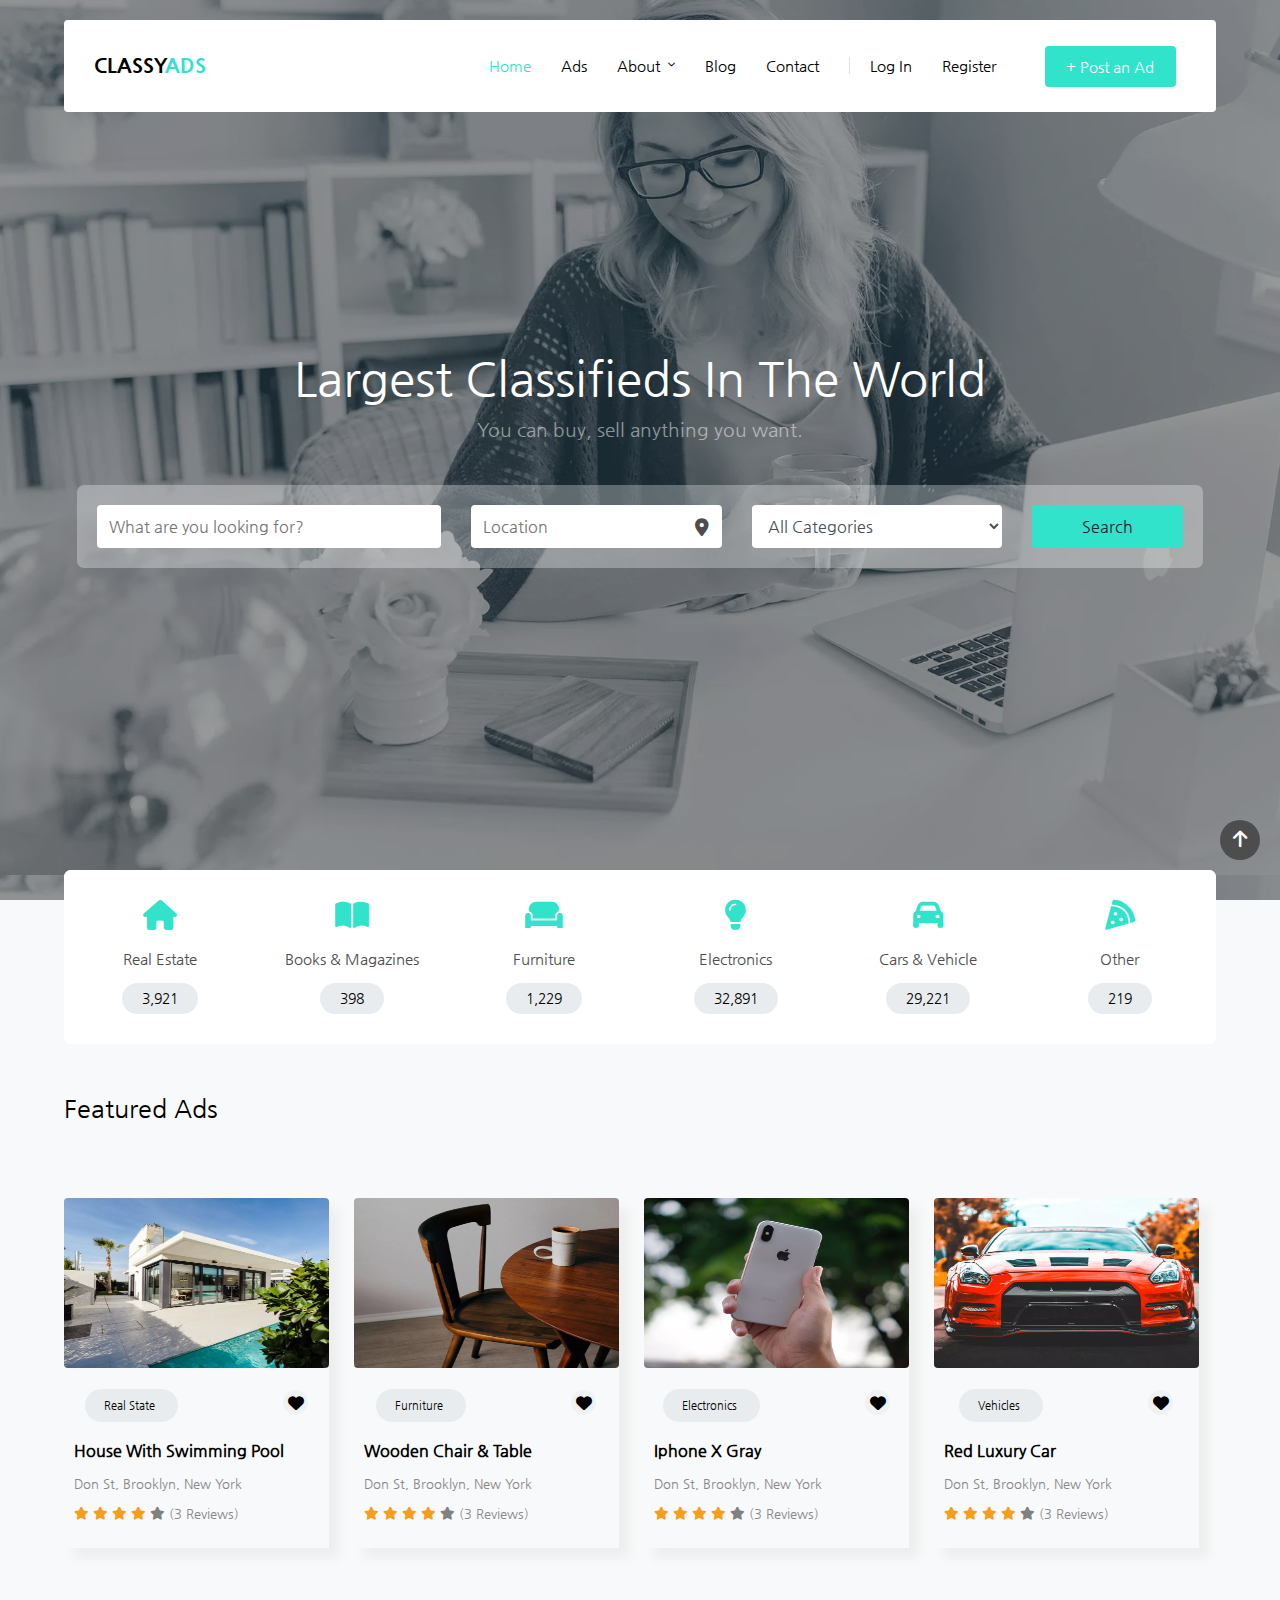
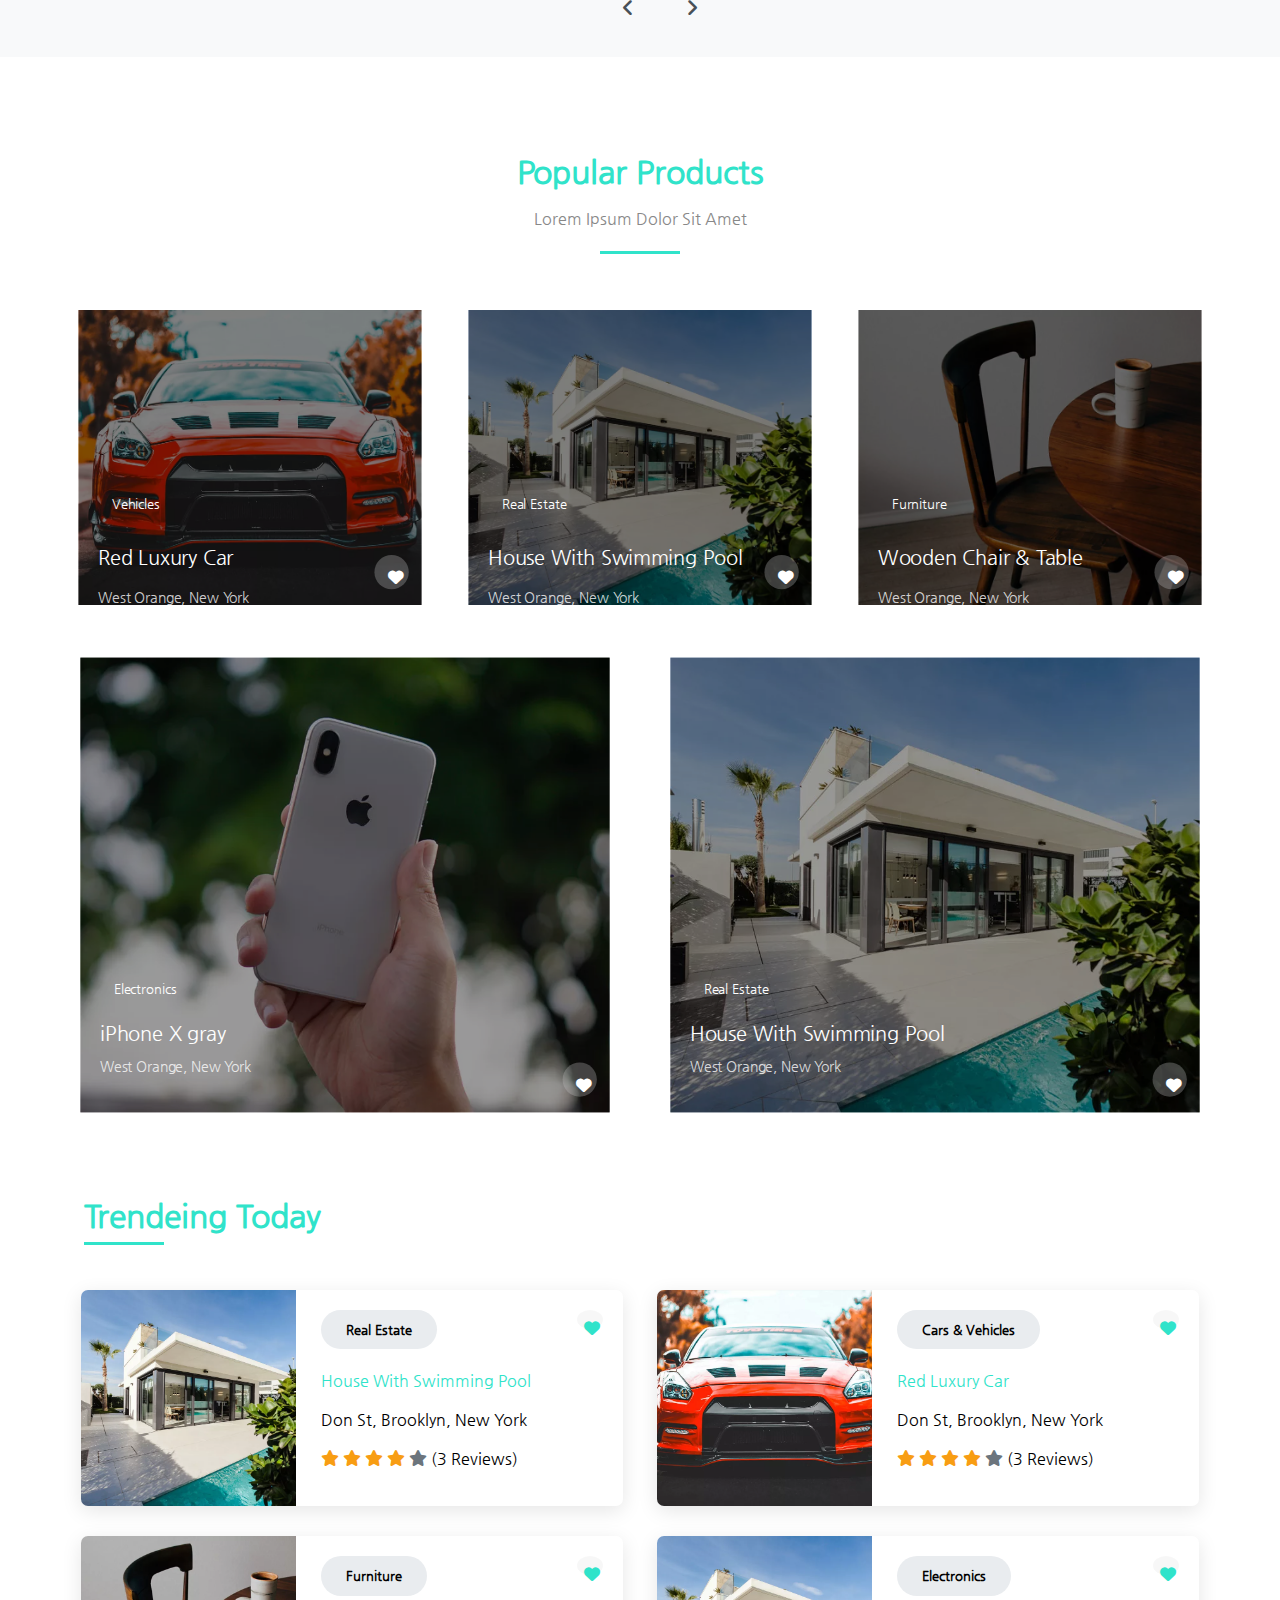
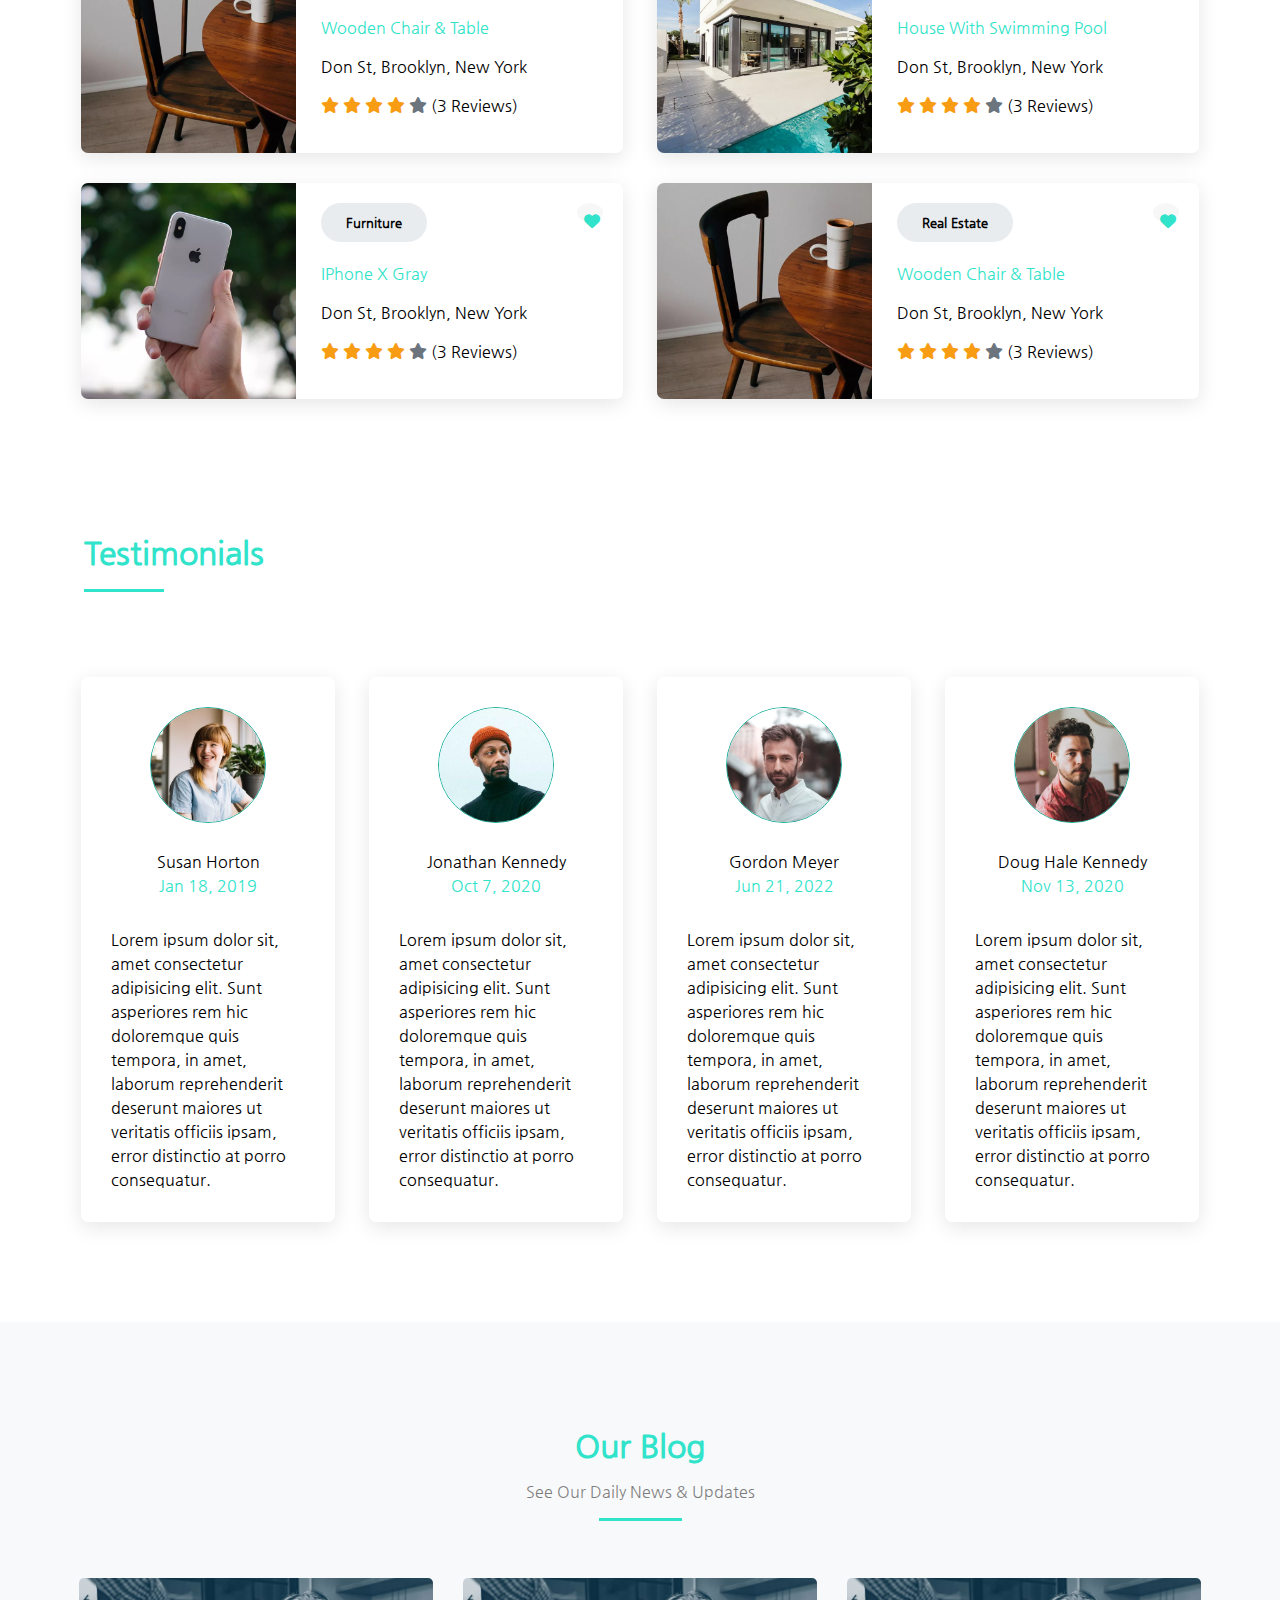
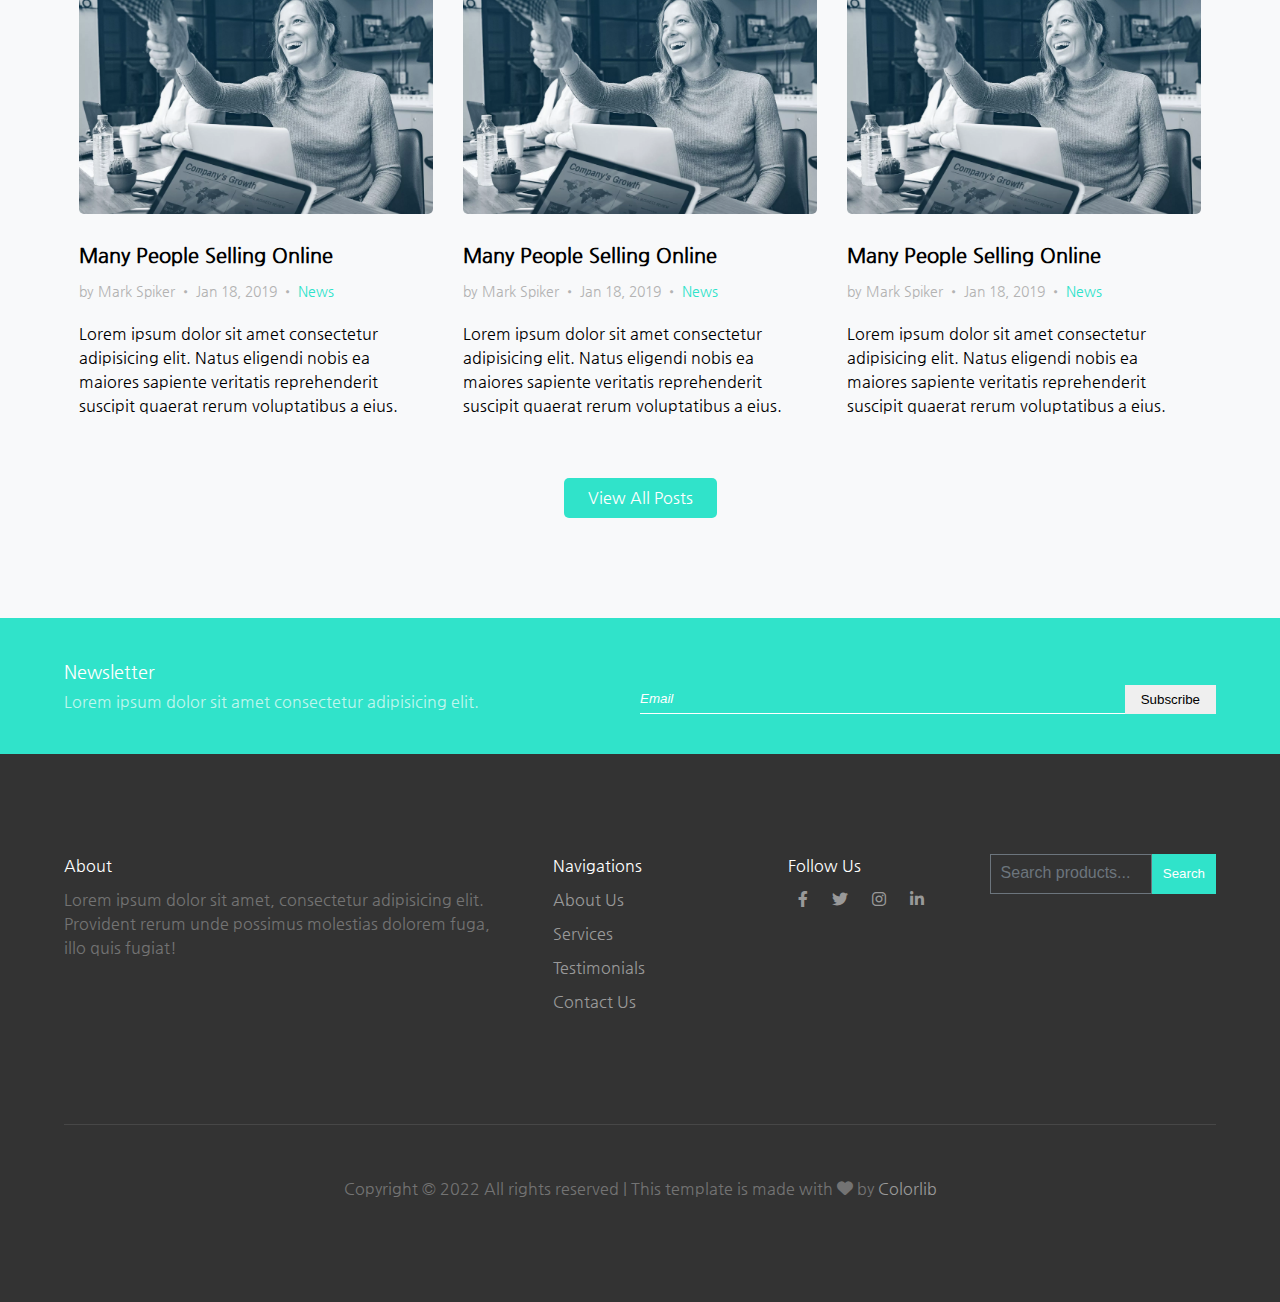
<file: index.html>
<!DOCTYPE html>
<html lang="en">
<head>
    <meta charset="UTF-8">
    <meta http-equiv="X-UA-Compatible" content="IE=edge">
    <meta name="viewport" content="width=device-width, initial-scale=1.0">
    <title>ClassyAds</title>
    <!-- for website icon -->
    <link rel="shortcut icon" href="assets/img/ads-icon.png" type="image/x-icon">
    <!-- font awesome v-6 -->
    <link rel="stylesheet" href="assets/css/all.min.css">
    <!-- custom css -->
    <link rel="stylesheet" href="assets/css/style.css">
    <link rel="stylesheet" href="assets/css/con-style.css">
</head>
<body>
<!-- start header section -->
<header class="header">
    <div class="container">
        <nav class="nav">
            <div class="row">
                <div class="logo">
                    <a href="index.html" class="site-name">classy<span class="color">ads</span></a>
                </div>
                <ul class="list">
                    <li class="list__item"><a href="index.html">home</a></li>
                    <li class="list__item"><a href="ads.html">ads</a></li>
                    <li class="list__item">
                        <a href="about.html" class="list__item__about">about<i class="fa-solid fa-chevron-down"></i></a>
                        <ul class="dropdown">
                            <li class="dropdown__li"><a href="#">the company</a></li>
                            <li class="dropdown__li"><a href="#">the leadership</a></li>
                            <li class="dropdown__li"><a href="#">philosophy</a></li>
                            <li class="dropdown__li"><a href="#">careers</a></li>
                        </ul>
                    </li>
                    <li class="list__item"><a href="blog.html">blog</a></li>
                    <li class="list__item"><a href="contact.html">contact</a></li>
                    <li class="list__item"><a href="#"><span class="line"></span>log in</a></li>
                    <li class="list__item"><a href="#">register</a></li>
                </ul>
                <button class="btn">+ post <span class="small">an</span> ad</button>
                <span class="click-visibility">
                  <span class="click">
                      <span class="navbar-media"></span>
                      <span class="navbar-media"></span>
                      <span class="navbar-media"></span>
                  </span>
                </span>
            </div>
        </nav>
    </div>
    <div class="header__content">
        <div class="overlay">
            <h1 class="header__content__title">largest classifieds in the world</h1>
            <p class="header__content__description"><span class="capital">you</span> can buy, sell anything you want.</p>
            <div class="container">
                <form method="post">
                    <div class="row">
                        <div class="subject">
                            <input type="text" name="search-subject" placeholder="What are you looking for?"/>
                        </div>
                        <div class="location">
                            <input type="text" name="location" placeholder="location"/>
                            <i class="fa-solid fa-location-dot"></i>
                        </div>
                        <div class="select">
                            <select>
                                <option>all categories</option>
                                <option>real estate</option>
                                <option>books & magazines</option>
                                <option>furniture</option>
                                <option>electronics</option>
                                <option>cars & vehicles</option>
                                <option>others</option>
                            </select>
                        </div>
                        <div class="submit">
                            <input class="submit__inp" type="submit" value="search"/>
                        </div>
                    </div>
                </form>
            </div>
        </div>
    </div>
</header>
<!-- end header section -->
<!-- start categories section -->
<section class="categories">
    <div class="categories__items">
        <a href="#" class="category__item">
            <i class="fa-solid fa-house"></i>
            <p class="category__item__name">real estate</p>
            <p class="category__item__count">3,921</p>
        </a>
        <a href="#" class="category__item">
            <i class="fa-solid fa-book-open"></i>
            <p class="category__item__name">books & magazines</p>
            <p class="category__item__count">398</p>
        </a>
        <a href="#" class="category__item">
            <i class="fa-solid fa-couch"></i>
            <p class="category__item__name">furniture</p>
            <p class="category__item__count">1,229</p>
        </a>
        <a href="#" class="category__item">
            <i class="fa-solid fa-lightbulb"></i>
            <p class="category__item__name">electronics</p>
            <p class="category__item__count">32,891</p>
        </a>
        <a href="#" class="category__item">
            <i class="fa-solid fa-car"></i>
            <p class="category__item__name">cars & vehicle</p>
            <p class="category__item__count">29,221</p>
        </a>
        <a href="#" class="category__item">
            <i class="fa-solid fa-pizza-slice"></i>
            <p class="category__item__name">other</p>
            <p class="category__item__count">219</p>
        </a>
    </div>
</section>
<!-- end categories section -->
<!-- start featured ads -->
<div class="featured">
    <div class="container">
        <div class="featured-ads">
            <div class="main-featured">
                <h1 class="main-title-featured">featured ads</h1>
                <span class="span-title"></span>
            </div>
            <div class="featured-item i">
                <div class="featured-items">
                    <img class="image-1" src="assets/img/ximg_2.jpg.pagespeed.ic.5-pth7OZ43.webp" alt="image">
                    <p class="p1"> <span>Real State</span><i class="fa-solid fa-heart"></i></p>
                    <a href="#">house with swimming pool</a>
                    <p class="p2">Don St, Brooklyn, New York</p>
                    <div class="star">
                    <i class="fa-solid fa-star"></i>
                    <i class="fa-solid fa-star"></i>
                    <i class="fa-solid fa-star"></i>
                    <i class="fa-solid fa-star"></i>
                    <i class="fa-solid fa-star dis-active"></i>
                    <p class="rev">(3 Reviews)</p> 
                </div>
                </div>
                <div class="featured-items m">
                    <img class="image-1" src="assets/img/ximg_3.jpg.pagespeed.ic.K1pnvimfmk.webp" alt="image">
                    <p class="p1"> <span>Furniture</span><i class="fa-solid fa-heart"></i></p>
                    <a href="#">Wooden Chair & Table</a>
                    <p class="p2">Don St, Brooklyn, New York</p>
                    <div class="star">
                    <i class="fa-solid fa-star"></i>
                    <i class="fa-solid fa-star"></i>
                    <i class="fa-solid fa-star"></i>
                    <i class="fa-solid fa-star"></i>
                    <i class="fa-solid fa-star dis-active"></i>
                    <p class="rev">(3 Reviews)</p> 
                </div>
            </div>
                <div class="featured-items m">
                    <img class="image-1" src="assets/img/ximg_4.jpg.pagespeed.ic.BUEZMeneMq.webp" alt="image">
                    <p class="p1"> <span> Electronics</span><i class="fa-solid fa-heart"></i></p>
                    <a href="#">iphone X gray</a>
                    <p class="p2">Don St, Brooklyn, New York</p>
                    <div class="star">
                    <i class="fa-solid fa-star"></i>
                    <i class="fa-solid fa-star"></i>
                    <i class="fa-solid fa-star"></i>
                    <i class="fa-solid fa-star"></i>
                    <i class="fa-solid fa-star dis-active"></i>
                    <p class="rev">(3 Reviews)</p> 
                </div>
            </div>
                <div class="featured-items f">
                    <img class="image-1" src="assets/img/ximg_1.jpg.pagespeed.ic.j82vqtzLSp.webp" alt="image">
                    <p class="p1"> <span>Vehicles</span><i class="fa-solid fa-heart"></i></p>
                    <a href="#">Red Luxury Car</a>
                    <p class="p2">Don St, Brooklyn, New York</p>
                    <div class="star">
                    <i class="fa-solid fa-star"></i>
                    <i class="fa-solid fa-star"></i>
                    <i class="fa-solid fa-star"></i>
                    <i class="fa-solid fa-star"></i>
                    <i class="fa-solid fa-star dis-active"></i>
                    <p class="rev">(3 Reviews)</p> 
                </div>
                </div>
            </div>
            <div class="arrow">
                <i class="fa-solid fa-angle-left"></i>
                <i class="fa-solid fa-angle-right"></i>
            </div>
        </div>
    </div>
</div>
    <!-- end featured ads -->
    <!-- start popular product -->
    
    <div class="popular-product">
        <div class="main">
            <h1>popular products</h1>
            <p>Lorem ipsum dolor sit amet</p>
            <span></span>
        </div>
    </div>
    <!-- <div class="container"> -->
        <div class="product-item">
            <div class="product-items">
            <div class="img-header car-1">
                <!-- <img class="image-2" src="assets/img/ximg_1.jpg.pagespeed.ic.j82vqtzLSp.webp" alt="image"> -->
                <div class="overlayy">
                    <div class="overlayy-content">
                       <a class="a1" href="#">Vehicles</a>
                       <a class="a2" href="#">Red Luxury Car</a>
                       <p>West Orange, New York</p>
                       <div class="icon">
                       <i class="fa-solid fa-heart"></i>
                    </div>
                </div>
            </div>
        </div>
        </div>
        <div class="product-items">
            <div class="img-header car-2">
                <!-- <img class="image-2" src="assets/img/ximg_2.jpg.pagespeed.ic.5-pth7OZ43.webp" alt="image"> -->
                <div class="overlayy">
                    <div class="overlayy-content">
                        <a class="a1" href="#">Real Estate</a>
                        <a class="a2" href="#">House With Swimming Pool</a>
                        <p>West Orange, New York</p>
                        <div class="icon">
                            <i class="fa-solid fa-heart"></i>
                           </div>
                    </div>
                </div>
            </div>
        </div>
        <div class="product-items">
            <div class="img-header car-3">
                <!-- <img class="image-2" src="assets/img/ximg_3.jpg.pagespeed.ic.K1pnvimfmk.webp" alt="image"> -->
                <div class="overlayy">
                    <div class="overlayy-content">
                       <a class="a1" href="#">Furniture</a>
                       <a class="a2" href="#">Wooden Chair & Table</a>
                       <p>West Orange, New York</p>

                       <div class="icon">
                        <i class="fa-solid fa-heart"></i>
                       </div>
                    </div>
                </div>
            </div>
        </div>
        </div>
          <div class="product-item">
              <div class="product-items ttwo">
            <div class="img-header car-4">
                <!-- <img class="image-3" src="assets/img/ximg_4.jpg.pagespeed.ic.BUEZMeneMq.webp" alt=""> -->
                <div class="overlayyy">
                    <div class="overlayyy-content">
                       <a class="a1" href="#">Electronics</a>
                       <a class="a2" href="#">iPhone X gray</a>
                       <p>West Orange, New York</p>

                       <div class="icon">
                        <i class="fa-solid fa-heart"></i>
                       </div>
                    </div>
                </div>
            </div>
            </div>
            <div class="product-items ttwo">
            <div class="img-header car-5">
                <!-- <img class="image-3" src="assets/img/ximg_2.jpg.pagespeed.ic.5-pth7OZ43.webp" alt=""> -->
                <div class="overlayyy">
                    <div class="overlayyy-content">
                       <a class="a1" href="#">Real Estate</a>
                       <a class="a2" href="#">House With Swimming Pool</a>
                       <p>West Orange, New York</p>

                       <div class="icon">
                        <i class="fa-solid fa-heart"></i>
                       </div>
                    </div>
                </div>
            </div>
        </div>
    </div>
  
    <!-- end popular product -->

    
    <!-- start subscribe section -->
    <!-- <div class="subscribe">
        <div class="c">
          <div class="r">
            <div class="news">
              <h2 class="capital">newsletter</h2>
              <p>Lorem ipsum dolor sit amet consectetur adipisicing elit.</p>
            </div>
            <div class="email-sub">
              <form action="get">
                <input type="email" name="email" placeholder="Email">
                <input type="submit" value="Subscribe">
              </form>
            </div>
          </div>
        </div>
      </div> -->
    <!-- end subscribe section -->
    <!-- start Trending Today section-->  
<div class="container">
    <h1 class="trend-title capital ">trendeing today</h1>
    <section class="trendeing">
    
    <div class="trendeing__items">
    
    <div class="items__img">
     <img src="assets/img/3.webp" alt="">
    </div>
    <div class="items__contant">
        <div class="row2">
            <span class="capital ">real estate</span>
            <i class="fa-solid fa-heart heart"></i>
        </div>
       
        <a class="capital">house with swimming pool</a>
        <p>Don St, Brooklyn, New York</p>
        <div class="stars">
        <i class="fa-solid fa-star "></i>
        <i class="fa-solid fa-star "></i>
        <i class="fa-solid fa-star "></i>
        <i class="fa-solid fa-star "></i>
        <i class="fa-solid fa-star "></i>
        <p >(3 Reviews)</p>
    </div>
    
    </div>
    
    </div>   
    
     <div class="trendeing__items">
    
        <div class="items__img">
            <img src="assets/img/2.webp" alt="">
        </div>
        <div class="items__contant">
            <div class="row2">
                <span class="capital ">Cars & Vehicles</span>
                <i class="fa-solid fa-heart heart"></i>
            </div>   <a class="capital">Red Luxury Car</a>
            <p>Don St, Brooklyn, New York</p>
            <div class="stars">
            <i class="fa-solid fa-star "></i>
            <i class="fa-solid fa-star "></i>
            <i class="fa-solid fa-star "></i>
            <i class="fa-solid fa-star "></i>
            <i class="fa-solid fa-star "></i>
            <p >(3 Reviews)</p>
        </div>
        
        </div>    
     </div>  
     
     <div class="trendeing__items">
    
        <div class="items__img">
            <img src="assets/img/4.webp" alt="">
        </div>
        <div class="items__contant">
            <div class="row2">
                <span class="capital ">Furniture</span>
                <i class="fa-solid fa-heart heart"></i>
            </div>    <a class="capital">Wooden Chair & Table</a>
            <p>Don St, Brooklyn, New York</p>
            <div class="stars">
            <i class="fa-solid fa-star "></i>
            <i class="fa-solid fa-star "></i>
            <i class="fa-solid fa-star "></i>
            <i class="fa-solid fa-star "></i>
            <i class="fa-solid fa-star "></i>
            <p >(3 Reviews)</p>
        </div>
        
        </div>    
     </div>  
     <div class="trendeing__items">
    
        <div class="items__img">
            <img src="assets/img/3.webp" alt="">
        </div>
        <div class="items__contant">
            <div class="row2">
                <span class="capital ">Electronics</span>
                <i class="fa-solid fa-heart heart"></i>
            </div>   <a class="capital">house with swimming pool</a>
            <p>Don St, Brooklyn, New York</p>
            <div class="stars">
            <i class="fa-solid fa-star "></i>
            <i class="fa-solid fa-star "></i>
            <i class="fa-solid fa-star "></i>
            <i class="fa-solid fa-star "></i>
            <i class="fa-solid fa-star "></i>
            <p >(3 Reviews)</p>
        </div>
        
        </div>    
    </div>   
    <div class="trendeing__items">
    
        <div class="items__img">
            <img src="assets/img/5.webp" alt="">
        </div>
        <div class="items__contant">
            <div class="row2">
                <span class="capital ">Furniture</span>
                <i class="fa-solid fa-heart heart"></i>
            </div>    <a class="capital">iPhone X gray</a>
            <p>Don St, Brooklyn, New York</p>
            <div class="stars">
            <i class="fa-solid fa-star "></i>
            <i class="fa-solid fa-star "></i>
            <i class="fa-solid fa-star "></i>
            <i class="fa-solid fa-star "></i>
            <i class="fa-solid fa-star "></i>
            <p >(3 Reviews)</p>
        </div>
        
        </div>    
    </div>  
    <div class="trendeing__items">
    
        <div class="items__img">
            <img src="assets/img/4.webp" alt="">
        </div>
        <div class="items__contant">
            <div class="row2">
                <span class="capital ">real estate</span>
                <i class="fa-solid fa-heart heart"></i>
            </div>  <a class="capital">Wooden Chair & Table</a>
            <p>Don St, Brooklyn, New York</p>
            <div class="stars">
            <i class="fa-solid fa-star "></i>
            <i class="fa-solid fa-star "></i>
            <i class="fa-solid fa-star "></i>
            <i class="fa-solid fa-star "></i>
            <i class="fa-solid fa-star "></i>
            <p >(3 Reviews)</p>
        </div>
        
        </div>    
    </div>  
    </section>
    </div>
    <!-- ending of Trending Today section  -->
    <!-- start Testimonials section -->
    <div class="container">
        <h1 class="capital testimonials__title">testimonials</h1>
        <section class=" testimonials">
    
    <div class="testimonials__items">
        
        <img src="assets/img/per1.jpg" alt="">
        <p class="name capital">susan horton</p>
        <p class="time"> Jan 18, 2019</p>
        <p class="comment">Lorem ipsum dolor sit, amet consectetur adipisicing elit. Sunt asperiores rem hic doloremque quis tempora, in amet, laborum reprehenderit deserunt maiores ut 
            veritatis officiis ipsam, error distinctio at porro consequatur.</p>
    </div>
    <div class="testimonials__items">
        <img src="assets/img/per2.jpg" alt="">
        <p class="name capital">jonathan kennedy</p>
        <p class="time"> Oct 7, 2020</p>
        <p class="comment">Lorem ipsum dolor sit, amet consectetur adipisicing elit. Sunt asperiores rem hic doloremque quis tempora, in amet, laborum reprehenderit deserunt maiores ut 
            veritatis officiis ipsam, error distinctio at porro consequatur.</p>
    </div>
    <div class="testimonials__items">
        <img src="assets/img/per3.jpg" alt="">
        <p class="name capital">gordon meyer</p>
        <p class="time"> Jun 21, 2022</p>
        <p class="comment">Lorem ipsum dolor sit, amet consectetur adipisicing elit. Sunt asperiores rem hic doloremque quis tempora, in amet, laborum reprehenderit deserunt maiores ut 
            veritatis officiis ipsam, error distinctio at porro consequatur.</p>
    </div>
    <div class="testimonials__items">
        <img src="assets/img/per4.jpg" alt="">
        <p class="name capital">doug hale kennedy    </p>
        <p class="time"> Nov 13, 2020</p>
        <p class="comment">Lorem ipsum dolor sit, amet consectetur adipisicing elit. Sunt asperiores rem hic doloremque quis tempora, in amet, laborum reprehenderit deserunt maiores ut 
            veritatis officiis ipsam, error distinctio at porro consequatur.</p>
    </div>   
     </section>
    </div>
    <!-- end Testimonials section -->
    
        
    <!-- start blog section -->
    <section class="blogs" id="blog">
        <div class="container">
          <div class="blog__header">
            <h2 class="blog-heading capital">our blog</h2>
            <p class="blog__heading__description capital">see our daily news & updates</p>
            <span class="blog__heading__span"></span>
          </div>
          <div class="blog__items">
            <div class="row">
              <div class="blog__items__item">
                <img src="assets/img/10.webp" alt="blog img" />
                <h2><a href="#">Many People Selling Online</a></h2>
                <p>
                  by Mark Spiker • Jan 18, 2019 •
                  <a href="#" class="capital">news</a>
                </p>
                <p>
                  Lorem ipsum dolor sit amet consectetur adipisicing elit. Natus
                  eligendi nobis ea maiores sapiente veritatis reprehenderit
                  suscipit quaerat rerum voluptatibus a eius.
                </p>
              </div>
              <div class="blog__items__item">
                <img src="assets/img/10.webp" alt="blog img" />
                <h2><a href="#">Many People Selling Online</a></h2>
                <p>
                  by Mark Spiker • Jan 18, 2019 •
                  <a href="#" class="capital">news</a>
                </p>
                <p>
                  Lorem ipsum dolor sit amet consectetur adipisicing elit. Natus
                  eligendi nobis ea maiores sapiente veritatis reprehenderit
                  suscipit quaerat rerum voluptatibus a eius.
                </p>
              </div>
              <div class="blog__items__item">
                <img src="assets/img/10.webp" alt="blog img" />
                <h2><a href="#">Many People Selling Online</a></h2>
                <p>
                  by Mark Spiker • Jan 18, 2019 •
                  <a href="#" class="capital">news</a>
                </p>
                <p>
                  Lorem ipsum dolor sit amet consectetur adipisicing elit. Natus
                  eligendi nobis ea maiores sapiente veritatis reprehenderit
                  suscipit quaerat rerum voluptatibus a eius.
                </p>
              </div>
            </div>
            <div class="blog__items__viewBtn">
              <a href="#" class="capital">view all posts</a>
            </div>
          </div>
        </div>
      </section>
      <!-- end blog section -->
  
      <!-- start subscribe section -->
        <section class="subscribe" id="subscribe">
          <div class="container">
            <div class="row">
              <div class="subscribe__news">
                <h2 class="capital">newsletter</h2>
                <p>Lorem ipsum dolor sit amet consectetur adipisicing elit.</p>
              </div>
              <div class="subscribe__emailSub">
                <form action="get">
                  <input type="email" name="email" placeholder="Email">
                  <input type="submit" value="Subscribe">
                </form>
              </div>
            </div>
          </div>
        </section>
      <!-- end subscribe section -->
  
      <!-- start footer -->
      <footer id="footer"> 
        <div class="container">
          <div class="footer-first">
            <div class="row">
              <div class="footer-first__footer-items">
                <div class="row">
                  <div class="footer-item footer-first__footer-items__item-one">
                    <h2 class="capital">about</h2>
                    <p>Lorem ipsum dolor sit amet, consectetur adipisicing elit. Provident rerum unde possimus molestias dolorem fuga, illo quis fugiat!</p>
                  </div>
                  <div class="footer-item footer-first__footer-items__item-two">
                    <h2 class="capital">navigations</h2>
                    <ul>
                      <li><a href="#" class="capital">about us</a></li>
                      <li><a href="#" class="capital">services</a></li>
                      <li><a href="#" class="capital">testimonials</a></li>
                      <li><a href="#" class="capital">contact us</a></li>
                    </ul>
                  </div>
                  <div class="footer-item footer-first__footer-items__item-two">
                    <h2 class="capital">follow us</h2>
                    <a href="#">
                      <i class="fa-brands fa-facebook-f marginRight"></i>
                    </a>
                    <a href="#">
                      <i class="fa-brands fa-twitter marginLeftRight"></i>
                    </a>
                    <a href="#">
                      <i class="fa-brands fa-instagram marginLeftRight"></i>
                    </a>
                    <a href="#">
                        <i class="fa-brands fa-linkedin-in marginLeftRight"></i>
                    </a>
                  </div>
                </div>
              </div>
              <div class="footer-first__footer-item-search">
                <form action="get">
                  <input type="text" name="search" placeholder="Search products...">
                  <input type="submit" value="Search">
                </form>
              </div>
            </div>
          </div>
          <div class="footer-second">
            <p>Copyright &copy; 2022 All rights reserved | This template is made with <i class="fa-solid fa-heart"></i> by <a href="#" class="capital">colorlib</a></p>
          </div>
        </div>
      </footer>
      <!-- end footer -->
      <a href="#" class="upbtn"><i class="fas fa-arrow-up"></i></a>
</body>
</html>
</file>
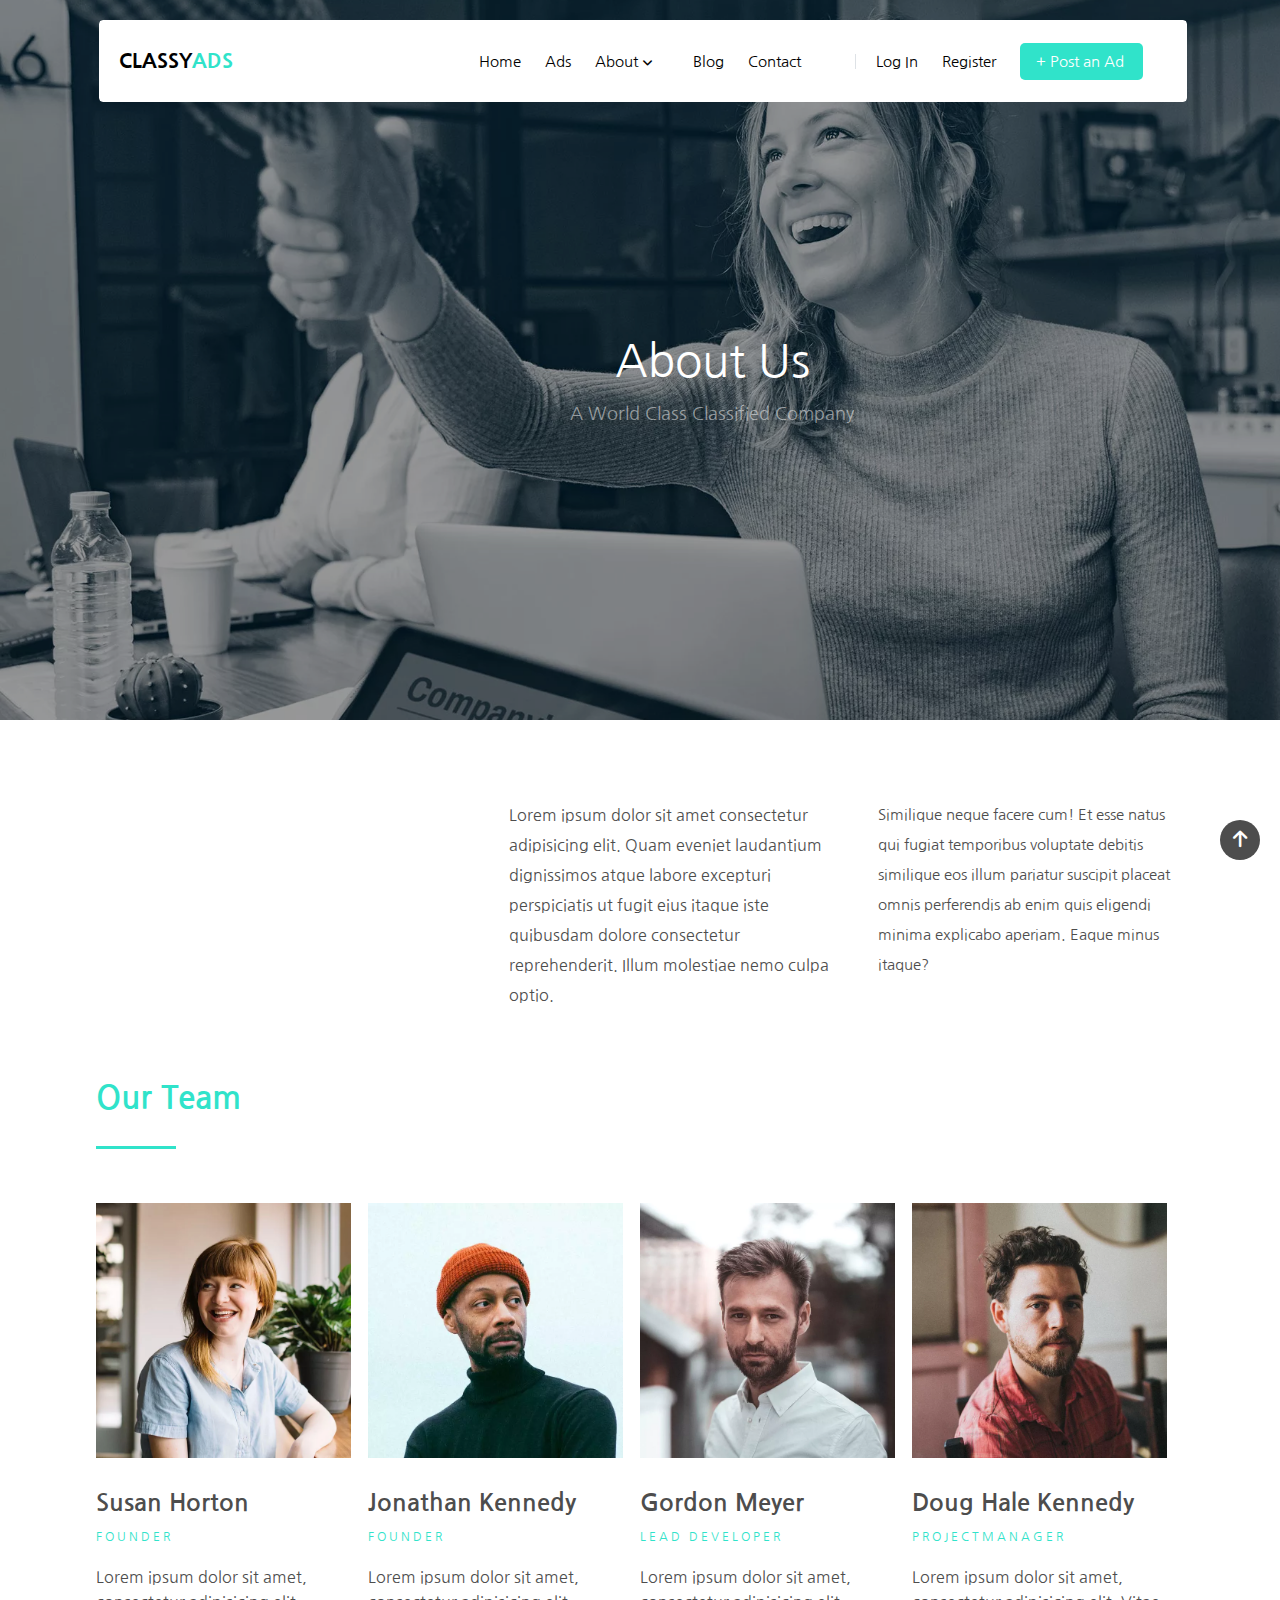
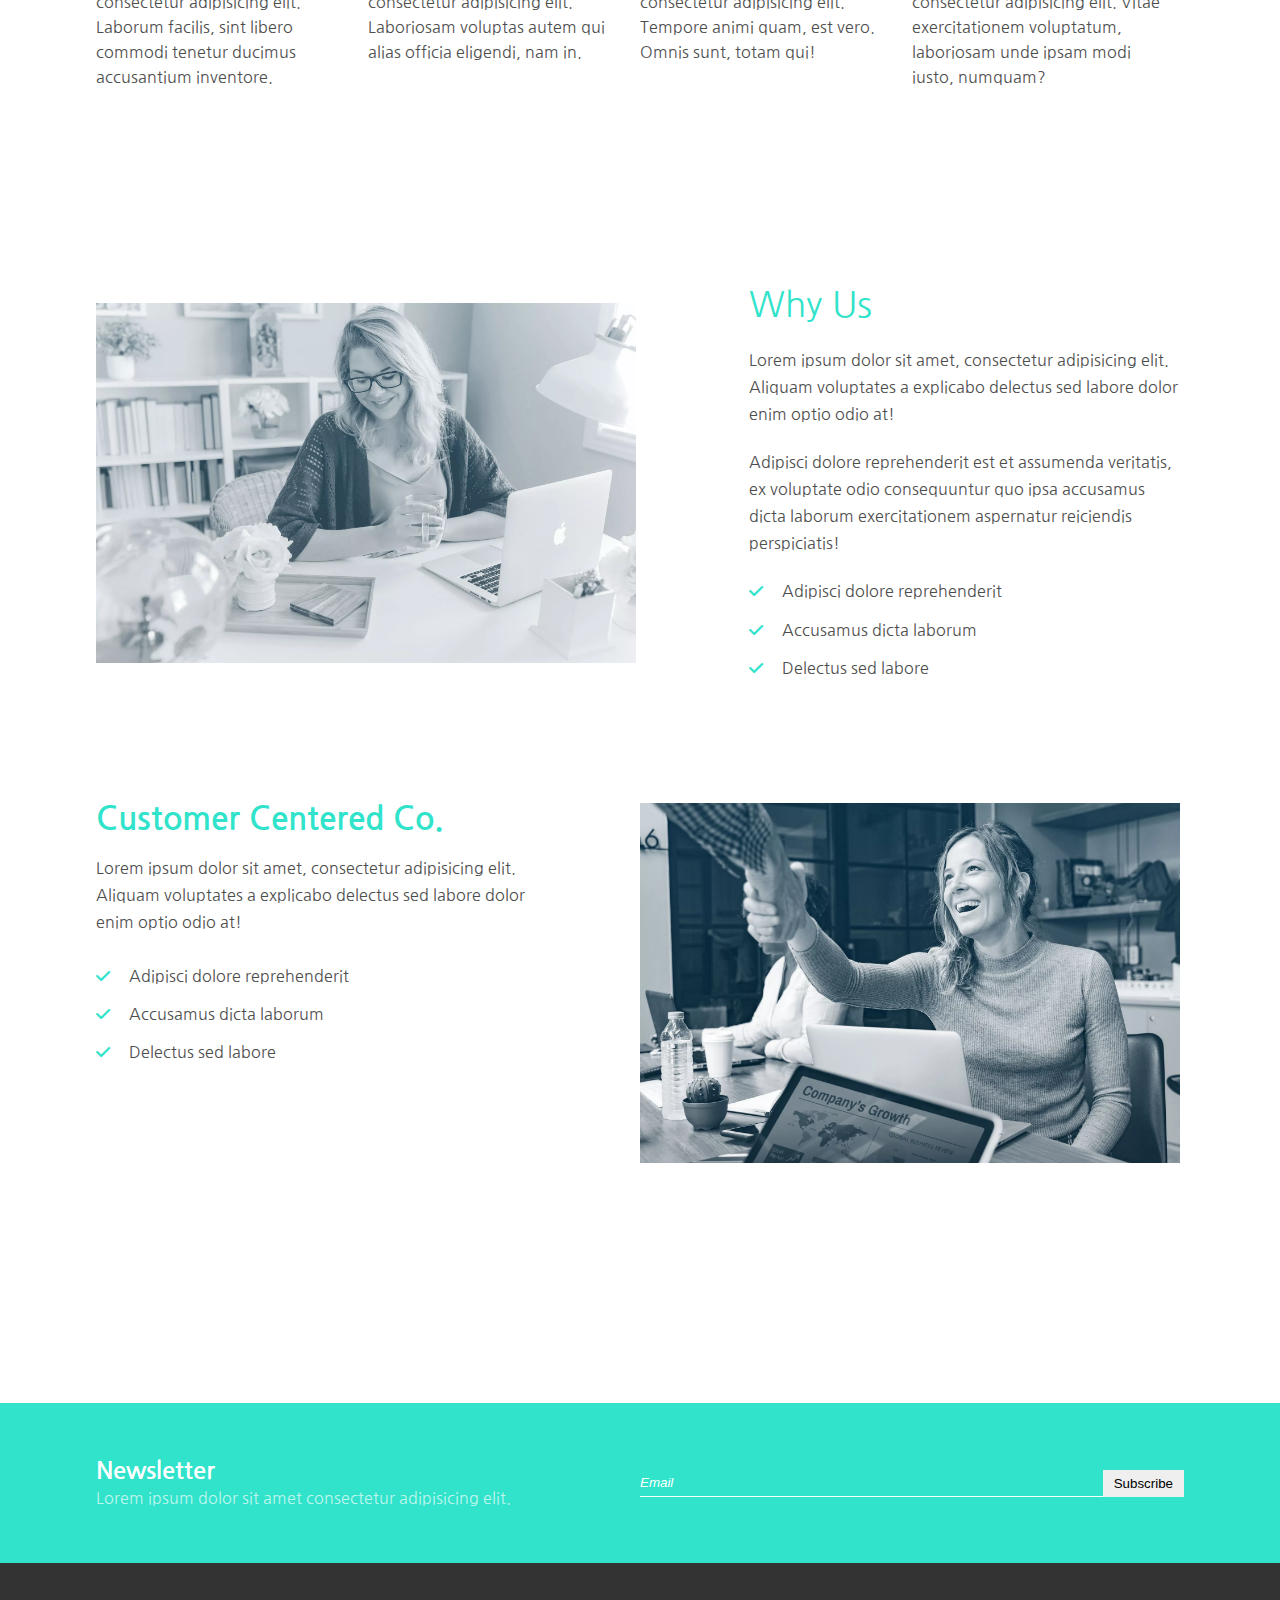
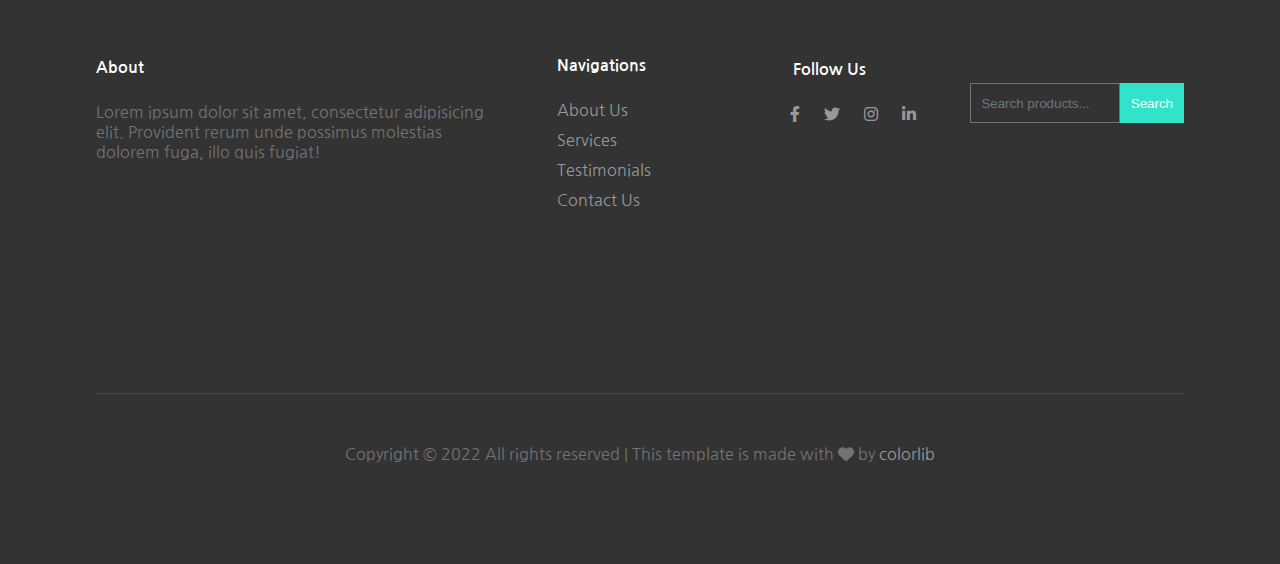
<file: about.html>
<!DOCTYPE html>
<html lang="en">
<head>
    <meta charset="UTF-8">
    <meta http-equiv="X-UA-Compatible" content="IE=edge">
    <meta name="viewport" content="width=device-width, initial-scale=1.0">
    <title>About Page</title>
    <!-- for website icon -->
    <link rel="shortcut icon" href="assets/img/ads-icon.png" type="image/x-icon">
    <link rel="stylesheet" href="assets/css/all.min.css">
    <link rel="stylesheet" href="assets/css/about.css">
</head>
<body>
    
    <!-- start header -->
    <div class="header">
        <div class="overlay"></div>
    </div>
        <div class="container">
        <div class="nav">
            <div class="row">
            <div class="logo">
                <a href="index.html">classy<span class="logo-span-title">ads</span></a>
            </div>
            <div class="navbar">
                <ul class="list">
                    <li class="list-item"><a href="index.html">home</a></li>
                    <li class="list-item"><a href="ads.html">ads</a></li>
                    <li class="list-item l"><a href="about.html">about <i class="fa-solid fa-angle-down"></i></a>
                    <ul class="dropdown">
                        <li><a href="#">the company</a></li>
                        <li><a href="#">the leadership</a></li>
                        <li><a href="#">philosophy</a></li>
                        <li><a href="#">careers</a></li>
                    </ul>
                    </li>
                    <li class="list-item"><a href="blog.html">blog</a></li>
                    <li class="list-item"><a href="contact.html">contact</a></li>
                    <li class="list-item"><a href="#" class="or">log in</a></li>
                    <li class="list-item"><a href="#">register</a></li>
                    <li class="list-item"><a class="postads" href="#">+ Post <span>an</span> Ad</a></li>
                </ul>
            </div>
            </div>
        </div>
        </div>
        <!-- end navbar -->
        <!-- start header title -->
        <div class="header-titles">
        <div class="header-title">
             <h1 class="main-title">about us</h1>
             <p class="par-des">A World Class Classified Company</p>
        </div>
    </div>
        <!-- end header title -->
        <!-- start section paragraph -->
        
        <div class="paragraph-section">
            <div class="container">
                <div class="paragraph-items">
            <div class="paragraph-item">
                <p class="para1">Lorem ipsum dolor sit amet consectetur adipisicing elit. Quam eveniet laudantium dignissimos atque labore excepturi perspiciatis ut fugit eius itaque iste quibusdam dolore consectetur reprehenderit. Illum molestiae nemo culpa optio.</p>
            </div>
            <div class="paragraph-item">
                <p class="para2">Similique neque facere cum! Et esse natus qui fugiat temporibus voluptate debitis similique eos illum pariatur suscipit placeat omnis perferendis ab enim quis eligendi minima explicabo aperiam. Eaque minus itaque?
                </p>
            </div>
            </div>
            </div>
        </div>
        <!-- end section paragraph -->
        <!-- start our team -->
        <div class="our-team">
            <div class="container">
            <div class="team-title">
                <h1 class="main-title-team">our team</h1>
                <span></span>
            </div>
            <div class="team-item">
                <div class="team-items">
                    <img src="assets/img/xperson_1.jpg.pagespeed.ic.ycc-Edwyd1.webp" alt="image">
                    <h4>Susan Horton</h4>
                    <p class="p1">FOUNDER</p>
                    <p class="p2">Lorem ipsum dolor sit amet, consectetur adipisicing elit. Laborum facilis, sint libero commodi tenetur ducimus accusantium inventore.
                    </p>
                </div>
                <div class="team-items">
                    <img src="assets/img/xperson_2.jpg.pagespeed.ic.zY-y25qZs4.webp "alt="image">
                    <h4>Jonathan Kennedy</h4>
                    <p class="p1">FOUNDER</p>
                    <p class="p2">Lorem ipsum dolor sit amet, consectetur adipisicing elit. Laboriosam voluptas autem qui alias officia eligendi, nam in.  
                    </p>
                </div>
                <div class="team-items">
                    <img src="assets/img/xperson_3.jpg.pagespeed.ic.cOJUXL1PUR.webp" alt="image">
                    <h4>Gordon Meyer</h4>
                    <p class="p1">LEAD DEVELOPER</p>
                    <p class="p2">Lorem ipsum dolor sit amet, consectetur adipisicing elit. Tempore animi quam, est vero. Omnis sunt, totam qui!
                    </p>
                </div>
                <div class="team-items">
                    <img src="assets/img/xperson_4.jpg.pagespeed.ic.X36VI035mo.webp"alt="image">
                    <h4>Doug Hale Kennedy</h4>
                    <p class="p1">PROJECTMANAGER</p>
                    <p class="p2">Lorem ipsum dolor sit amet, consectetur adipisicing elit. Vitae exercitationem voluptatum, laboriosam unde ipsam modi iusto, numquam?
                    </p>
                </div>
            </div>
        </div>
    </div>
        <!-- end our team -->
        <!-- start why us -->
        <div class="why-us">
            <div class="container">
            <div class="why-us-content">
            <div class="content">
                <img src="assets/img/xhero_2.jpg.pagespeed.ic._xYTRIlPTB1.webp" alt="image">
            </div>
            <div class="content">
                <h2>why us</h2>
                <p class="par1">Lorem ipsum dolor sit amet, consectetur adipisicing elit. Aliquam voluptates a explicabo delectus sed labore dolor enim optio odio at!
                </p>
                <p class="par2">Adipisci dolore reprehenderit est et assumenda veritatis, ex voluptate odio consequuntur quo ipsa accusamus dicta laborum exercitationem aspernatur reiciendis perspiciatis!
                </p>
                <p class="par s"><i class="fa-solid fa-check"></i> Adipisci dolore reprehenderit</p>
                <p class="par s"><i class="fa-solid fa-check"></i> Accusamus dicta laborum</p>
                <p class="par s"><i class="fa-solid fa-check"></i> Delectus sed labore</p>
            </div>
        </div> 
    </div>
        <!-- end why us -->
        <!-- start customer -->
        <div class="customer">
            <div class="container">
                <div class="customer-content">
                    <div class="customer-contents">
                        <h1>Customer Centered Co.</h1>
                        <p class="par1">Lorem ipsum dolor sit amet, consectetur adipisicing elit. Aliquam voluptates a explicabo delectus sed labore dolor enim optio odio at!
                        </p>
                        <p class="par s"><i class="fa-solid fa-check"></i> Adipisci dolore reprehenderit</p>
                     <p class="par s"><i class="fa-solid fa-check"></i> Accusamus dicta laborum</p>
                    <p class="par s"><i class="fa-solid fa-check"></i> Delectus sed labore</p>
                    </div>
                    <div class="customer-contents">
                        <img src="assets/img/xhero_2.jpg.pagespeed.ic._xYTRIlPTB.webp" alt="image">
                    </div>
                </div>
            </div>
        </div>
        <!-- end customer -->

    <!-- start subscribe section -->
      <div class="subscribe">
        <div class="c">
          <div class="r">
            <div class="news">
              <h2 class="capital">newsletter</h2>
              <p>Lorem ipsum dolor sit amet consectetur adipisicing elit.</p>
            </div>
            <div class="email-sub">
              <form action="get">
                <input type="email" name="email" placeholder="Email">
                <input type="submit" value="Subscribe">
              </form>
            </div>
          </div>
        </div>
      </div>
    <!-- end subscribe section -->
        
    <!-- start footer -->
    <footer> 
        <div class="c">
          <div class="footer-first">
            <div class="r">
              <div class="footer-items">
                <div class="r">
                  <div class="footer-item item-one">
                    <h2 class="capital">about</h2>
                    <p>Lorem ipsum dolor sit amet, consectetur adipisicing elit. Provident rerum unde possimus molestias dolorem fuga, illo quis fugiat!</p>
                  </div>
                  <div class="footer-item item-two">
                    <h2 class="capital">navigations</h2>
                    <ul>
                      <li><a href="#" class="capital">about us</a></li>
                      <li><a href="#" class="capital">services</a></li>
                      <li><a href="#" class="capital">testimonials</a></li>
                      <li><a href="#" class="capital">contact us</a></li>
                    </ul>
                  </div>
                  <div class="footer-item item-two">
                    <h2 class="capital t">follow us</h2>
                    <a href="#">
                      <i class="fa-brands fa-facebook-f"></i>
                    </a>
                    <a href="#">
                      <i class="fa-brands fa-twitter"></i>
                    </a>
                    <a href="#">
                      <i class="fa-brands fa-instagram"></i>
                    </a>
                    <a href="#">
                        <i class="fa-brands fa-linkedin-in"></i>
                    </a>
                  </div>
                </div>
              </div>
              <div class="footer-item-search">
                <form action="get">
                  <input type="text" name="search" placeholder="Search products...">
                  <input type="submit" value="Search">
                </form>
              </div>
            </div>
          </div>
          <div class="footer-second">
            <p>Copyright &copy; 2022 All rights reserved | This template is made with <i class="fa-solid fa-heart"></i> by <a href="#" class="capital">colorlib</a></p>
          </div>
        </div>
      </footer>
      <!-- end footer -->
      <a href="#" class="upbtn"><i class="fas fa-arrow-up"></i></a>

</body>
</html>
</file>
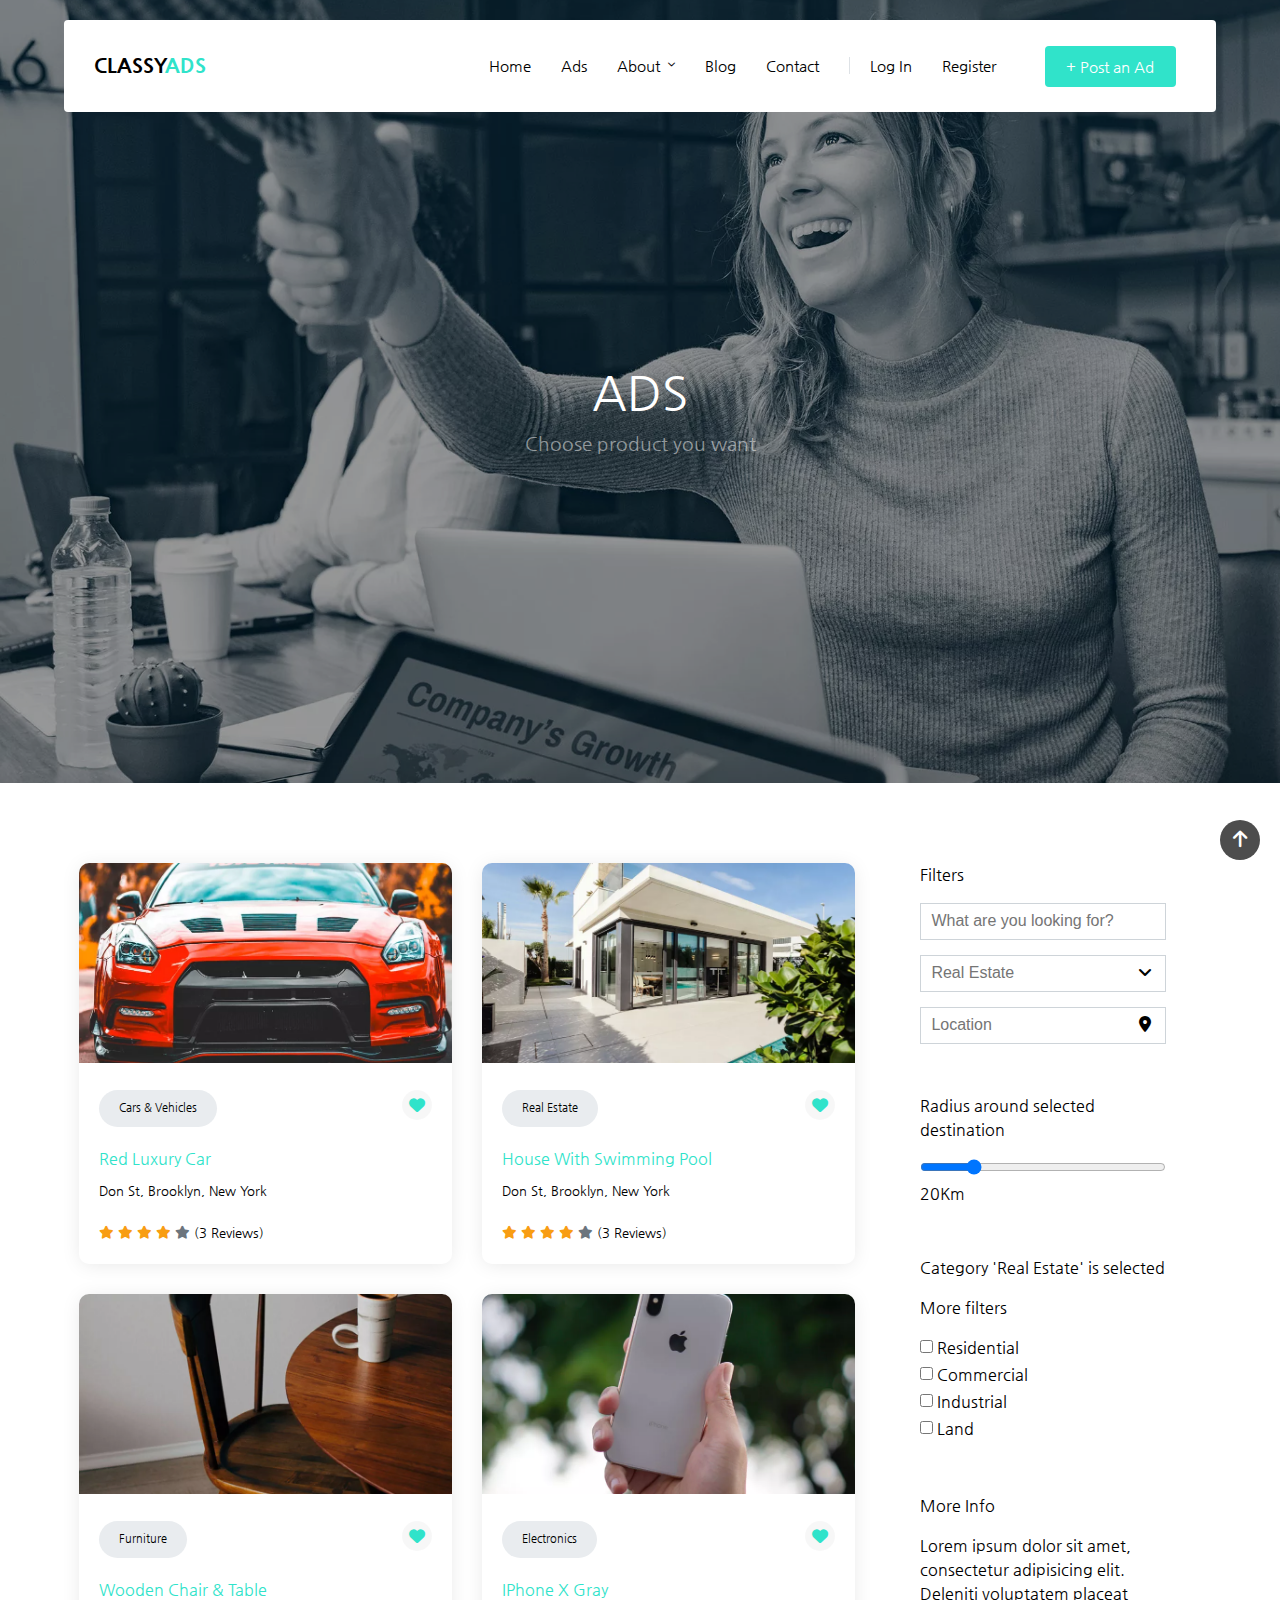
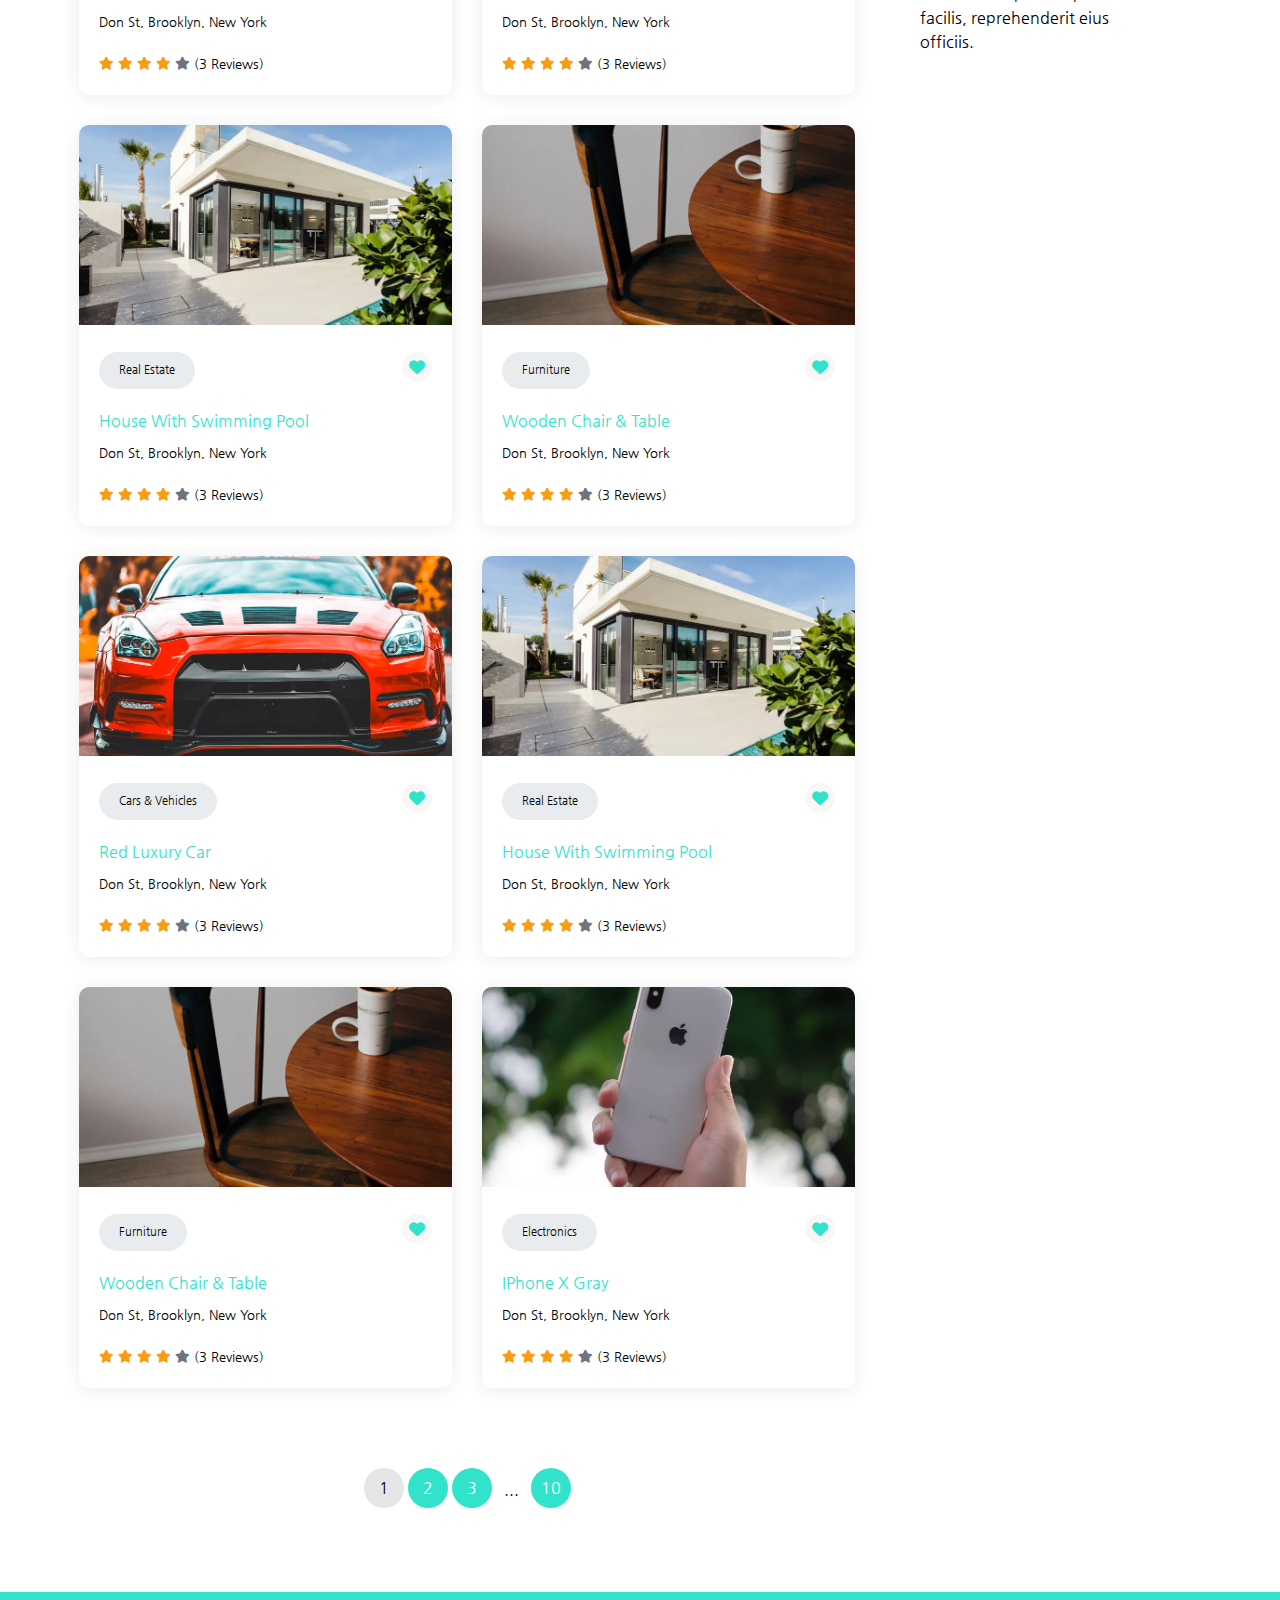
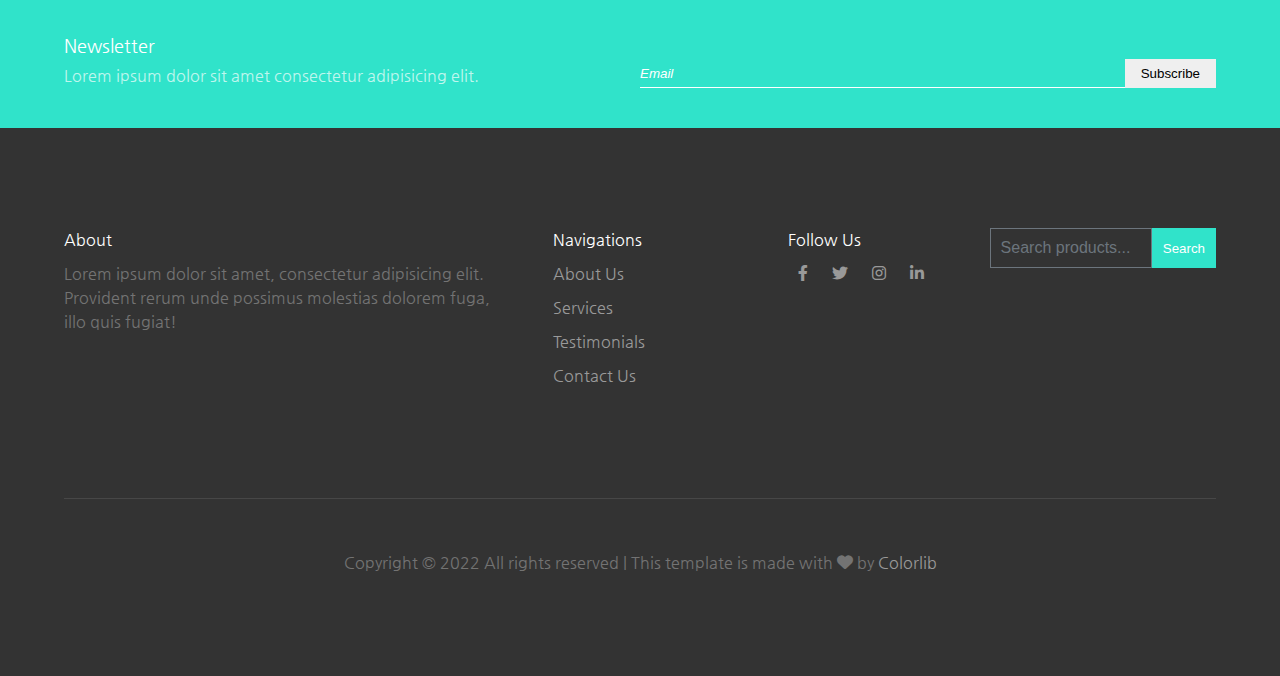
<file: ads.html>
<!DOCTYPE html>
<html lang="en">
  <head>
    <meta charset="UTF-8" />
    <meta http-equiv="X-UA-Compatible" content="IE=edge" />
    <meta name="viewport" content="width=device-width, initial-scale=1.0" />
    <title>Document</title>
    <!-- Fontawesome version 6-->
    <link rel="stylesheet" href="assets/css/all.min.css" />
    <!-- for website icon -->
    <link rel="shortcut icon" href="assets/img/ads-icon.png" type="image/x-icon">
    <!-- Custom CSS -->
    <link rel="stylesheet" href="assets/css/style.css" />
    <link rel="stylesheet" href="assets/css/con-style.css">
  </head>
  <body>
      <!-- start header section -->
<header class="header">
    <div class="container">
        <nav class="nav">
            <div class="row">
                <div class="logo">
                    <a href="index.html" class="site-name">classy<span class="color">ads</span></a>
                </div>
                <ul class="list">
                    <li class="list__item list__item--home"><a href="index.html">home</a></li>
                    <li class="list__item"><a href="ads.html">ads</a></li>
                    <li class="list__item">
                        <a href="about.html" class="list__item__about">about<i class="fa-solid fa-chevron-down"></i></a>
                        <ul class="dropdown">
                            <li class="dropdown__li"><a href="#">the company</a></li>
                            <li class="dropdown__li"><a href="#">the leadership</a></li>
                            <li class="dropdown__li"><a href="#">philosophy</a></li>
                            <li class="dropdown__li"><a href="#">careers</a></li>
                        </ul>
                    </li>
                    <li class="list__item"><a href="blog.html">blog</a></li>
                    <li class="list__item"><a href="contact.html">contact</a></li>
                    <li class="list__item"><a href="#"><span class="line"></span>log in</a></li>
                    <li class="list__item"><a href="#">register</a></li>
                </ul>
                <button class="btn">+ post <span class="small">an</span> ad</button>
                <span class="click-visibility">
                  <span class="click">
                      <span class="navbar-media"></span>
                      <span class="navbar-media"></span>
                      <span class="navbar-media"></span>
                  </span>
                </span>
            </div>
        </nav>
    </div>
    <div class="header__content header__content--blog">
        <div class="overlay">
            <h1 class="header__content__title header__content__title--blog">ADS</h1>
            <p class="header__content__description"><span class="capital">choose</span> product you want</p>  
        </div>
    </div>
</header>
<!-- end header section -->
    <!-- start ads section -->
    <section class="ads" id="ads">
      <div class="container">
        <div class="row">
          <div class="ads__items">
            <div class="ads__items__item">
              <div class="ads__items__item__margin">
                <a href="#" class="img1"></a>
                <div class="ads__items__item__description">
                  <span class="capital">cars & vehicles</span>
                  <a href="#">
                    <i class="fa-solid fa-heart"></i>
                  </a>
                  <h3>
                    <a href="#" class="capital">red luxury car</a>
                  </h3>
                  <p class="capital">don st, brooklyn, new york</p>
                  <p>
                    <i class="fa-solid fa-star yellow-i"></i>
                    <i class="fa-solid fa-star yellow-i"></i>
                    <i class="fa-solid fa-star yellow-i"></i>
                    <i class="fa-solid fa-star yellow-i"></i>
                    <i class="fa-solid fa-star gray-i"></i>
                    <span>(3 Reviews)</span>
                  </p>
                </div>
              </div>
            </div>
            <div class="ads__items__item">
              <div class="ads__items__item__margin">
                <a href="#" class="img2"></a>
                <div class="ads__items__item__description">
                  <span class="capital">real estate</span>
                  <a href="#">
                    <i class="fa-solid fa-heart"></i>
                  </a>
                  <h3>
                    <a href="#" class="capital">house with swimming pool</a>
                  </h3>
                  <p class="capital">don st, brooklyn, new york</p>
                  <p>
                    <i class="fa-solid fa-star yellow-i"></i>
                    <i class="fa-solid fa-star yellow-i"></i>
                    <i class="fa-solid fa-star yellow-i"></i>
                    <i class="fa-solid fa-star yellow-i"></i>
                    <i class="fa-solid fa-star gray-i"></i>
                    <span>(3 Reviews)</span>
                  </p>
                </div>
              </div>
            </div>
            <div class="ads__items__item">
              <div class="ads__items__item__margin">
                <a href="#" class="img3"></a>
                <div class="ads__items__item__description">
                  <span class="capital">furniture</span>
                  <a href="#">
                    <i class="fa-solid fa-heart"></i>
                  </a>
                  <h3>
                    <a href="#" class="capital">wooden chair & table</a>
                  </h3>
                  <p class="capital">don st, brooklyn, new york</p>
                  <p>
                    <i class="fa-solid fa-star yellow-i"></i>
                    <i class="fa-solid fa-star yellow-i"></i>
                    <i class="fa-solid fa-star yellow-i"></i>
                    <i class="fa-solid fa-star yellow-i"></i>
                    <i class="fa-solid fa-star gray-i"></i>
                    <span>(3 Reviews)</span>
                  </p>
                </div>
              </div>
            </div>
            <div class="ads__items__item">
              <div class="ads__items__item__margin">
                <a href="#" class="img4"></a>
                <div class="ads__items__item__description">
                  <span class="capital">electronics</span>
                  <a href="#">
                    <i class="fa-solid fa-heart"></i>
                  </a>
                  <h3>
                    <a href="#" class="capital">iPhone X gray</a>
                  </h3>
                  <p class="capital">don st, brooklyn, new york</p>
                  <p>
                    <i class="fa-solid fa-star yellow-i"></i>
                    <i class="fa-solid fa-star yellow-i"></i>
                    <i class="fa-solid fa-star yellow-i"></i>
                    <i class="fa-solid fa-star yellow-i"></i>
                    <i class="fa-solid fa-star gray-i"></i>
                    <span>(3 Reviews)</span>
                  </p>
                </div>
              </div>
            </div>
            <div class="ads__items__item">
              <div class="ads__items__item__margin">
                <a href="#" class="img2"></a>
                <div class="ads__items__item__description">
                  <span class="capital">real estate</span>
                  <a href="#">
                    <i class="fa-solid fa-heart"></i>
                  </a>
                  <h3>
                    <a href="#" class="capital">house with swimming pool</a>
                  </h3>
                  <p class="capital">don st, brooklyn, new york</p>
                  <p>
                    <i class="fa-solid fa-star yellow-i"></i>
                    <i class="fa-solid fa-star yellow-i"></i>
                    <i class="fa-solid fa-star yellow-i"></i>
                    <i class="fa-solid fa-star yellow-i"></i>
                    <i class="fa-solid fa-star gray-i"></i>
                    <span>(3 Reviews)</span>
                  </p>
                </div>
              </div>
            </div>
            <div class="ads__items__item">
              <div class="ads__items__item__margin">
                <a href="#" class="img3"></a>
                <div class="ads__items__item__description">
                  <span class="capital">furniture</span>
                  <a href="#">
                    <i class="fa-solid fa-heart"></i>
                  </a>
                  <h3>
                    <a href="#" class="capital">wooden chair & table</a>
                  </h3>
                  <p class="capital">don st, brooklyn, new york</p>
                  <p>
                    <i class="fa-solid fa-star yellow-i"></i>
                    <i class="fa-solid fa-star yellow-i"></i>
                    <i class="fa-solid fa-star yellow-i"></i>
                    <i class="fa-solid fa-star yellow-i"></i>
                    <i class="fa-solid fa-star gray-i"></i>
                    <span>(3 Reviews)</span>
                  </p>
                </div>
              </div>
            </div>
            <div class="ads__items__item">
              <div class="ads__items__item__margin">
                <a href="#" class="img1"></a>
                <div class="ads__items__item__description">
                  <span class="capital">cars & vehicles</span>
                  <a href="#">
                    <i class="fa-solid fa-heart"></i>
                  </a>
                  <h3>
                    <a href="#" class="capital">red luxury car</a>
                  </h3>
                  <p class="capital">don st, brooklyn, new york</p>
                  <p>
                    <i class="fa-solid fa-star yellow-i"></i>
                    <i class="fa-solid fa-star yellow-i"></i>
                    <i class="fa-solid fa-star yellow-i"></i>
                    <i class="fa-solid fa-star yellow-i"></i>
                    <i class="fa-solid fa-star gray-i"></i>
                    <span>(3 Reviews)</span>
                  </p>
                </div>
              </div>
            </div>
            <div class="ads__items__item">
              <div class="ads__items__item__margin">
                <a href="#" class="img2"></a>
                <div class="ads__items__item__description">
                  <span class="capital">real estate</span>
                  <a href="#">
                    <i class="fa-solid fa-heart"></i>
                  </a>
                  <h3>
                    <a href="#" class="capital">house with swimming pool</a>
                  </h3>
                  <p class="capital">don st, brooklyn, new york</p>
                  <p>
                    <i class="fa-solid fa-star yellow-i"></i>
                    <i class="fa-solid fa-star yellow-i"></i>
                    <i class="fa-solid fa-star yellow-i"></i>
                    <i class="fa-solid fa-star yellow-i"></i>
                    <i class="fa-solid fa-star gray-i"></i>
                    <span>(3 Reviews)</span>
                  </p>
                </div>
              </div>
            </div>
            <div class="ads__items__item">
              <div class="ads__items__item__margin">
                <a href="#" class="img3"></a>
                <div class="ads__items__item__description">
                  <span class="capital">furniture</span>
                  <a href="#">
                    <i class="fa-solid fa-heart"></i>
                  </a>
                  <h3>
                    <a href="#" class="capital">wooden chair & table</a>
                  </h3>
                  <p class="capital">don st, brooklyn, new york</p>
                  <p>
                    <i class="fa-solid fa-star yellow-i"></i>
                    <i class="fa-solid fa-star yellow-i"></i>
                    <i class="fa-solid fa-star yellow-i"></i>
                    <i class="fa-solid fa-star yellow-i"></i>
                    <i class="fa-solid fa-star gray-i"></i>
                    <span>(3 Reviews)</span>
                  </p>
                </div>
              </div>
            </div>
            <div class="ads__items__item">
              <div class="ads__items__item__margin">
                <a href="#" class="img4"></a>
                <div class="ads__items__item__description">
                  <span class="capital">electronics</span>
                  <a href="#">
                    <i class="fa-solid fa-heart"></i>
                  </a>
                  <h3>
                    <a href="#" class="capital">iPhone X gray</a>
                  </h3>
                  <p class="capital">don st, brooklyn, new york</p>
                  <p>
                    <i class="fa-solid fa-star yellow-i"></i>
                    <i class="fa-solid fa-star yellow-i"></i>
                    <i class="fa-solid fa-star yellow-i"></i>
                    <i class="fa-solid fa-star yellow-i"></i>
                    <i class="fa-solid fa-star gray-i"></i>
                    <span>(3 Reviews)</span>
                  </p>
                </div>
              </div>
            </div>
            <div class="ads__items__pages">
              <span class="first-page">1</span>
              <a href="#" class="ads__items__pages__other">2</a>
              <a href="#" class="ads__items__pages__other">3</a>
              <span>...</span>
              <a href="#" class="ads__items__pages__other">10</a>
            </div>
          </div>
          <div class="ads__filters">
            <div class="ads__filters__form">
              <h3 class="capital">filters</h3>
              <form method="get">
                <div>
                  <input
                    type="search"
                    name="search"
                    id="search"
                    placeholder="What are you looking for?"
                  />
                </div>
                <div class="ads__filters__drop">
                  <input
                    type="text"
                    name="filter-drop"
                    id="filter-drop"
                    placeholder="Real Estate"
                    class="input-drop"
                  />
                  <i class="fa-solid fa-angle-down"></i>

                  <ul class="ads__filters__drop__dropdown">
                    <li>
                      <a href="#" class="capital">all categories</a>
                    </li>
                    <li>
                      <a href="#" class="capital">real estate</a>
                    </li>
                    <li>
                      <a href="#" class="capital">books & magazines</a>
                    </li>
                    <li>
                      <a href="#" class="capital">furniture</a>
                    </li>
                    <li>
                      <a href="#" class="capital">electronics</a>
                    </li>
                    <li>
                      <a href="#" class="capital">cars & vehicles</a>
                    </li>
                    <li>
                      <a href="#" class="capital">others</a>
                    </li>
                  </ul>
                </div>
                <div class="ads__filters__location">
                  <input
                    type="text"
                    name="location"
                    id="location"
                    placeholder="Location"
                  />
                  <i class="fa-solid fa-location-dot loc-i"></i>
                </div>
              </form>
            </div>
            <div class="ads__filters__range">
              <h3>Radius around selected destination</h3>
              <form action="#">
                <input
                  type="range"
                  name="range"
                  id="range"
                  min="0"
                  max="100"
                  value="20"
                  class="ads__filters__range__slider"
                />
                <p>20Km</p>
              </form>
            </div>
            <p class="ads__filters__select-ads">Category 'Real Estate' is selected</p>
            <div class="ads__filters__check">
              <h3>More filters</h3>
              <form action="#">
                <input type="checkbox" id="filter1" name="filter1" />
                <label for="filter1" class="capital">residential</label><br />
                <input type="checkbox" id="filter2" name="filter2" />
                <label for="filter2" class="capital">commercial</label><br />
                <input type="checkbox" id="filter3" name="filter3" />
                <label for="filter3" class="capital">industrial</label><br />
                <input type="checkbox" id="filter4" name="filter4" />
                <label for="filter4" class="capital">land</label>
              </form>
            </div>
            <div class="ads__filters__info">
              <h3 class="capital">more info</h3>
              <p>
                Lorem ipsum dolor sit amet, consectetur adipisicing elit.
                Deleniti voluptatem placeat facilis, reprehenderit eius
                officiis.
              </p>
            </div>
          </div>
        </div>
      </div>
    </section>
    <!-- end ads section  -->

    <!-- start subscribe section -->
      <section class="subscribe" id="subscribe">
        <div class="container">
          <div class="row">
            <div class="subscribe__news">
              <h2 class="capital">newsletter</h2>
              <p>Lorem ipsum dolor sit amet consectetur adipisicing elit.</p>
            </div>
            <div class="subscribe__emailSub">
              <form action="get">
                <input type="email" name="email" placeholder="Email">
                <input type="submit" value="Subscribe">
              </form>
            </div>
          </div>
        </div>
      </section>
    <!-- end subscribe section -->

    <!-- start footer -->
    <footer id="footer"> 
      <div class="container">
        <div class="footer-first">
          <div class="row">
            <div class="footer-first__footer-items">
              <div class="row">
                <div class="footer-item footer-first__footer-items__item-one">
                  <h2 class="capital">about</h2>
                  <p>Lorem ipsum dolor sit amet, consectetur adipisicing elit. Provident rerum unde possimus molestias dolorem fuga, illo quis fugiat!</p>
                </div>
                <div class="footer-item footer-first__footer-items__item-two">
                  <h2 class="capital">navigations</h2>
                  <ul>
                    <li><a href="#" class="capital">about us</a></li>
                    <li><a href="#" class="capital">services</a></li>
                    <li><a href="#" class="capital">testimonials</a></li>
                    <li><a href="#" class="capital">contact us</a></li>
                  </ul>
                </div>
                <div class="footer-item footer-first__footer-items__item-two">
                  <h2 class="capital">follow us</h2>
                  <a href="#">
                    <i class="fa-brands fa-facebook-f"></i>
                  </a>
                  <a href="#">
                    <i class="fa-brands fa-twitter"></i>
                  </a>
                  <a href="#">
                    <i class="fa-brands fa-instagram"></i>
                  </a>
                  <a href="#">
                      <i class="fa-brands fa-linkedin-in"></i>
                  </a>
                </div>
              </div>
            </div>
            <div class="footer-first__footer-item-search">
              <form action="get">
                <input type="text" name="search" placeholder="Search products...">
                <input type="submit" value="Search">
              </form>
            </div>
          </div>
        </div>
        <div class="footer-second">
          <p>Copyright &copy; 2022 All rights reserved | This template is made with <i class="fa-solid fa-heart"></i> by <a href="#" class="capital">colorlib</a></p>
        </div>
      </div>
    </footer>
    <!-- end footer -->
    <a href="#" class="upbtn"><i class="fas fa-arrow-up"></i></a>

  </body>
</html>
</file>
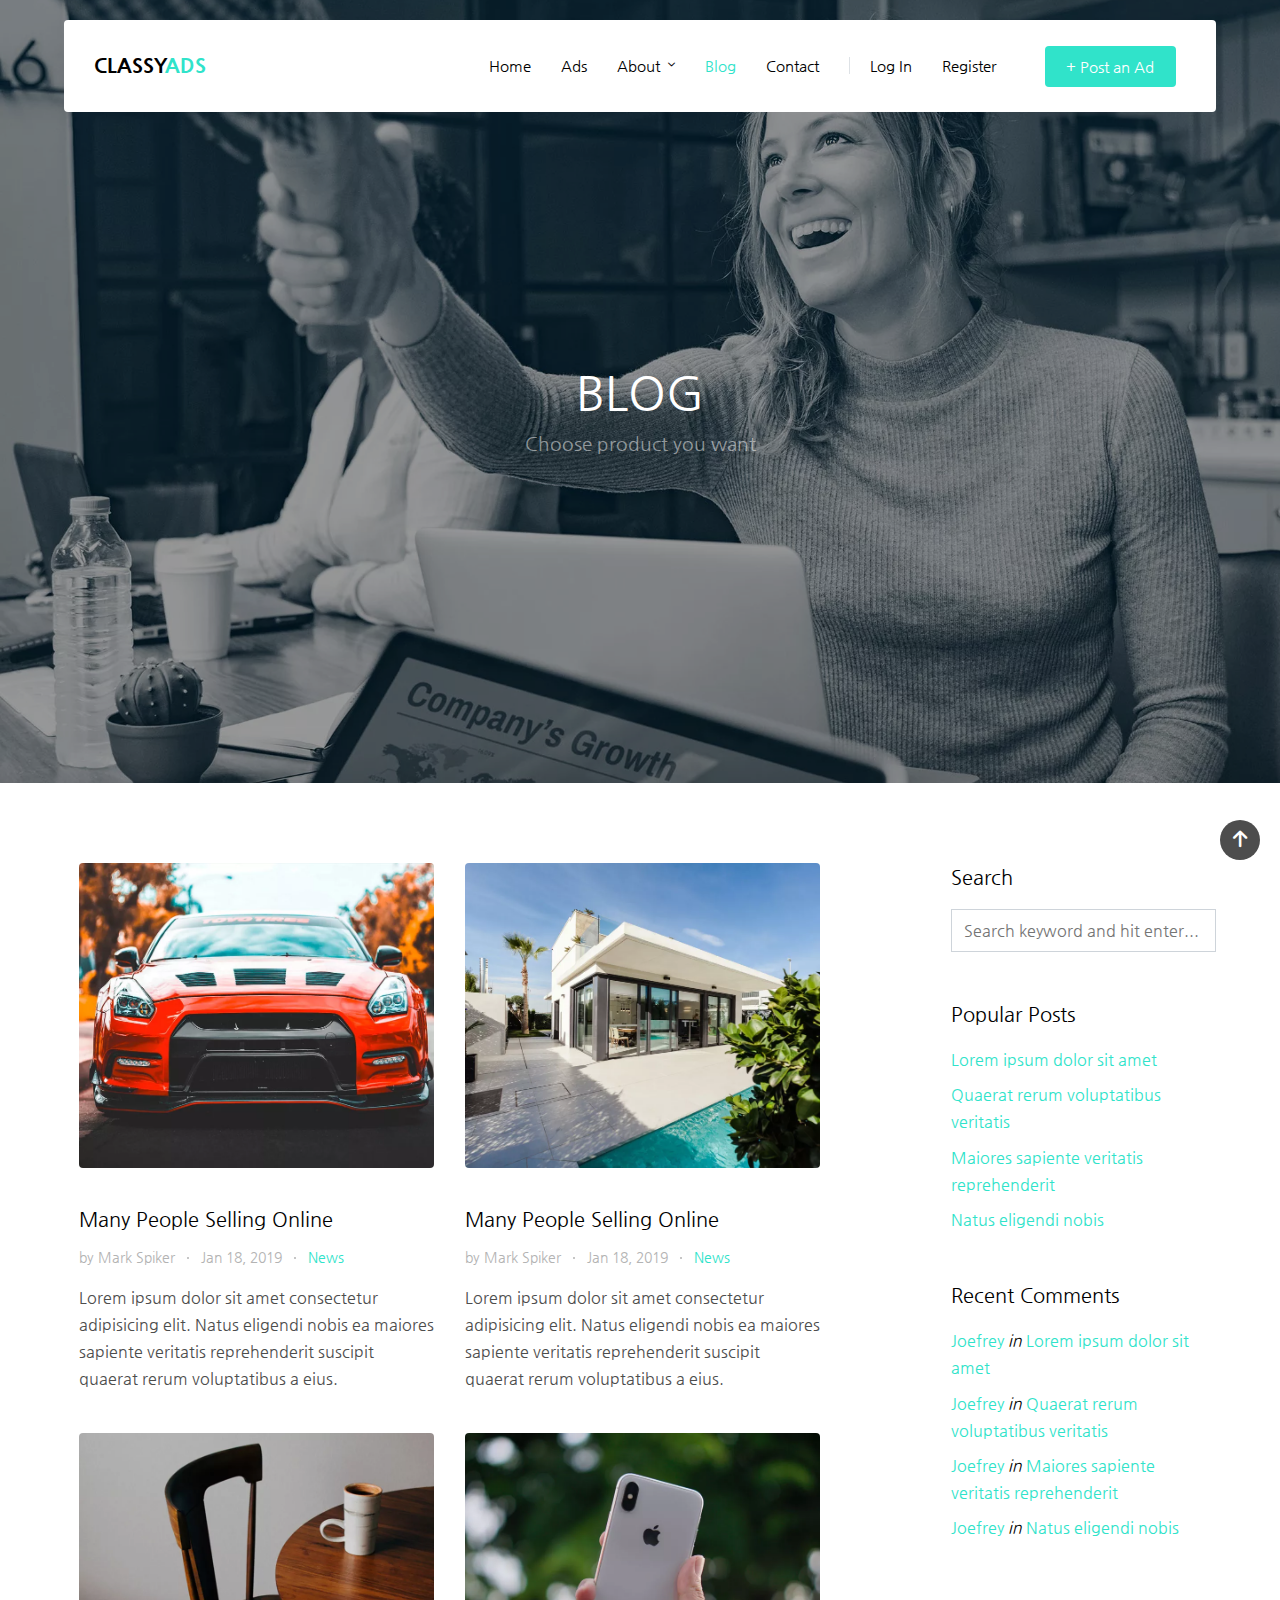
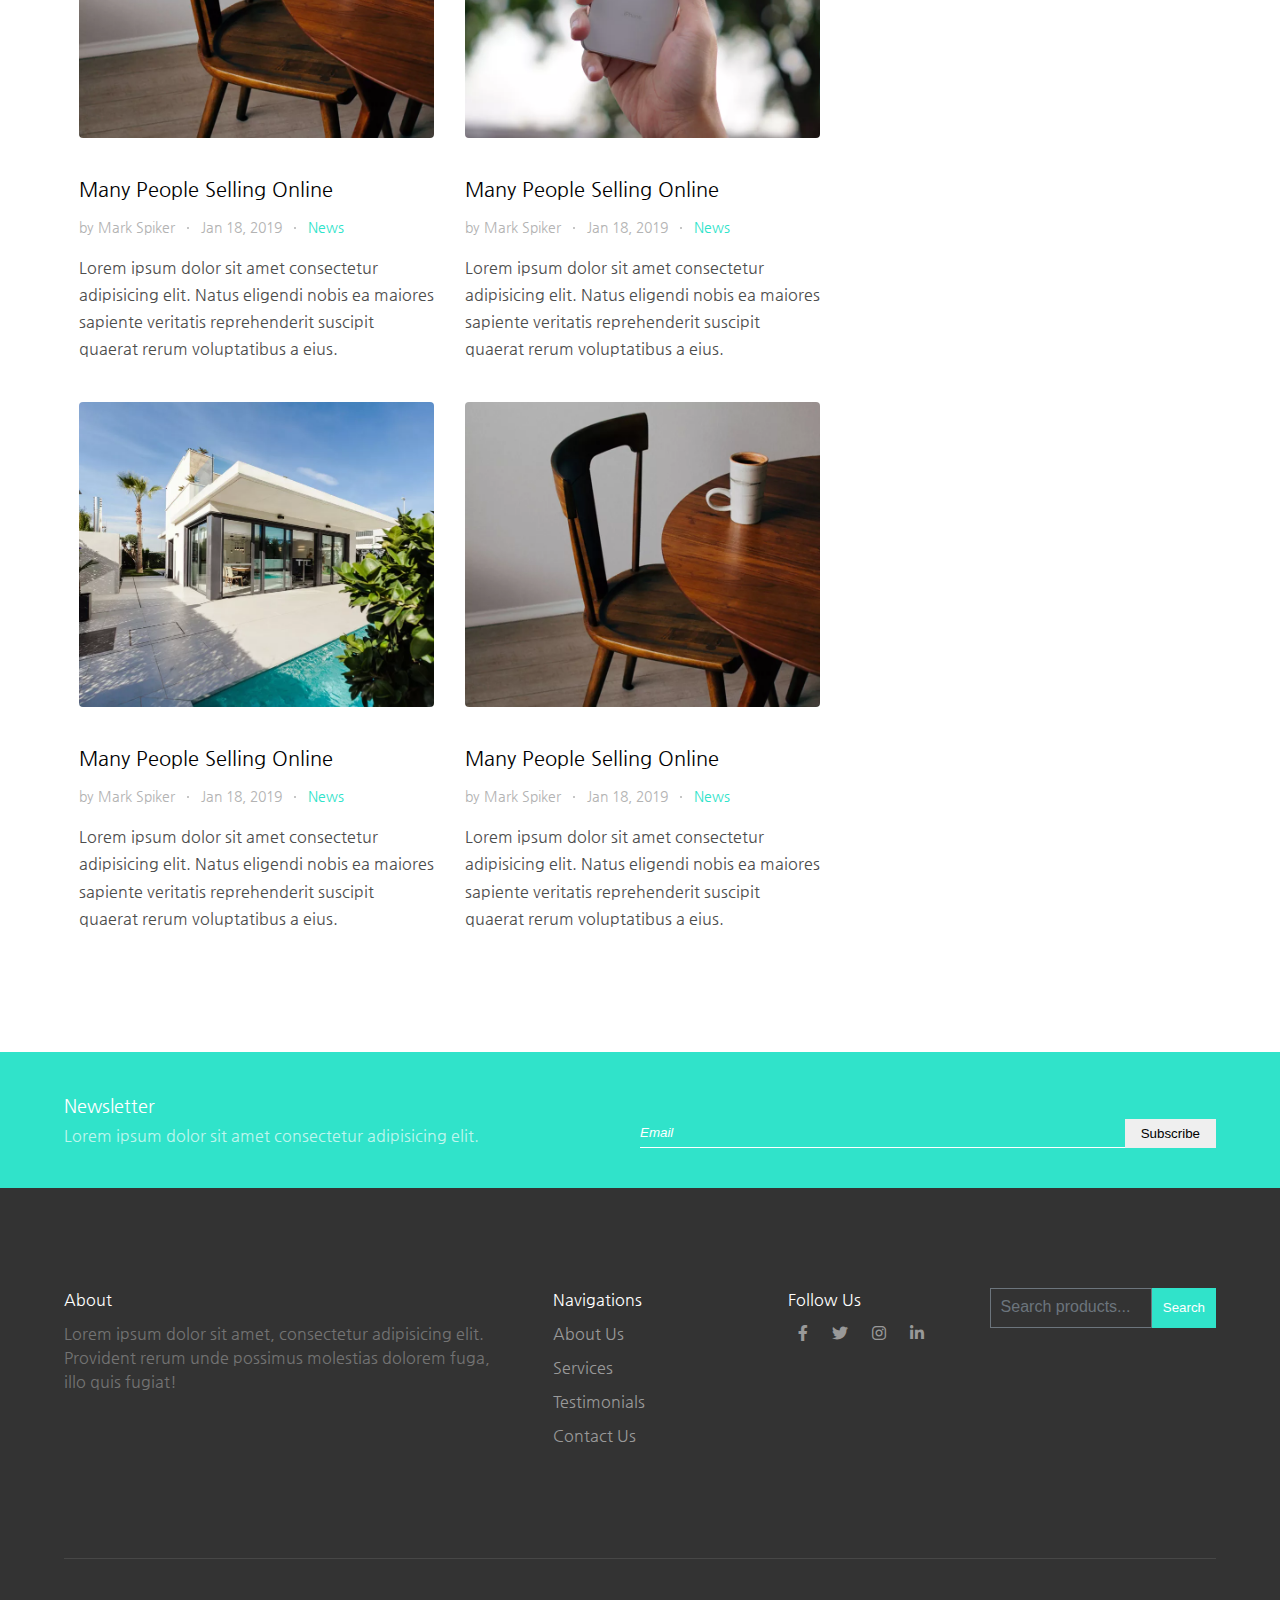
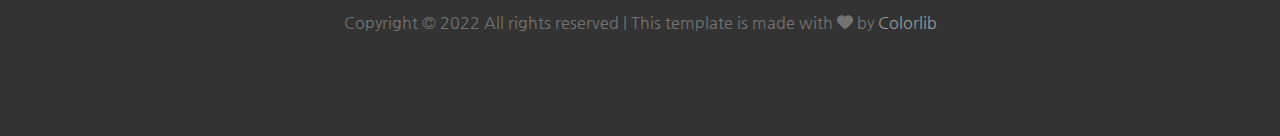
<file: blog.html>
<!DOCTYPE html>
<html lang="en">
<head>
    <meta charset="UTF-8">
    <meta http-equiv="X-UA-Compatible" content="IE=edge">
    <meta name="viewport" content="width=device-width, initial-scale=1.0">
    <title>ClassyAds</title>
    <!-- for website icon -->
    <link rel="shortcut icon" href="assets/img/ads-icon.png" type="image/x-icon">
    <!-- font awesome v-6 -->
    <link rel="stylesheet" href="assets/css/all.min.css">
    <!-- custom css -->
    <link rel="stylesheet" href="assets/css/style.css">
    <link rel="stylesheet" href="assets/css/con-style.css">
</head>
<body>
<!-- start header section -->
<header class="header">
    <div class="container">
        <nav class="nav">
            <div class="row">
                <div class="logo">
                    <a href="index.html" class="site-name">classy<span class="color">ads</span></a>
                </div>
                <ul class="list">
                    <li class="list__item list__item--home"><a href="index.html">home</a></li>
                    <li class="list__item"><a href="ads.html">ads</a></li>
                    <li class="list__item">
                        <a href="about.html" class="list__item__about">about<i class="fa-solid fa-chevron-down"></i></a>
                        <ul class="dropdown">
                            <li class="dropdown__li"><a href="#">the company</a></li>
                            <li class="dropdown__li"><a href="#">the leadership</a></li>
                            <li class="dropdown__li"><a href="#">philosophy</a></li>
                            <li class="dropdown__li"><a href="#">careers</a></li>
                        </ul>
                    </li>
                    <li class="list__item list__item--blog"><a href="blog.html">blog</a></li>
                    <li class="list__item"><a href="contact.html">contact</a></li>
                    <li class="list__item"><a href="#"><span class="line"></span>log in</a></li>
                    <li class="list__item"><a href="#">register</a></li>
                </ul>
                <button class="btn">+ post <span class="small">an</span> ad</button>
                <span class="click-visibility">
                  <span class="click">
                      <span class="navbar-media"></span>
                      <span class="navbar-media"></span>
                      <span class="navbar-media"></span>
                  </span>
                </span>
            </div>
        </nav>
    </div>
    <div class="header__content header__content--blog">
        <div class="overlay">
            <h1 class="header__content__title header__content__title--blog">BLOG</h1>
            <p class="header__content__description"><span class="capital">choose</span> product you want</p>  
        </div>
    </div>
</header>
<!-- end header section -->
<!-- start blog section -->
<section class="blog">
    <div class="blog__products">
        <div class="blog__product">
            <img class="blog__product__img" src="assets/img/2.webp" alt="cars & vehicles"/>
            <h2 class="blog__product__heading"><a href="#" class="heading__color">many people selling online</a></h2>
            <div class="blog__product__content">
                <span class="small">by</span> mark spiker 
                <span class="dot"></span>
                Jan 18, 2019 
                <span class="dot"></span>
                <a href="#" class="blog__news">news</a>
            </div>
            <p class="blog__product__description">Lorem ipsum dolor sit amet consectetur adipisicing elit. Natus eligendi nobis ea maiores sapiente veritatis reprehenderit suscipit quaerat rerum voluptatibus a eius.</p>
        </div>
        <div class="blog__product">
            <img class="blog__product__img" src="assets/img/3.webp" alt="cars & vehicles"/>
            <h2 class="blog__product__heading"><a href="#" class="heading__color">many people selling online</a></h2>
            <div class="blog__product__content">
                <span class="small">by</span> mark spiker
                <span class="dot"></span>
                Jan 18, 2019 
                <span class="dot"></span>
                <a href="#" class="blog__news">news</a>
            </div>
            <p class="blog__product__description">Lorem ipsum dolor sit amet consectetur adipisicing elit. Natus eligendi nobis ea maiores sapiente veritatis reprehenderit suscipit quaerat rerum voluptatibus a eius.</p>
        </div>
        <div class="blog__product">
            <img class="blog__product__img" src="assets/img/4.webp" alt="cars & vehicles"/>
            <h2 class="blog__product__heading"><a href="#" class="heading__color">many people selling online</a></h2>
            <div class="blog__product__content">
                <span class="small">by</span> mark spiker
                <span class="dot"></span>
                Jan 18, 2019 
                <span class="dot"></span>
                <a href="#" class="blog__news">news</a>
            </div>
            <p class="blog__product__description">Lorem ipsum dolor sit amet consectetur adipisicing elit. Natus eligendi nobis ea maiores sapiente veritatis reprehenderit suscipit quaerat rerum voluptatibus a eius.</p>
        </div>
        <div class="blog__product">
            <img class="blog__product__img" src="assets/img/5.webp" alt="cars & vehicles"/>
            <h2 class="blog__product__heading"><a href="#" class="heading__color">many people selling online</a></h2>
            <div class="blog__product__content">
                <span class="small">by</span> mark spiker 
                <span class="dot"></span>
                Jan 18, 2019 
                <span class="dot"></span>
                <a href="#" class="blog__news">news</a>
            </div>
            <p class="blog__product__description">Lorem ipsum dolor sit amet consectetur adipisicing elit. Natus eligendi nobis ea maiores sapiente veritatis reprehenderit suscipit quaerat rerum voluptatibus a eius.</p>
        </div>
        <div class="blog__product">
            <img class="blog__product__img" src="assets/img/3.webp" alt="cars & vehicles"/>
            <h2 class="blog__product__heading"><a href="#" class="heading__color">many people selling online</a></h2>
            <div class="blog__product__content">
                <span class="small">by</span> mark spiker 
                <span class="dot"></span>
                Jan 18, 2019 
                <span class="dot"></span>
                <a href="#" class="blog__news">news</a>
            </div>
            <p class="blog__product__description">Lorem ipsum dolor sit amet consectetur adipisicing elit. Natus eligendi nobis ea maiores sapiente veritatis reprehenderit suscipit quaerat rerum voluptatibus a eius.</p>
        </div>
        <div class="blog__product">
            <img class="blog__product__img" src="assets/img/4.webp" alt="cars & vehicles"/>
            <h2 class="blog__product__heading"><a href="#" class="heading__color">many people selling online</a></h2>
            <div class="blog__product__content">
                <span class="small">by</span> mark spiker
                <span class="dot"></span>
                Jan 18, 2019 
                <span class="dot"></span>
                <a href="#" class="blog__news">news</a>
            </div>
            <p class="blog__product__description">Lorem ipsum dolor sit amet consectetur adipisicing elit. Natus eligendi nobis ea maiores sapiente veritatis reprehenderit suscipit quaerat rerum voluptatibus a eius.</p>
        </div>
    </div>
    <div class="search">
        <div class="search__subject">
            <h2 class="seach__heading">search</h2>
            <form class="search__form">
                <input type="text" name="search" placeholder="Search keyword and hit enter..."/>
            </form>
        </div>
        <div class="search__posts">
            <h2 class="seach__heading">popular posts</h2>
            <ul>
                <li class="search__link"><a href="#"><span class="capital">lorem</span> ipsum dolor sit amet</a></li>
                <li class="search__link"><a href="#"><span class="capital">quaerat</span> rerum voluptatibus veritatis</a></li>
                <li class="search__link"><a href="#"><span class="capital">maiores</span> sapiente veritatis reprehenderit</a></li>
                <li class="search__link"><a href="#"><span class="capital">natus</span> eligendi nobis</a></li>
            </ul>
        </div>
        <div class="search__comments">
            <h2 class="seach__heading">recent comments</h2>
            <ul>
                <li class="search__link">
                    <a href="#" class="capital">joefrey</a>
                    <span class="in">in</span>
                    <a href="#"><span class="capital">lorem</span> ipsum dolor sit amet</a>
                </li>
                <li class="search__link">
                    <a href="#" class="capital">joefrey</a>
                    <span class="in">in</span>
                    <a href="#"><span class="capital">quaerat</span> rerum voluptatibus veritatis</a>
                </li>
                <li class="search__link">
                    <a href="#" class="capital">joefrey</a>
                    <span class="in">in</span>
                    <a href="#"><span class="capital">maiores</span> sapiente veritatis reprehenderit</a>
                </li>
                <li class="search__link">
                    <a href="#" class="capital">joefrey</a>
                    <span class="in">in</span>
                    <a href="#"><span class="capital">natus</span> eligendi nobis</a>
                </li>
            </ul>
        </div>
    </div>
</section>
<!-- end blog section -->
<!-- start subscribe section -->
<section class="subscribe" id="subscribe">
    <div class="container">
      <div class="row">
        <div class="subscribe__news">
          <h2 class="capital">newsletter</h2>
          <p>Lorem ipsum dolor sit amet consectetur adipisicing elit.</p>
        </div>
        <div class="subscribe__emailSub">
          <form action="get">
            <input type="email" name="email" placeholder="Email">
            <input type="submit" value="Subscribe">
          </form>
        </div>
      </div>
    </div>
  </section>
<!-- end subscribe section -->
 <!-- start footer -->
 <footer id="footer"> 
    <div class="container">
      <div class="footer-first">
        <div class="row">
          <div class="footer-first__footer-items">
            <div class="row">
              <div class="footer-item footer-first__footer-items__item-one">
                <h2 class="capital">about</h2>
                <p>Lorem ipsum dolor sit amet, consectetur adipisicing elit. Provident rerum unde possimus molestias dolorem fuga, illo quis fugiat!</p>
              </div>
              <div class="footer-item footer-first__footer-items__item-two">
                <h2 class="capital">navigations</h2>
                <ul>
                  <li><a href="#" class="capital">about us</a></li>
                  <li><a href="#" class="capital">services</a></li>
                  <li><a href="#" class="capital">testimonials</a></li>
                  <li><a href="#" class="capital">contact us</a></li>
                </ul>
              </div>
              <div class="footer-item footer-first__footer-items__item-two">
                <h2 class="capital">follow us</h2>
                <a href="#">
                  <i class="fa-brands fa-facebook-f"></i>
                </a>
                <a href="#">
                  <i class="fa-brands fa-twitter"></i>
                </a>
                <a href="#">
                  <i class="fa-brands fa-instagram"></i>
                </a>
                <a href="#">
                    <i class="fa-brands fa-linkedin-in"></i>
                </a>
              </div>
            </div>
          </div>
          <div class="footer-first__footer-item-search">
            <form action="get">
              <input type="text" name="search" placeholder="Search products...">
              <input type="submit" value="Search">
            </form>
          </div>
        </div>
      </div>
      <div class="footer-second">
        <p>Copyright &copy; 2022 All rights reserved | This template is made with <i class="fa-solid fa-heart"></i> by <a href="#" class="capital">colorlib</a></p>
      </div>
    </div>
  </footer>
  <!-- end footer -->
  <a href="#" class="upbtn"><i class="fas fa-arrow-up"></i></a>

</body>
</html>
</file>
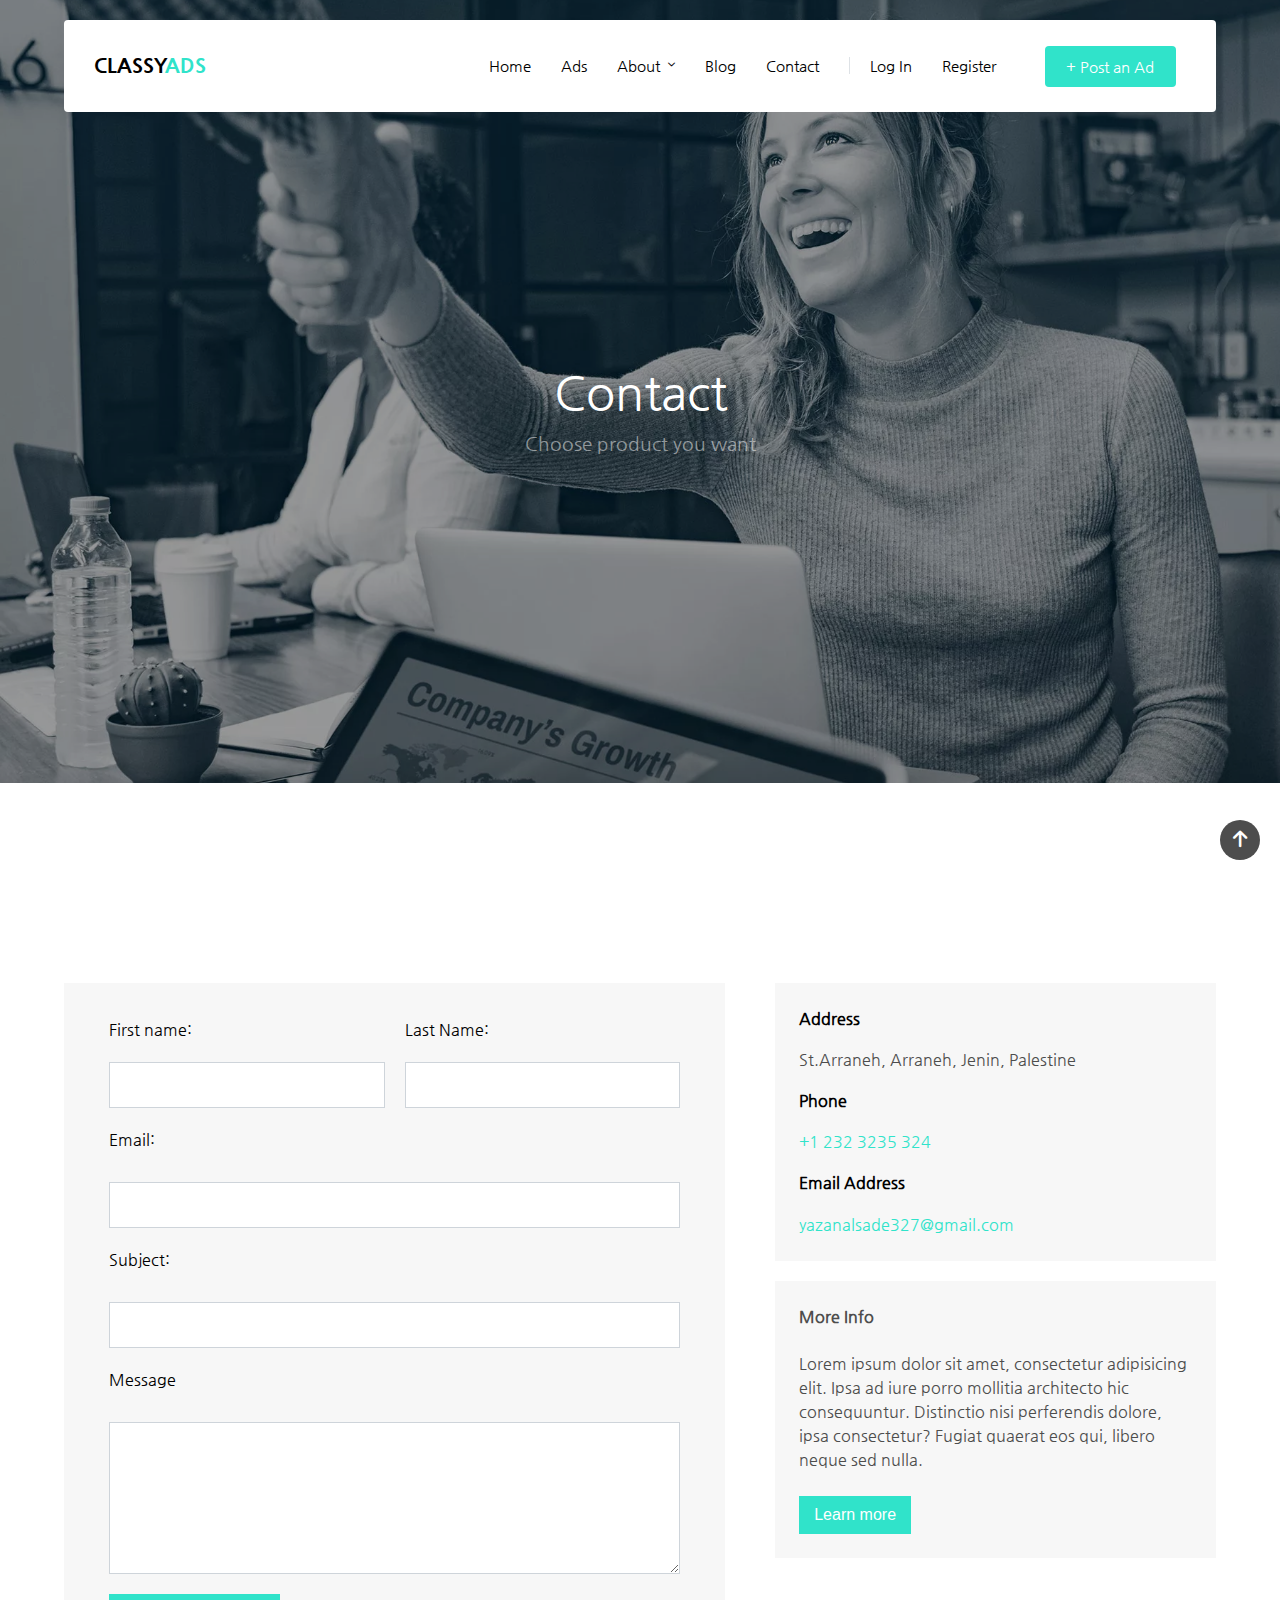
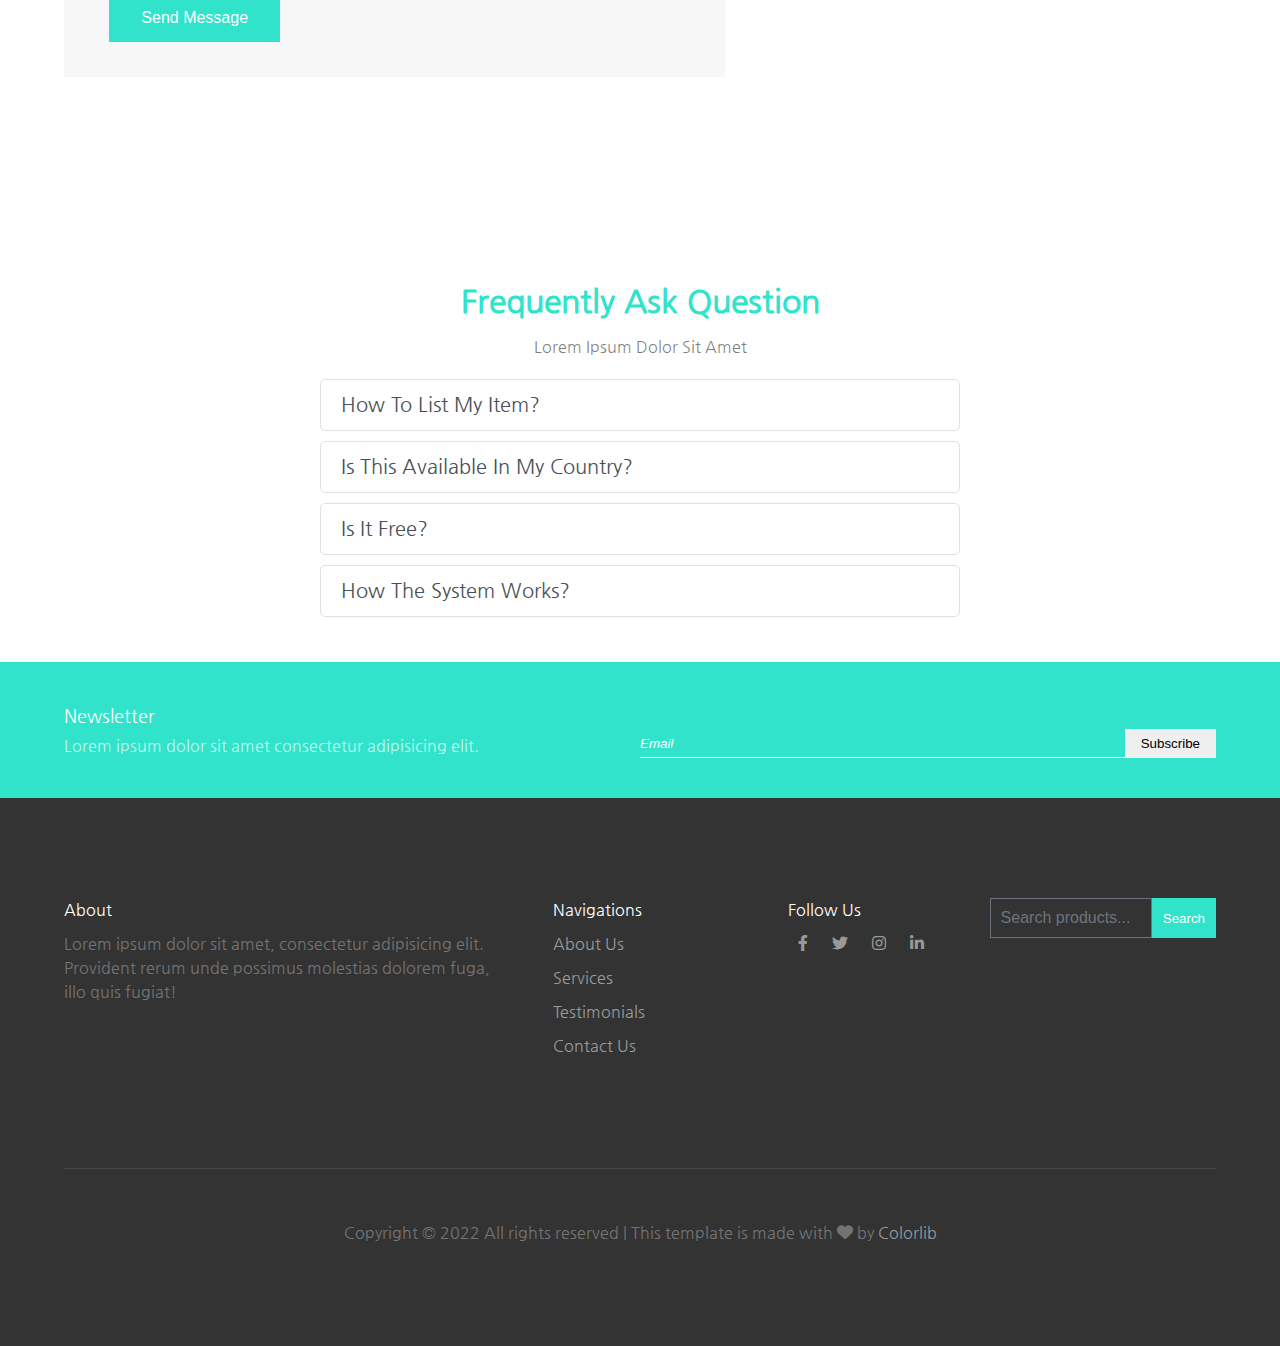
<file: contact.html>
<!DOCTYPE html>
<html lang="en">
<head>
    <meta charset="UTF-8">
    <meta http-equiv="X-UA-Compatible" content="IE=edge">
    <meta name="viewport" content="width=device-width, initial-scale=1.0">
    <title>Document</title>
    <!-- for website icon -->
    <link rel="shortcut icon" href="assets/img/ads-icon.png" type="image/x-icon">
    <link rel="stylesheet" href="assets/css/all.min.css">
    <link rel="stylesheet" href="assets/css/con-style.css">
    <link rel="stylesheet" href="assets/css/style.css">
    
</head>
<body>
 <!-- start header section -->
<header class="header">
    <div class="container">
        <nav class="nav">
            <div class="row">
                <div class="logo">
                    <a href="index.html" class="site-name">classy<span class="color">ads</span></a>
                </div>
                <ul class="list">
                    <li class="list__item list__item--home"><a href="index.html">home</a></li>
                    <li class="list__item"><a href="ads.html">ads</a></li>
                    <li class="list__item">
                        <a href="about.html" class="list__item__about">about<i class="fa-solid fa-chevron-down"></i></a>
                        <ul class="dropdown">
                            <li class="dropdown__li"><a href="#">the company</a></li>
                            <li class="dropdown__li"><a href="#">the leadership</a></li>
                            <li class="dropdown__li"><a href="#">philosophy</a></li>
                            <li class="dropdown__li"><a href="#">careers</a></li>
                        </ul>
                    </li>
                    <li class="list__item"><a href="blog.html">blog</a></li>
                    <li class="list__item"><a href="contact.html">contact</a></li>
                    <li class="list__item"><a href="#"><span class="line"></span>log in</a></li>
                    <li class="list__item"><a href="#">register</a></li>
                </ul>
                <button class="btn">+ post <span class="small">an</span> ad</button>
                <span class="click-visibility">
                  <span class="click">
                      <span class="navbar-media"></span>
                      <span class="navbar-media"></span>
                      <span class="navbar-media"></span>
                  </span>
                </span>
            </div>
        </nav>
    </div>
    <div class="header__content header__content--blog">
        <div class="overlay">
            <h1 class="header__content__title header__content__title--blog">Contact</h1>
            <p class="header__content__description"><span class="capital">choose</span> product you want</p>  
        </div>
    </div>
</header>
<!-- end header section -->
    <!--contact section start  -->
<div class="container">

<section class="contact">

<div class="contact__message">

<form action="" class="msg-form">
        <div class="name">
    <div class="fname">
        <label >First name:</label> <br>
        <input type="text" >
    </div>
    <div class="lname">
        <label >Last Name:</label> <br>
        <input type="text" >
    </div>
       </div>
    <label >Email:</label>
    <input type="text"  >
    <label >Subject:</label>
    <input type="email"  >
    <label  >Message</label>
   <textarea   name="" class="msg-form__textarea" cols="30" rows="10"></textarea> 
   <button class="msg-form__btn">Send Message</button>
  
</form>

</div>

<div class="allinfo">
<div class="info">
    <p class="info__title">Address</p>
    <p class="address capital">St.Arraneh, Arraneh, Jenin, Palestine</p>
    <p class="info__title">Phone</p>
    <a >+1 232 3235 324</a>
    <p class="info__title">Email Address</p>
    <a href="https://mail.google.com/mail/u/0/#inbox" >yazanalsade327@gmail.com</a>
</div>

<div class="more-info">
    <p class="info__title">More Info</p>
    <p>Lorem ipsum dolor sit amet, consectetur adipisicing elit. Ipsa ad iure porro mollitia architecto hic consequuntur. Distinctio nisi perferendis dolore, ipsa 
        consectetur? Fugiat quaerat eos qui, libero neque sed nulla.</p>
    
    <button class="more-info__btn">Learn more</button>    



</div>
</div>


</section>

</div>


<!-- contact section end -->

<!-- section  question start -->


<section class="question">
    <div class="center">
    <h1 class="capital">Frequently Ask Question</h1>
    <p class="capital">Lorem Ipsum Dolor Sit Amet</p>
    <span class="line"></span>
    </div>
    <div class="contenier2">
    <div class="ask">
        <a class="capital" href="">How to list my item?</a>
        <a class="capital" href="">Is this available in my country?</a>
        <a class="capital" href="">Is it free?</a>
        <a class="capital" href="">How the system works?</a>
    </div>
</div>
  
</section>

<!-- section  question end -->

      <!-- start subscribe section -->
      <section class="subscribe" id="subscribe">
        <div class="container">
          <div class="row">
            <div class="subscribe__news">
              <h2 class="capital">newsletter</h2>
              <p>Lorem ipsum dolor sit amet consectetur adipisicing elit.</p>
            </div>
            <div class="subscribe__emailSub">
              <form action="get">
                <input type="email" name="email" placeholder="Email">
                <input type="submit" value="Subscribe">
              </form>
            </div>
          </div>
        </div>
      </section>
    <!-- end subscribe section -->

    <!-- start footer -->
    <footer id="footer"> 
      <div class="container">
        <div class="footer-first">
          <div class="row">
            <div class="footer-first__footer-items">
              <div class="row">
                <div class="footer-item footer-first__footer-items__item-one">
                  <h2 class="capital">about</h2>
                  <p>Lorem ipsum dolor sit amet, consectetur adipisicing elit. Provident rerum unde possimus molestias dolorem fuga, illo quis fugiat!</p>
                </div>
                <div class="footer-item footer-first__footer-items__item-two">
                  <h2 class="capital">navigations</h2>
                  <ul>
                    <li><a href="#" class="capital">about us</a></li>
                    <li><a href="#" class="capital">services</a></li>
                    <li><a href="#" class="capital">testimonials</a></li>
                    <li><a href="#" class="capital">contact us</a></li>
                  </ul>
                </div>
                <div class="footer-item footer-first__footer-items__item-two">
                  <h2 class="capital">follow us</h2>
                  <a href="#">
                    <i class="fa-brands fa-facebook-f marginRight"></i>
                  </a>
                  <a href="#">
                    <i class="fa-brands fa-twitter marginLeftRight"></i>
                  </a>
                  <a href="#">
                    <i class="fa-brands fa-instagram marginLeftRight"></i>
                  </a>
                  <a href="#">
                      <i class="fa-brands fa-linkedin-in marginLeftRight"></i>
                  </a>
                </div>
              </div>
            </div>
            <div class="footer-first__footer-item-search">
              <form action="get">
                <input type="text" name="search" placeholder="Search products...">
                <input type="submit" value="Search">
              </form>
            </div>
          </div>
        </div>
        <div class="footer-second">
          <p>Copyright &copy; 2022 All rights reserved | This template is made with <i class="fa-solid fa-heart"></i> by <a href="#" class="capital">colorlib</a></p>
        </div>
      </div>
    </footer>
    <!-- end footer -->
    <a href="#" class="upbtn"><i class="fas fa-arrow-up"></i></a>

</body>
</html>
</file>
<file: assets/css/style.css>
/* public */
html{
  scroll-behavior: smooth;
}
*{
    margin: 0;
    padding: 0;
    box-sizing: 0;
}
@font-face {
    font-family: 'nanum';
    src: url(../Nanum_Gothic/NanumGothic-Regular.ttf);
}
@font-face {
    font-family:'nanum-bold';
    src: url(../Nanum_Gothic/NanumGothic-ExtraBold.ttf);
}
:root{
    --mainColor:#30e3ca;
    --secColor:#000;
    --thrdColor:#fff;
    --forthColor:rgba(255, 255, 255, 0.5);
    --fifColor:#4d4d4d;
    --sixColor: #495057;
}
ul{
    list-style-type: none;
}
.container{
    width: 90%;
    margin: auto;
    position: relative;
}
.row{
    display: flex;
    justify-content: space-between;
    align-items: center;
}
a{
    text-decoration: none;
}
.small{
    text-transform: lowercase;
}
.capital{
    text-transform: capitalize;
}
body{
    font-family:'nanum';
    font-size: 16px;
}
.btn{
    cursor: pointer;
    background-color: var(--mainColor);
    text-transform: capitalize;
    font-size:15px;
    border-radius: 4px;
    border-style: none;
    padding:12px 20px;
    color:var(--thrdColor);
    font-family: 'nanum';
}
/* end public */
/* start header */
.header .container .nav{
    background-color: var(--thrdColor);
    position: absolute;
    width: 100%;
    top:20px;
    z-index:9999;
    border-radius: 4px;
}
.nav .row{
    padding:14px 30px;
}
.nav .logo{
    width:20%;
    text-transform: uppercase;  
    
}
.nav .logo .site-name{
    color: var(--secColor);
    font-size: 20px;
    font-family: 'nanum-bold';
    font-weight: 900;
}
.color{
    color:var(--mainColor);
}
.nav .list{
    width: 60%;
    display: flex;
    justify-content: flex-end;   
}
.nav .list .list__item{
    padding: 20px 10px;
    margin-left: 10px; 
}
.nav .list .list__item a{
    font-size:15px;
    color: var(--secColor);
    text-transform: capitalize;
    transition: 0.3s all ;
}
.nav .list .list__item .list__item__about{
    position: relative;
    padding-right:15px;
}
.nav .list .list__item .list__item__about i{
    font-size: 8px;
    position: absolute;
    top: 3px;
    right: 0;
}
.nav .list .list__item:nth-child(3){
    position: relative;
}
.nav .list .list__item .dropdown{
    width: 205px;
    background-color: var(--thrdColor);
    position: absolute;
    top: 85px;
    left: -5px;
    border-top:2px solid var(--mainColor);
    box-shadow: 2px 10px -2px rgba(0, 0, 0, .1);
    opacity: 0;
    transition: .3s all;
}
.nav .list .list__item:nth-child(3):hover .dropdown{
    opacity: 1;
    top: 62px;
    cursor: pointer;
}
.nav .list .list__item .dropdown .dropdown__li{
    padding: 13px 20px;
}
.nav .list .list__item .dropdown .dropdown__li a{
    font-size: 16px;
    color: #343a40;
}
.nav .list .list__item .dropdown .dropdown__li:hover{
    background-color:#f4f5f9 ;
}
.nav .list .list__item:nth-child(3):hover .list__item__about{
    color: var(--mainColor);
}
.nav .list .list__item:nth-child(1) a{
    color: var(--mainColor);
}
/* start change color in blog page */
.nav .list .list__item--home:nth-child(1) a{
    color: var(--secColor);
}
.nav .list .list__item--blog:nth-child(4) a{
    color: var(--mainColor);
}
/* end change color in blog page */
.nav .list .list__item a:hover{
    color:var(--mainColor);
}
.nav .list .list__item .line{
    border-left: 1px solid #dee2e6; 
    margin-right: 20px;
}
.nav .row .btn{
    width: 12%;
    margin-right:10px;
}
.header__content{
    background-image: url(../img/1.webp);
    background-size: cover;
    background-position: 0 -25px;
    height: 100vh;  
}
/* start blog background img */
.header__content--blog{
    background-image: url(../img/10.webp);
    height: 87vh;
}
/* end blog background img */
.header__content .overlay{
    background: rgba(0, 0, 0, 0.4);
    height: 100%;
    display: flex;
    justify-content: center;
    align-items: center;
    flex-direction: column;
}
.header__content__title{
    text-transform: capitalize;
    color: var(--thrdColor);
    font-weight: 400;
    font-size: 48px;
    line-height: 1.2;
    margin-bottom: 8px;
    margin-top: 18px;
}
/* start header content title in blog page */
.header__content__title--blog{
    margin-top:80px;
}
/* end header content title in blog page */
.header__content__description{
    color:var(--forthColor);
    font-size: 19px;
    line-height: 1.5;
    margin-bottom: 40px;
    text-align: center;
}
.header__content .container{
    width:88%;
    margin: 0 auto;
}
.header__content .row{
    background: rgba(255,255,255,.3);
    padding: 20px;
    border-radius: 7px;
}
.header__content form .subject input, .location input, .select select{
    background-color: var(--thrdColor);
    color: var(--sixColor);
    font-size:16px;
    font-family:'nanum';
    width: 100%;
    height: 43px;
    padding:6px 12px;
    border-style: none;
    border-radius: 4px;
    box-sizing: border-box;
}
.header__content form .subject{
    width: 33%;
    margin-right: 15px;
}
.header__content form .location{
    position: relative;
    width: 24%;
    margin-right: 15px;
    margin-left: 15px;
}
.header__content form .location input, .select select{
    text-transform: capitalize;
}
.header__content form .location i{
    position: absolute;
    top:13px;
    right: 13px;
    font-size: 18px;
    color:var(--fifColor) ; 
}
.header__content form .select{
    width: 24%;
    margin-right: 15px;
    margin-left: 15px;
}
.header__content form .submit input{
    text-transform: capitalize;
    font-size: 16px;
    font-family: 'nanum';
    color: #212529;
    background-color: var(--mainColor);
    border-style: none;
    border-radius: 4px;
    height: 43px;
    padding: 10px 50px;
    margin-left: 15px;
    transition: .3s;
}
.header__content form .submit input:hover{
    cursor: pointer;
    background-color: #1cd1b7;
} 
.click-visibility{
  display: none;
  /* position: relative; */
}
.click{
  display: flex;
  flex-direction: column;
  
}
.navbar-media{
  background-color: #4d4d4d;
  width: 20px;
  height: 2px;
  margin-bottom: 4px;
}
.checkbox{
  position: absolute;
  top: 0;
  left: 0;
  width: 100%;
  height: 100%;
  display: inline-block;
  cursor: pointer;
  opacity: 1;
}
@keyframes identifier {
    
}
/* end header */
/* start categories section */
.categories{
    height: 190px;
    background-color: #f8f9fa;
    position: relative;
}
.categories .categories__items{
    display: flex;
    justify-content: center;
    background-color: var(--thrdColor);
    width: 90%;
    border-radius: 7px; 
    box-sizing: border-box; 
    position: absolute;
    top: -30px;
    left:5%;
}
.categories .categories__items .category__item{
    display: flex;
    flex-direction: column;
    text-align: center;
    width: 16.66%;
    background-color: var(--thrdColor);
    border-radius: 7px;
    padding:30px 10px;
    box-sizing: border-box;
    transition: 0.3s all;
}
.categories .categories__items .category__item:hover{
    background-color: var(--mainColor);
    cursor: pointer;
    transition: 0.3s all;
    transform: translateY(-10px);
}
.categories .categories__items .category__item i{
    color: var(--mainColor);
    font-size: 30px;  
    margin-bottom: 18px;
}
.categories .categories__items .category__item:hover i{
    color: var(--thrdColor);
}
.categories .categories__items .category__item .category__item__name{
    color: var(--fifColor);
    font-size: 15px;
    text-transform: capitalize;
    margin-bottom: 12px;
}
.categories .categories__items .category__item:hover .category__item__name{
    color: var(--thrdColor);
}
.categories .categories__items .category__item .category__item__count{
    color: var(--secColor);
    width: fit-content;
    margin: auto;
    background-color: #e9ecef ;
    border-radius: 30px;
    padding: 5px 20px;
    font-size: 14px;
}
.categories .categories__items .category__item:hover .category__item__count{
    color: var(--thrdColor);
    background-color:#1cd1b7 ;
}
.categories .categories__items .category__item:hover .categories__items{
    background-color: var(--forthColor);
}
/* end categories section */
/* start blog section */
.blog{
    display: flex;
    width: 90%;
    margin: 80px auto;
}
.blog__products{
     width:67%;
     display: flex;
     flex-wrap: wrap;
     justify-content: space-around;
}
.blog__product{
    margin-bottom: 24px;
    width: 46%;
}
.blog__product__img{
    display: inline-block;
    width: 100%;
    border-radius: 4px;
    margin-bottom: 30px;
}
.blog__product__heading{
    font-size: 20px;
    text-transform: capitalize;
    font-weight: 500;
    margin-bottom: 12px;
}
.heading__color{
    color: var(--secColor);
}
.blog__product__content{
    text-transform: capitalize;
    color: #b3b3b3;
    font-size: 14px;
    margin-bottom: 16px;
}
.blog__news{
    color: var(--mainColor);
    transition: .3s;
}
.blog__news:hover{
    color: #18af9a;
}
.dot{
    background-color:#b3b3b3 ;
    display: inline-block;
    width: 1px;
    height: 1px;
    border-radius: 50%;
    padding: 1px 1px;
    margin: 3px;
}
.blog__product__content span:nth-child(2){
    margin-left: 8px;
    margin-right: 8px;
}
.blog__product__content span:nth-child(3){
    margin-left: 8px;
    margin-right: 8px;
}
.blog__product__description{
    color: var(--fifColor);
    font-size: 16px;
    line-height: 1.7;
    margin-bottom: 16px;
}
.line__media{
    background-color: var(--fifColor);
    width: 2px;
    height: auto;
    display: none;
}
.search{
    width:23%;
    margin-left: auto;
}
.search__subject{
    margin-bottom: 48px;
}
.seach__heading{
    text-transform: capitalize;
    font-size: 20px;
    font-weight: 500;
    color: var(--secColor);
    margin-bottom: 16px;
}
.search input{
    display: block;
    width: 100%;
    font-family: 'nanum';
    padding: 6px 12px;
    height: 43px;
    font-size: 16px;
    border-radius: 0;
    border: 1px solid #ced4da;
    box-sizing: border-box;
}
.search__posts{
    margin-bottom: 48px;
}
.search__link{
    color: var(--mainColor);
    margin-bottom: 8px;
    line-height: 1.7;
}
.search__link a{
    color: var(--mainColor);
    transition: .3s;
}
.search__link a:hover{
    color: #18af9a;
}
.search__comments{
    margin-bottom: 48px;
}
.in{
    color: var(--secColor);
    font-style: italic;
}
.search__comments__link{
    display: inline-block;
    margin-bottom: 8px;
}
/* end blog section */
/* start featured ads*/
.featured{
    background-color:#f8f9fa ;
}
.main-featured{
    /* height: 400px; */
}
.main-featured {
    text-align: center;
}
.main-featured h1{
    text-transform: capitalize;
    font-size: 25px;
    margin-bottom: 10px;
    text-align: left;
    font-weight: 500;
}
.main-featured span{
    width: 50px;
    height: 3px;
    margin-bottom: 50px;
    display: inline-block;
    background-color: var(--maincolor);
}
.featured-item{
    height: 400px;
    overflow: hidden;
}
.featured-items{
    float: left;
    width: 23%;
    box-shadow: 10px 10px 10px #eee;
    height: 350px;
    
}
.image-1{
    height: 170px;
    width: 100%;
    border-radius: 4px;
    cursor: pointer;
}
.m{
    /* margin-right: 20px; */
    margin-left: 25px;
}
.f{
    margin-left: 25px;
}
/* .i{
    margin-left: 100px;
} */
.p1{
    margin-bottom: 20px;
    text-align: center;
}
.featured-items .p1 span{
    background-color: #e9ecef;
    padding-top: 10px;
    padding-bottom: 10px;
    padding-left: 19px;
    padding-right: 23px;
    border-radius: 35px;
    font-size: 11px;
}
.featured-items .p1 i {
    margin-left: 105px;
    padding-left: 1px;
    padding-top: 5px;
    margin-top: 15px;
    color: var(--maincolor);
    background: rgba(0, 0, 0, 0.03);
    width: 25px;
    height: 25px;
    border-radius: 50%;
    transition: 0.1s;
}
.featured-items .p1 i:hover{
    color: #fff;
    background-color: red;
    cursor: pointer;
}
.featured-items a{
    color: var(--maincolor);
    text-transform: capitalize;
    /* font-size:16px ; */
    margin-left: 10px;
    line-height: 30px;
    font-weight: 600;
}
.featured-items .p2{
    font-size: 13px;
    color: #888;
    margin-left: 10px;
    line-height: 35px;
}
.star{
    margin-left: 10px;
}
.featured-items .fa-star{
    color: #f89d1c;
    font-size: 13px;    
}
.fa-star.dis-active{
    color: gray;
}
.rev{
    display: inline;
    color: #888;
    font-size: 13px;
}
.arrow{
    text-align: center;
    padding-bottom: 35px;
}
.arrow i{
    color: #495057;
    font-size: 20px;

}
.arrow i:hover{
    color:var(--maincolor) ;
    cursor: pointer;
}
.arrow .fa-angle-right{
    margin-right: -40px;
}
.arrow .fa-angle-left{
    margin-right: 50px;
}
/* end featured */

/* start popular product */
.popular-product{
    height: 150px;
}
.popular-product .main{
    text-align: center;
    margin-top: 80px;
    text-transform: capitalize;
}
.popular-product .main h1{
    color: var(--mainColor);
    line-height: 70px;
}
.popular-product .main p{
    color: #888;
    font-size: 16px;
}
.popular-product .main span{
    width: 80px;
    height:3px;
    display: inline-block;
    background-color: var(--mainColor);
    margin-top: 20px;
}
.img-header{
    background-color: aqua;
    height: 301px;
    margin-bottom: 15px;
    background-size: cover;
}
.car-1{
    background-image:url(../img/ximg_1.jpg.pagespeed.ic.j82vqtzLSp.webp);
}
.car-2{
    background-image: url(../img/ximg_2.jpg.pagespeed.ic.5-pth7OZ43.webp);
}
.car-3{
    background-image: url(../img/ximg_3.jpg.pagespeed.ic.K1pnvimfmk.webp);
}
.product-item{
    display: flex;
    justify-content: center;
}
 .product-item .product-items{
     /* float: left; */
     width: 350px;
     height: 301px;
     position: relative;
     background-color: white;
     margin: 20px;
}
.overlayy{
    position: absolute;
    background-color: rgba(0, 0, 0, 0.5);
    top: 0px;
    left: 0px;
    bottom: 0px;
    right: 0px;
}
.overlayy-content{
    margin-left: 20px;
}
.overlayy .overlayy-content a{
    display: block;
    color: #fff;    
}
.overlayy .overlayy-content .a1{
    margin-top: 180px;
    background-color: var(--maincolor);
    width: 90px;
    padding-top: 8px;
    padding-bottom: 10px;
    padding-left: 14px;
    border-radius: 133px;
    font-size: 13px;
}
.overlayy .overlayy-content .a2{
    margin-top: 20px;
    margin-bottom: 15px;
    font-size: 20px;
}
.overlayy .overlayy-content p{
    color: rgba(255, 255, 255, 0.8);
    font-size: 14px;
}
.icon{
    color: #fff;
    background-color: rgba(200, 200, 200, 0.3);
    width: 35px;
    height: 35px;
    padding-left: 9px;
    padding-top: 9px;
    border-radius: 50%;
    position: absolute;
    bottom: 16px;
    right: 13px;
}
/* end popular product */

.img-header.car-4{
    height: 464px;
}
.img-header.car-5{
    height: 464px;
}
.product-item .product-items.ttwo{
    width: 540px;
    height: 464px;
    position: relative;
    background-color: white;
    margin: 25px;
}

.car-4{
    background-image:url(../img/ximg_4.jpg.pagespeed.ic.BUEZMeneMq.webp);
}
.car-5{
    background-image: url(../img/ximg_2.jpg.pagespeed.ic.5-pth7OZ43.webp);
}

 .img-header.car-1{
    transform: scale(0.98);
    transition: 0.4s ease-in-out;    
}
 .img-header.car-1:hover{
    transform: scale(1.1);
}
.img-header.car-2{
    transform: scale(0.98);
    transition: 0.4s ease-in-out;    
}
 .img-header.car-2:hover{
    transform: scale(1.1);
}
.img-header.car-3{
    transform: scale(0.98);
    transition: 0.4s ease-in-out;    
}
 .img-header.car-3:hover{
    transform: scale(1.1);
}
.img-header.car-4{
    transform: scale(0.98);
    transition: 0.4s ease-in-out;    
}
 .img-header.car-4:hover{
    transform: scale(1.1);
}
.img-header.car-5{
    transform: scale(0.98);
    transition: 0.4s ease-in-out;    
}
 .img-header.car-5:hover{
    transform: scale(1.1);
}

.overlayyy{
    position: absolute;
    background-color: rgba(0, 0, 0, 0.4);
    top: 0px;
    left: 0px;
    bottom: 0px;
    right: 0px;
}
.overlayyy-content{
    margin-left: 20px;

}
.overlayyy .overlayyy-content a{
    display: block;
    color: #fff;    
}
.overlayyy .overlayyy-content .a1{
    margin-top: 320px;
    background-color: var(--maincolor);
    width: 90px;
    padding-top: 8px;
    padding-bottom: 10px;
    padding-left: 14px;
    border-radius: 133px;
    font-size: 13px;
}
.overlayyy .overlayyy-content .a2{
    margin-top: 11px;
    margin-bottom: 15px;
    font-size: 20px;
}
.overlayyy .overlayyy-content p{
    color: rgba(255, 255, 255, 0.8);
    font-size: 14px;
    margin-top: -7px;
}
.icon:hover{
    background-color: red;
    cursor: pointer;
}
/* start subscribe section */
.subscribe{
    background-color: var(--maincolor);
    padding: 40px 0;
    /* margin-top: 100px; */
}
.subscribe .row{
    align-items: flex-end;
}
.subscribe .news{
    width: 50%;
}
.subscribe .news h2{
    color: #fff;
    margin-bottom: 5px;
    text-transform: capitalize;
}
.subscribe .news p{
    color: #ffffffb3;
}
.subscribe .email-sub{
    width: 50%;
}
.subscribe .email-sub form{
    display: flex;
    justify-content: space-between;
}
.subscribe .email-sub input[type="email"]{
    background: none;
    border: none;
    border-bottom: 1px solid #fff;
    width: 100%;
    color: #495057;
}
.subscribe .email-sub input[type="email"]::placeholder{
    color: #fff;
    font-style: italic;
}
.subscribe .email-sub input[type="submit"]{
    background-color: #efefef;
    border: 1px solid #efefef;
    padding: 5px 10px;
}
/* end subscribe section */
/* trending section */
.trend-title{
    margin-bottom:50px ;
    margin-top: 50px;
    position: relative;
    color: var(--mainColor);
    margin-left: 20px;
   
}
.trend-title::after{
  
        position: absolute;
        content: "";
        bottom:  -5px;
        left: 0;
        width: 80px;
        height: 3px;
        background: var(--praimary-color);
    
}

.trendeing{
    display: flex;
    flex-wrap: wrap;
    justify-content: space-around;
   
}
.trendeing__items{
    width: 47%;
    display: flex;
    box-shadow: 0 5px 20px  rgb(0 0 0 / 10%);
    margin-bottom: 30px;
    border-radius: 7px;
    background: #fff;

}

.trendeing__items .items__img {
  
    width: 40%;
    height: 100%;

}
.trendeing__items .items__img img{
    width: 100%;
    height: 100%;
    object-fit: cover;
    border-top-left-radius: 7px;
    border-bottom-left-radius: 7px;
}

.trendeing__items .items__contant{
    width: 60%;
    height: 100%;
    padding: 20px;
    margin-left: 5px;
   
}
.row2{
    display: flex;
    justify-content: space-between;
  
 
}
.trendeing__items .items__contant span{
    font-size: 13px;
    display: inline-block;
    padding: 10px 25px;
    background: #e9ecef;
    border-radius: 30px;
    margin-bottom: 20px;
    color: #000;
    font-weight: bold;
  
}
 .items__contant .heart {
   
  color: var(--praimary-color);
  width: 26px;
  height: 19px;
  border-radius: 50%;
  display: inline-block;
  background: rgba(0, 0, 0, 0.03);
  padding: 7.3px;
  transition: all 1s;
  text-align: center;
  padding-top: 10px;
 
}
.heart:hover{
   color: #fff;
   background: #f23a2e;
   cursor: pointer;
}
.icon i{
  font-family: "Font Awesome 6 Free";
  font-weight: 900;
  margin-left: 5px;
  margin-top: 6px;
}
.trendeing__items .items__contant a{
    display: inline-block;
    color: var(--praimary-color);
    text-decoration: none;
    margin-bottom: 15px;
    transition: all 1s;
}
.trendeing__items .items__contant a:hover{
    color: #18af9a;
    cursor: pointer;
}
.trendeing__items .items__contant p{
    margin-bottom: 15px;
}
.trendeing__items .items__contant .stars{
   display: inline-block;
}
.trendeing__items .items__contant .stars i{
color: #f89d13;
}
.trendeing__items .items__contant .stars i:nth-child(5){
    color: #6c757d;
}
.trendeing__items .items__contant .stars p{
    display: inline-block;
}
@media(max-width :576px){

.trendeing__items{
    width: 100%;
    flex-direction: column;
}
.trendeing__items .items__img{
    width: 100%;
    height: 55%;
}
.trendeing__items .items__contant{
    width: 100%;
    height: 45%;
}
}
/* end trending section */
/*  start Testimonials section  */

.testimonials__title{
    margin-bottom:100px ;
    margin-top: 100px;
    position: relative;
    color: var(--mainColor);
    margin-left: 20px;
    
   
}
.testimonials__title::after{
        position: absolute;
        content: "";
        bottom:  -15px;
        width: 80px;
        height: 3px;
        background: var(--praimary-color);
        left: 0;
      
    
}
.testimonials{
    display: flex;
    /* flex-wrap: wrap; */
    justify-content: space-around;
    text-align: center;
    margin-bottom: 100px;

}
.testimonials .testimonials__items{
    width: 22%;
    box-shadow: 0 5px 20px  rgb(0 0 0 / 10%);
    padding: 30px;
    border-radius: 7px;
}
.testimonials .testimonials__items img{
    width: 60%;
    border-radius: 50%;
    margin-bottom: 20px;
    border: 1px solid #18af9a;
   
}

.testimonials .testimonials__items .time{
    margin-bottom: 30px;
   color: var(--praimary-color);
}
.testimonials .testimonials__items .comment{
   text-align: start;
}
.upbtn{
  position: fixed;
  width: 40px;
  height: 40px;
  background-color:#4d4d4d;
  bottom: 40px;
  right: 20px;
  text-decoration: none;
  text-align: center;
  line-height: 40px;
  border-radius: 50%;
  font-size: 19px;
  color: white;
}
.upbtn:hover{
  background-color: #18af9a;
}
@media(max-width :576px){
}
/* end testimonials section */
/* end subscribe section */
.subscribe {
    background-color: var(--mainColor);
    padding: 40px 0;
  }
  @media (max-width: 576px) {
    .subscribe .container {
      width: 90%;
    }
  }
  .subscribe .row {
    align-items: flex-end;
  }
  @media (max-width: 576px) {
    .subscribe .row {
      display: flex;
      flex-wrap: wrap;
    }
  }
  @media (min-width: 576px) and (max-width: 992px) {
    .subscribe .row {
      display: flex;
      align-items: center;
    }
  }
  .subscribe__news {
    width: 50%;
  }
  @media (max-width: 576px) {
    .subscribe__news {
      width: 100%;
    }
  }
  .subscribe__news h2 {
    color: #fff;
    margin-bottom: 5px;
    font-size: 18px;
    font-weight: 500;
  }
  @media (max-width: 576px) {
    .subscribe__news h2 {
      margin-bottom: 8px;
    }
  }
  .subscribe__news p {
    color: #ffffffb3;
  }
  @media (min-width: 576px) and (max-width: 992px) {
    .subscribe__news p {
      width: 98%;
    }
  }
  .subscribe__emailSub {
    width: 50%;
  }
  @media (max-width: 576px) {
    .subscribe__emailSub {
      width: 100%;
      margin-top: 10px;
    }
  }
  .subscribe__emailSub form {
    display: flex;
    justify-content: space-between;
  }
  .subscribe__emailSub input[type="email"] {
    background: none;
    border: none;
    border-bottom: 1px solid #fff;
    width: 100%;
    color: #495057;
  }
  .subscribe__emailSub input[type="email"]::placeholder {
    color: #fff;
    font-style: italic;
  }
  .subscribe__emailSub input[type="submit"] {
    background-color: #efefef;
    border: 1px solid #efefef;
    padding: 6px 15px;
  }
  @media (max-width: 576px) {
    .subscribe__emailSub input[type="submit"] {
      transition: 0.5s;
    }
    .subscribe__emailSub input[type="submit"]:hover {
      background-color: #000;
      border: 1px solid #000;
      color: #fff;
    }
  }
  @media (min-width: 576px) and (max-width: 992px) {
    .subscribe__emailSub input[type="submit"] {
      transition: 0.5s;
    }
    .subscribe__emailSub input[type="submit"]:hover {
      background-color: #000;
      border: 1px solid #000;
      color: #fff;
    }
  }
  /* end subscribe section */
  
  /* start footer */
  footer {
    background-color: #333333;
    padding: 100px 0;
    position: relative;
  }
  @media (max-width: 576px) {
    footer {
      padding: 64px 0;
    }
  }
  @media (max-width: 576px) {
    footer .container {
      width: 95%;
    }
  }
  .footer-first {
    margin-bottom: 100px;
  }
  .footer-first .row {
    align-items: flex-start;
  }
  @media (max-width: 576px) {
    .footer-first .row {
      display: flex;
      flex-wrap: wrap;
    }
  }
  .footer-first__footer-items {
    width: 80%;
    margin-right: 20px;
  }
  @media (max-width: 576px) {
    .footer-first__footer-items {
      width: 100%;
    }
  }
  @media (max-width: 576px) {
    .footer-first__footer-items .row {
      display: flex;
      flex-wrap: wrap;
    }
  }
  .footer-first__footer-items__item-one {
    width: 48%;
  }
  @media (max-width: 576px) {
    .footer-first__footer-items__item-one {
      width: 100%;
      margin-bottom: 10px;
    }
  }
  .footer-first__footer-items__item-two {
    width: 20%;
    position: relative;
  }
  @media (min-width: 576px) and (max-width: 992px) {
    .footer-first__footer-items__item-two {
      width: 19%;
    }
  }
  @media (max-width: 576px) {
    .footer-first__footer-items__item-two {
      width: 100%;
      margin-bottom: 5px;
    }
  }
  .footer-first__footer-items h2 {
    color: #fff;
    font-size: 16px;
    margin-bottom: 10px;
    font-weight: 500;
  }
  @media (max-width: 576px) {
    .footer-first__footer-items h2 {
      margin-bottom: 24px;
    }
  }
  .footer-first__footer-items__item-one p {
    color: #737373;
  }
  @media (max-width: 576px) {
    .footer-first__footer-items__item-one p {
      width: 100%;
      margin-bottom: 16px;
      line-height: 1.7;
    }
  }
  @media (min-width: 576px) and (max-width: 992px) {
    .footer-first__footer-items__item-one p {
      width: 96%;
    }
  }
  .footer-first__footer-items__item-two ul li {
    margin-bottom: 10px;
  }
  .footer-first__footer-items__item-two ul li a {
    color: #999999;
    transition: 1s;
  }
  .footer-first__footer-items__item-two ul li a:hover {
    color: #fff;
  }
  @media (max-width: 576px) {
    .footer-first__footer-items__item-two ul li:hover a {
      color: #fff;
    }
  }
  @media (min-width: 576px) and (max-width: 992px) {
    .footer-first__footer-items__item-two ul li:hover a {
      color: #fff;
    }
  }
  .footer-first__footer-items__item-two i {
    margin: 0 10px;
    color: #999999;
    transition: 1s;
  }
  @media (max-width: 576px) {
    .footer-first__footer-items__item-two .marginLeftRight {
      margin: 0 16px;
    }
    .footer-first__footer-items__item-two .marginRight {
      margin-right: 16px;
    }
  }
  @media (min-width: 576px) and (max-width: 992px) {
    .footer-first__footer-items__item-two i {
      margin-bottom: 10px;
    }
  }
  .footer-first__footer-items__item-two i:hover {
    color: #fff;
  }
  @media (max-width: 576px) {
    .footer-first__footer-items__item-two i:hover {
      color: #fff;
    }
  }
  .footer-first__footer-item-search {
    width: 20%;
  }
  @media (max-width: 576px) {
    .footer-first__footer-item-search {
      width: 100%;
    }
  }
  .footer-first__footer-item-search form {
    display: flex;
    justify-content: space-between;
    height: 40px;
  }
  .footer-first__footer-item-search input[type="text"] {
    background: none;
    border: none;
    border: 1px solid #6c757d;
    width: 100%;
    color: #fff;
  }
  .footer-first__footer-item-search input[type="text"]::placeholder {
    color: #6c757d;
    padding: 10px;
    font-size: 16px;
    font-weight: 500;
  }
  .footer-first__footer-item-search input[type="submit"] {
    color: #fff;
    background-color: var(--mainColor);
    border: 1px solid var(--mainColor);
    cursor: pointer;
    padding: 5px 10px;
  }
  .footer-second {
    padding-top: 50px;
    border-top: 1px solid rgba(255, 255, 255, 0.1);
    text-align: center;
  }
  .footer-second p {
    color: #737373;
    line-height: 1.7;
  }
  .footer-second p a {
    color: #999999;
    transition: 0.5;
  }
  .footer-second p a:hover {
    color: #fff;
  }
  /* end footer */
@media (max-width: 576px) {
    .container {
      width: 100%;
    }
  }
  @media (min-width: 576px) and (max-width: 992px) {
    .container {
      width: 95%;
    }
  }
  .row {
    display: flex;
    justify-content: space-between;
    align-items: center;
  }
  a {
    text-decoration: none;
  }
  .capital {
    text-transform: capitalize;
  }
  ul {
    list-style-type: none;
  }
  /* end public */
  
  /* start blog section */
  .blogs {
    background-color: #f8f9fa;
    padding: 100px 0;
  }
  @media (max-width: 576px) {
    .blogs {
      padding: 50px 0;
    }
  }
  @media (min-width: 576px) and (max-width: 992px) {
    .blogs {
      padding: 70px 0;
    }
  }
  .blog__header {
    text-align: center;
  }
  .blog-heading {
    color: var(--mainColor);
    margin-bottom: 10px;
    font-weight: 700;
    font-size: 32px;
  }
  @media (max-width: 576px) {
    .blog-heading {
      margin-bottom: 8px;
      font-weight: 700;
    }
  }
  .blog__heading__description {
    color: rgba(0, 0, 0, 0.5);
  }
  @media (max-width: 576px) {
    .blog__heading__description {
      margin-bottom: 10px;
    }
  }
  .blog__heading__span {
    background-color: var(--mainColor);
    width: 83px;
    height: 3px;
    display: inline-block;
    margin: auto;
  }
  .blog__items {
    margin-top: 50px;
  }
  @media (max-width: 576px) {
    .blog__items .row {
      display: flex;
      flex-wrap: wrap;
    }
  }
  @media (min-width: 576px) and (max-width: 992px) {
    .blog__items .row {
      display: flex;
      flex-wrap: wrap;
    }
  }
  .blog__items__item {
    width: 33.33%;
    margin: 0 15px;
  }
  @media (max-width: 576px) {
    .blog__items__item {
      width: 100%;
      margin-bottom: 24px;
    }
  }
  @media (min-width: 576px) and (max-width: 992px) {
    .blog__items__item {
      width: 45%;
    }
  }
  .blog__items__item img {
    width: 100%;
    margin-bottom: 20px;
    border-radius: 5px;
  }
  .blog__items__item h2 {
    font-size: 20px;
    margin-bottom: 10px;
  }
  @media (max-width: 576px) {
    .blog__items__item h2 {
      font-weight: 500;
    }
  }
  .blog__items__item h2 a {
    color: #000;
  }
  .blog__items__item p:nth-child(3) {
    color: #b3b3b3;
    margin-bottom: 20px;
    font-size: 14px;
  }
  @media (max-width: 576px) {
    .blog__items__item p:nth-child(3) {
      margin-bottom: 16px;
    }
  }
  .blog__items__item p:nth-child(3) a {
    color: var(--mainColor);
  }
  .blog__items__item p:nth-child(3) a:hover {
    color: #18af9a;
  }
  .blog__items__item p:nth-child(4) {
    margin-bottom: 40px;
  }
  @media (max-width: 576px) {
    .blog__items__item p:nth-child(4) {
      width: 100%;
      margin-bottom: 16px;
    }
  }
  @media (min-width: 576px) and (max-width: 992px) {
    .blog__items__item p:nth-child(4) {
      width: 99%;
    }
  }
  .blog__items__viewBtn {
    text-align: center;
  }
  .blog__items__viewBtn a {
    background-color: var(--mainColor);
    color: #fff;
    padding: 8px 24px;
    display: inline-block;
    margin-top: 20px;
    border-radius: 5px;
    transition: 0.5s;
  }
  .blog__items__viewBtn a:hover {
    background-color: #1cd1b7;
    border-color: #1bc5ad;
  }
  @media (max-width: 576px) {
    .blog__items__viewBtn a:hover {
      background-color: #1cd1b7;
      border-color: #1bc5ad;
    }
  }
  @media (min-width: 576px) and (max-width: 992px) {
    .blog__items__viewBtn a:hover {
      background-color: #1cd1b7;
      border-color: #1bc5ad;
    }
  }
  /* end blog section */
  
  /* end subscribe section */
  .subscribe {
    background-color: var(--mainColor);
    padding: 40px 0;
  }
  @media (max-width: 576px) {
    .subscribe .container {
      width: 90%;
    }
  }
  .subscribe .row {
    align-items: flex-end;
  }
  @media (max-width: 576px) {
    .subscribe .row {
      display: flex;
      flex-wrap: wrap;
    }
  }
  @media (min-width: 576px) and (max-width: 992px) {
    .subscribe .row {
      display: flex;
      align-items: center;
    }
  }
  .subscribe__news {
    width: 50%;
  }
  @media (max-width: 576px) {
    .subscribe__news {
      width: 100%;
    }
  }
  .subscribe__news h2 {
    color: #fff;
    margin-bottom: 5px;
    font-size: 18px;
    font-weight: 500;
  }
  @media (max-width: 576px) {
    .subscribe__news h2 {
      margin-bottom: 8px;
    }
  }
  .subscribe__news p {
    color: #ffffffb3;
  }
  @media (min-width: 576px) and (max-width: 992px) {
    .subscribe__news p {
      width: 98%;
    }
  }
  .subscribe__emailSub {
    width: 50%;
  }
  @media (max-width: 576px) {
    .subscribe__emailSub {
      width: 100%;
      margin-top: 10px;
    }
  }
  .subscribe__emailSub form {
    display: flex;
    justify-content: space-between;
  }
  .subscribe__emailSub input[type="email"] {
    background: none;
    border: none;
    border-bottom: 1px solid #fff;
    width: 100%;
    color: #495057;
  }
  .subscribe__emailSub input[type="email"]::placeholder {
    color: #fff;
    font-style: italic;
  }
  .subscribe__emailSub input[type="submit"] {
    background-color: #efefef;
    border: 1px solid #efefef;
    padding: 6px 15px;
  }
  @media (max-width: 576px) {
    .subscribe__emailSub input[type="submit"] {
      transition: 0.5s;
    }
    .subscribe__emailSub input[type="submit"]:hover {
      background-color: #000;
      border: 1px solid #000;
      color: #fff;
    }
  }
  @media (min-width: 576px) and (max-width: 992px) {
    .subscribe__emailSub input[type="submit"] {
      transition: 0.5s;
    }
    .subscribe__emailSub input[type="submit"]:hover {
      background-color: #000;
      border: 1px solid #000;
      color: #fff;
    }
  }
  /* end subscribe section */
  
  /* start footer */
  footer {
    background-color: #333333;
    padding: 100px 0;
    position: relative;
  }
  @media (max-width: 576px) {
    footer {
      padding: 64px 0;
    }
  }
  @media (max-width: 576px) {
    footer .container {
      width: 95%;
    }
  }
  .footer-first {
    margin-bottom: 100px;
  }
  .footer-first .row {
    align-items: flex-start;
  }
  @media (max-width: 576px) {
    .footer-first .row {
      display: flex;
      flex-wrap: wrap;
    }
  }
  .footer-first__footer-items {
    width: 80%;
    margin-right: 20px;
  }
  @media (max-width: 576px) {
    .footer-first__footer-items {
      width: 100%;
    }
  }
  @media (max-width: 576px) {
    .footer-first__footer-items .row {
      display: flex;
      flex-wrap: wrap;
    }
  }
  .footer-first__footer-items__item-one {
    width: 48%;
  }
  @media (max-width: 576px) {
    .footer-first__footer-items__item-one {
      width: 100%;
      margin-bottom: 10px;
    }
  }
  .footer-first__footer-items__item-two {
    width: 20%;
    position: relative;
  }
  @media (min-width: 576px) and (max-width: 992px) {
    .footer-first__footer-items__item-two {
      width: 19%;
    }
  }
  @media (max-width: 576px) {
    .footer-first__footer-items__item-two {
      width: 100%;
      margin-bottom: 5px;
    }
  }
  .footer-first__footer-items h2 {
    color: #fff;
    font-size: 16px;
    margin-bottom: 10px;
    font-weight: 500;
  }
  @media (max-width: 576px) {
    .footer-first__footer-items h2 {
      margin-bottom: 24px;
    }
  }
  .footer-first__footer-items__item-one p {
    color: #737373;
  }
  @media (max-width: 576px) {
    .footer-first__footer-items__item-one p {
      width: 100%;
      margin-bottom: 16px;
      line-height: 1.7;
    }
  }
  @media (min-width: 576px) and (max-width: 992px) {
    .footer-first__footer-items__item-one p {
      width: 96%;
    }
  }
  .footer-first__footer-items__item-two ul li {
    margin-bottom: 10px;
  }
  .footer-first__footer-items__item-two ul li a {
    color: #999999;
    transition: 1s;
  }
  .footer-first__footer-items__item-two ul li a:hover {
    color: #fff;
  }
  @media (max-width: 576px) {
    .footer-first__footer-items__item-two ul li:hover a {
      color: #fff;
    }
  }
  @media (min-width: 576px) and (max-width: 992px) {
    .footer-first__footer-items__item-two ul li:hover a {
      color: #fff;
    }
  }
  .footer-first__footer-items__item-two i {
    margin: 0 10px;
    color: #999999;
    transition: 1s;
  }
  @media (max-width: 576px) {
    .footer-first__footer-items__item-two .marginLeftRight {
      margin: 0 16px;
    }
    .footer-first__footer-items__item-two .marginRight {
      margin-right: 16px;
    }
  }
  @media (min-width: 576px) and (max-width: 992px) {
    .footer-first__footer-items__item-two i {
      margin-bottom: 10px;
    }
  }
  .footer-first__footer-items__item-two i:hover {
    color: #fff;
  }
  @media (max-width: 576px) {
    .footer-first__footer-items__item-two i:hover {
      color: #fff;
    }
  }
  .footer-first__footer-item-search {
    width: 20%;
  }
  @media (max-width: 576px) {
    .footer-first__footer-item-search {
      width: 100%;
    }
  }
  .footer-first__footer-item-search form {
    display: flex;
    justify-content: space-between;
    height: 40px;
  }
  .footer-first__footer-item-search input[type="text"] {
    background: none;
    border: none;
    border: 1px solid #6c757d;
    width: 100%;
    color: #fff;
  }
  .footer-first__footer-item-search input[type="text"]::placeholder {
    color: #6c757d;
    padding: 10px;
    font-size: 16px;
    font-weight: 500;
  }
  .footer-first__footer-item-search input[type="submit"] {
    color: #fff;
    background-color: var(--mainColor);
    border: 1px solid var(--mainColor);
    cursor: pointer;
    padding: 5px 10px;
  }
  .footer-second {
    padding-top: 50px;
    border-top: 1px solid rgba(255, 255, 255, 0.1);
    text-align: center;
  }
  .footer-second p {
    color: #737373;
    line-height: 1.7;
  }
  .footer-second p a {
    color: #999999;
    transition: 0.5;
  }
  .footer-second p a:hover {
    color: #fff;
  }
  /* end footer */
  /* start ads section */
  .ads {
    margin: 80px 0;
  }
  @media (max-width: 576px) {
    .ads {
      margin: 40px 0;
    }
  }
  @media (max-width: 576px) {
    .ads .row {
      display: flex;
      flex-wrap: wrap;
    }
  }
  @media (min-width: 576px) and (max-width: 992px) {
    .ads .row {
      display: flex;
      flex-wrap: wrap;
    }
  }
  .ads__items {
    display: flex;
    flex-wrap: wrap;
    width: 70%;
  }
  @media (max-width: 576px) {
    .ads__items {
      width: 100%;
    }
  }
  @media (min-width: 576px) and (max-width: 992px) {
    .ads__items {
      width: 100%;
    }
  }
  .ads__items__item {
    width: 50%;
  }
  @media (max-width: 576px) {
    .ads__items__item {
      width: 100%;
    }
  }
  @media (min-width: 576px) and (max-width: 992px) {
    .ads__items__item {
      width: 100%;
    }
  }
  .ads__items__item__margin {
    margin: 0 15px 30px;
    border: 1px;
    border-radius: 10px;
    box-shadow: 0 2px 20px -2px rgb(0 0 0 / 10%);
  }
  .ads__items__item .img1,
  .img2,
  .img3,
  .img4 {
    display: inline-block;
    background-repeat: no-repeat;
    background-size: cover;
    background-position: center center;
    height: 200px;
    width: 100%;
    border-top-left-radius: 10px;
    border-top-right-radius: 10px;
  }
  .ads__items__item .img1 {
    background-image: url("../img/2.webp");
  }
  .ads__items__item .img2 {
    background-image: url("../img/3.webp");
  }
  .ads__items__item .img3 {
    background-image: url("../img/4.webp");
  }
  .ads__items__item .img4 {
    background-image: url("../img/5.webp");
  }
  .ads__items__item__description {
    margin: 20px;
    padding-bottom: 20px;
    position: relative;
  }
  .ads__items__item__description span:nth-child(1) {
    background-color: #e9ecef;
    padding: 10px 20px;
    display: inline-block;
    border-radius: 30px;
    font-size: 11px;
    font-weight: bold;
    color: #000;
    font-weight: 500;
  }
  .ads__items__item__description a:nth-child(2) {
    background-color: rgba(0, 0, 0, 0.03);
    position: absolute;
    right: 0;
    width: 30px;
    height: 30px;
    text-align: center;
    border-radius: 50%;
  }
  .ads__items__item__description a:nth-child(2):hover {
    background-color: #f23a2e;
  }
  .ads__items__item__description a:nth-child(2):hover i {
    color: #fff;
  }
  .ads__items__item__description a:nth-child(2) i {
    color: var(--mainColor);
    line-height: 30px;
  }
  .ads__items__item__description h3 {
    margin-top: 20px;
    font-size: 16px;
    font-weight: 500;
  }
  .ads__items__item__description h3 a {
    color: var(--mainColor);
  }
  .ads__items__item__description p:nth-child(4) {
    margin-top: 10px;
    font-size: 13px;
  }
  .ads__items__item__description p:nth-child(5) {
    margin-top: 20px;
  }
  .ads__items__item__description p:nth-child(5) .yellow-i {
    color: #f89d13;
    font-size: 13px;
  }
  .ads__items__item__description p:nth-child(5) .gray-i {
    color: #6c757d;
    font-size: 13px;
  }
  .ads__items__item__description p:nth-child(5) span {
    font-size: 13px;
  }
  .ads .row {
    align-items: flex-start;
  }
  .ads__filters {
    width: 30%;
    padding: 0 50px;
  }
  @media (max-width: 576px) {
    .ads__filters {
      width: 100%;
      padding: 0 20px;
    }
  }
  @media (min-width: 576px) and (max-width: 992px) {
    .ads__filters {
      width: 100%;
      padding: 0 20px;
    }
  }
  .ads__filters h3 {
    margin-bottom: 16px;
    font-weight: 500;
    font-size: 16px;
  }
  @media (max-width: 576px) {
    .ads__filters h3 {
      font-size: 20px;
    }
  }
  .ads__filters__form form:nth-child(2) div {
    margin-bottom: 15px;
    width: 100%;
    background-color: #fff;
  }
  .ads__filters__form form:nth-child(2) div:focus-within {
    border: 1px solid #30e3ca;
  }
  .ads__filters__form form:nth-child(2) input[type="search"] {
    padding: 10px;
    color: #495057;
    width: 100%;
    border: 1px solid #ced4d9;
    outline: none;
  }
  .ads__filters__form form:nth-child(2) input[type="search"]::placeholder {
    font-size: 16px;
    font-weight: 500;
  }
  .ads__filters__form form:nth-child(2) input[type="text"] {
    padding: 10px;
    color: #495057;
    outline: none;
    width: 100%;
    border: 1px solid #ced4d9;
  }
  .ads__filters__form form:nth-child(2) input[type="text"]::placeholder {
    font-size: 16px;
    font-weight: 500;
  }
  .ads__filters__drop {
    position: relative;
  }
  .ads__filters__drop i {
    position: absolute;
    right: 15px;
    top: 9px;
  }
  .ads__filters__drop__dropdown {
    position: absolute;
    top: 40px;
    width: 100%;
    background-color: #fff;
    box-shadow: 0px 1px 12px 3px #c1bcbc;
    opacity: 0;
    transition: 0.5;
  }
  .ads__filters__drop:focus-within .ads__filters__drop__dropdown {
    opacity: 1;
    top: 40px;
    z-index: 9999;
  }
  .ads__filters__drop__dropdown li a {
    padding: 0 15px;
    color: #4d4d4d;
  }
  .ads__filters__drop__dropdown li:hover {
    background-color: #4d4d4d;
  }
  .ads__filters__drop__dropdown li:hover a {
    color: #fff;
  }
  .ads__filters__location {
    position: relative;
  }
  .ads__filters__location i {
    position: absolute;
    right: 15px;
    top: 9px;
  }
  .ads__filters__range {
    margin: 50px 0;
  }
  .ads__filters__range__slider {
    background-color: #e9ecef;
    width: 100%;
  }
  .ads__filters__select-ads {
    margin-bottom: 16px;
  }
  .ads__filters__check {
    margin: 0 0 50px;
  }
  @media (max-width: 576px) {
    .ads__filters__check {
      margin: 20px 0 50px 0;
    }
  }
  @media (min-width: 576px) and (max-width: 992px) {
    .ads__filters__check {
      margin: 20px 0 50px 0;
    }
  }
  .ads__filters__check input[type="checkbox"],
  label {
    margin-bottom: 10px;
  }
  .ads__items__pages {
    width: 100%;
    display: flex;
    justify-content: center;
    margin-top: 50px;
  }
  .ads__items__pages .first-page {
    background-color: #e6e6e6;
    color: #fff;
    width: 30px;
    width: 40px;
    height: 40px;
    margin: 0 2px;
    text-align: center;
    line-height: 40px;
    border-radius: 50%;
    color: #000;
  }
  .ads__items__pages__other {
    background-color: var(--mainColor);
    color: #fff;
    width: 40px;
    height: 40px;
    margin: 0 2px;
    text-align: center;
    line-height: 40px;
    border-radius: 50%;
  }
  .ads__items__pages span {
    margin: 10px;
  }
  /* end ads section */
/* start responsive */
@media screen and (max-width:576px){
    /* start home page */
    .container{
        width:100%;
    }
    .header .container .nav{
        top:0;
    }
    .header__content{
        background-position: 50%;
    }
    .nav .row{
        padding:25px 30px;
    }
    .nav .list{
        display: none;
    }
    .nav .row .btn {
      display: none;
    }
    .click-visibility{
      display: block;
    }
    .header__content__title{
        font-size: 27px;
        text-align: center;
        margin-top: 65px;
    }
    .header__content__description{
        font-size: 17px;
        margin-bottom:25px ;
    }
    .header__content .row{
        flex-direction: column;
    }
    .header__content form .subject{
        width: 100%;
        margin-right: 0;
        margin-bottom: 20px;
    }
    .header__content form .location{
        width: 100%;
        margin-bottom: 20px;
    }
    .header__content form .select{
        width: 100%;
        margin-bottom: 20px;
    }
    .header__content form .submit{
        width: 100%;
    }
    .header__content form .submit input{
        width: 100%;
        margin-left: 0;
    }
    .categories {
        height: 1000px;
    }
    .categories .categories__items{
        flex-direction: column;
        align-items: center;
        width: 88%;
        left: 6%;
    }
    .categories .categories__items .category__item{
        width: 100%;
    }
    /* end home page */
    /* start blog page */
    .header__content--blog{
        height: 70vh;
    }
    .header__content__title--blog{
        font-size: 27px;
    }
    .blog{
        flex-direction: column;
        margin: 40px auto;
    }
    .blog__products{
        flex-direction:column;
        width: 100%;
        align-items: center;
        margin-bottom: 15px;
    }
    .blog__product{
        width: 100%;
    }
    .search{
        width: 100%;
    }
    /* end blog page */
}
@media screen and (min-width: 577px) and (max-width:768px){
    /* start home page */
    .container{
        width:90%;
    }
    .header__content{
        background-position: 50%;
    }
    .nav .row{
        padding:25px 30px;
    }
    .nav .list{
        display: none;
    }
    .nav .row .btn {
      display: none;
    }
    .click-visibility{
      display: block;
    }
    .header__content .container {
        width: 90%;
    }   
    .header__content__title{
        font-size: 32px;
        text-align: center;
        margin-top: 70px;
    }
    .header__content__description{
        margin-bottom:25px ;
    }
    .header__content .row{
        flex-direction: column;
    }
    .header__content form .subject input, .location input, .select select{
        height: 45px;
    }
    .header__content form .subject{
        width: 100%;
        margin-right: 0;
        margin-bottom: 20px;
    }
    .header__content form .location{
        width: 100%;
        margin-bottom: 20px;
    }
    .header__content form .select{
        width: 100%;
        margin-bottom: 20px;
    }
    .header__content form .submit{
        width: 100%;
    }
    .header__content form .submit input{
        width: 100%;
        margin-left: 0;
    }
    .categories{
        height: 500px;
    }
    .categories .categories__items{
        flex-wrap: wrap;
    }
    .categories .categories__items .category__item{
        width: 50%;
    }
    /* end home page */
    /* start blog page */
    .header__content--blog{
        height: 55vh;
        background-position: 50% 0;
    }
    .blog{
        flex-direction: column;
        margin: 40px auto;
    }
    .blog__products{
        width: 100%;
        margin-bottom: 15px;
    }
    .blog__product__heading{
        font-size: 18px;
    }
    .blog__product__content{
        line-height: 1.7;
    }
    .blog__product__description{
        width:95%;
    }
    .search{
        width: 100%;
    }
    /* end blog page */
}
@media screen and (min-width: 769px) and (max-width: 992px){
    /* start home page */
    .container{
        width:90%;
    }
    .header__content{
        background-position: 50%;
    }
    .nav .row{
        padding:25px 30px;
    }
    .nav .list{
        display: none;
    }
    .nav .row .btn {
      display: none;
    }
    .click-visibility{
      display: block;
    }
    .header__content__title{
        font-size: 32px;
        margin-top:55px;
    }
    .header__content__description{
        margin-bottom:25px ;
    }
    .header__content .row{
        flex-direction: column;
    }

    .header__content form .subject input, .location input, .select select{
        width: 100%;
        height: 45px;
    }
    .header__content form .subject{
        width: 100%;
        margin-right: 0;
        margin-bottom: 20px;
    }
    .header__content form .location{
        width: 100%;
        margin-bottom: 20px;
    }
    .header__content form .select{
        width: 100%;
        margin-bottom: 20px;
    }
    .header__content form .submit{
        width: 100%;
    }
    .header__content form .submit input{
        width: 100%;
        margin-left: 0;
    }
    .categories {
        height: 350px;
    }
    .categories .categories__items{
        top: -25px;
        flex-wrap: wrap;
    }
    .categories .categories__items .category__item{
        width: 33.33%
    }
    /* end home page */
    /* start blog page */
    .header__content--blog{
        height: 50vh;
    }
    .blog{
        flex-direction: column;
        margin: 40px auto;
    }
    .blog__products{
        width: auto;
        margin-bottom: 15px;
    }
    .search {
       width: auto;
       margin-left: 0;
    }
    /* end blog page */
}
@media screen and (min-width: 993px) and (max-width: 1200px){
    /* start home page */
    .container{
        width:90%;
    }
    .header__content{
        background-position: 50%;
    }
    .nav .list{
        display: none;
    }
    .nav .row .btn {
      display: none;
    }
    .click-visibility{
      display: block;
    }
    .nav .row{
        padding:25px 30px;
    }

}

/* end responsive */
</file>
<file: assets/css/con-style.css>
/* public start */
*{
    margin: 0px;
    padding: 0px;
    box-sizing: border-box;
}


body {
    font-family: "Nanum Gothic",-apple-system,BlinkMacSystemFont,"Segoe UI",Roboto,
    "Helvetica Neue",Arial,sans-serif,"Apple Color Emoji","Segoe UI Emoji","Segoe UI Symbol","Noto Color Emoji";
    line-height: 1.5;
    background-color: #fff;
}
:root{
    --praimary-color:#30e3ca ;
    --secndry-color:#1cd1b7;
}
.container{
    width: 75%;
    margin: auto;
}
.contenier2{
   
        width: 50%;
       margin: auto;
}

.capital{
    text-transform: capitalize;
}


/* public end */

/* public */
*{
    margin: 0;
    padding: 0;
    box-sizing: 0;
}
@font-face {
    font-family: 'nanum';
    src: url(../Nanum_Gothic/NanumGothic-Regular.ttf);
}
@font-face {
    font-family:'nanum-bold';
    src: url(../Nanum_Gothic/NanumGothic-ExtraBold.ttf);
}
:root{
    --mainColor:#30e3ca;
    --secColor:#000;
    --thrdColor:#fff;
    --forthColor:rgba(255, 255, 255, 0.5);
    --fifColor:#4d4d4d;
    --sixColor: #495057;
}
ul{
    list-style-type: none;
}
.container{
    width: 90%;
    margin: auto;
    position: relative;
}
.row{
    display: flex;
    justify-content: space-between;
    align-items: center;
}
a{
    text-decoration: none;
}
.small{
    text-transform: lowercase;
}
.capital{
    text-transform: capitalize;
}
body{
    font-family:'nanum';
    font-size: 16px;
}
.btn{
    cursor: pointer;
    background-color: var(--mainColor);
    text-transform: capitalize;
    font-size:15px;
    border-radius: 4px;
    border-style: none;
    padding:12px 20px;
    color:var(--thrdColor);
    font-family: 'nanum';
}
/* end public */
/* start header */
.header .container .nav{
    background-color: var(--thrdColor);
    position: absolute;
    width: 100%;
    top:20px;
    z-index:9999;
    border-radius: 4px;
}
.nav .row{
    padding:14px 30px;
}
.nav .logo{
    width:20%;
    text-transform: uppercase;  
    
}
.nav .logo .site-name{
    color: var(--secColor);
    font-size: 20px;
    font-family: 'nanum-bold';
    font-weight: 900;
}
.color{
    color:var(--mainColor);
}
.nav .list{
    width: 60%;
    display: flex;
    justify-content: flex-end;   
}
.nav .list .list__item{
    padding: 20px 10px;
    margin-left: 10px; 
}
.nav .list .list__item a{
    font-size:15px;
    color: var(--secColor);
    text-transform: capitalize;
    transition: 0.3s all ;
}
.nav .list .list__item .list__item__about{
    position: relative;
    padding-right:15px;
}
.nav .list .list__item .list__item__about i{
    font-size: 8px;
    position: absolute;
    top: 3px;
    right: 0;
}
.nav .list .list__item:nth-child(3){
    position: relative;
}
.nav .list .list__item .dropdown{
    width: 205px;
    background-color: var(--thrdColor);
    position: absolute;
    top: 85px;
    left: -5px;
    border-top:2px solid var(--mainColor);
    box-shadow: 2px 10px -2px rgba(0, 0, 0, .1);
    opacity: 0;
    transition: .3s all;
}
.nav .list .list__item:nth-child(3):hover .dropdown{
    opacity: 1;
    top: 62px;
    cursor: pointer;
}
.nav .list .list__item .dropdown .dropdown__li{
    padding: 13px 20px;
}
.nav .list .list__item .dropdown .dropdown__li a{
    font-size: 16px;
    color: #343a40;
}
.nav .list .list__item .dropdown .dropdown__li:hover{
    background-color:#f4f5f9 ;
}
.nav .list .list__item:nth-child(3):hover .list__item__about{
    color: var(--mainColor);
}
.nav .list .list__item:nth-child(1) a{
    color: var(--mainColor);
}
/* start change color in blog page */
.nav .list .list__item--home:nth-child(1) a{
    color: var(--secColor);
}
.nav .list .list__item--blog:nth-child(4) a{
    color: var(--mainColor);
}
/* end change color in blog page */
.nav .list .list__item a:hover{
    color:var(--mainColor);
}
.nav .list .list__item .line{
    border-left: 1px solid #dee2e6; 
    margin-right: 20px;
}
.nav .row .btn{
    width: 12%;
    margin-right:10px;
}
.header__content{
    background-image: url(../img/1.webp);
    background-size: cover;
    background-position: 0 -25px;
    height: 100vh; 
    background-attachment: fixed; 
}
/* start blog background img */
.header__content--blog{
    background-image: url(../img/10.webp);
    height: 87vh;
    /* background-attachment: fixed; */
}
/* end blog background img */
.header__content .overlay{
    background: rgba(0, 0, 0, 0.4);
    height: 100%;
    display: flex;
    justify-content: center;
    align-items: center;
    flex-direction: column;
}
.header__content__title{
    text-transform: capitalize;
    color: var(--thrdColor);
    font-weight: 400;
    font-size: 48px;
    line-height: 1.2;
    margin-bottom: 8px;
    margin-top: 18px;
}
/* start header content title in blog page */
.header__content__title--blog{
    margin-top:80px;
}
/* end header content title in blog page */
.header__content__description{
    color:var(--forthColor);
    font-size: 19px;
    line-height: 1.5;
    margin-bottom: 40px;
    text-align: center;
}
.header__content .container{
    width:88%;
    margin: 0 auto;
}
.header__content .row{
    background: rgba(255,255,255,.3);
    padding: 20px;
    border-radius: 7px;
}
.header__content form .subject input, .location input, .select select{
    background-color: var(--thrdColor);
    color: var(--sixColor);
    font-size:16px;
    font-family:'nanum';
    width: 100%;
    height: 43px;
    padding:6px 12px;
    border-style: none;
    border-radius: 4px;
    box-sizing: border-box;
}
.header__content form .subject{
    width: 33%;
    margin-right: 15px;
}
.header__content form .location{
    position: relative;
    width: 24%;
    margin-right: 15px;
    margin-left: 15px;
}
.header__content form .location input, .select select{
    text-transform: capitalize;
}
.header__content form .location i{
    position: absolute;
    top:13px;
    right: 13px;
    font-size: 18px;
    color:var(--fifColor) ; 
}
.header__content form .select{
    width: 24%;
    margin-right: 15px;
    margin-left: 15px;
}
.header__content form .submit input{
    text-transform: capitalize;
    font-size: 16px;
    font-family: 'nanum';
    color: #212529;
    background-color: var(--mainColor);
    border-style: none;
    border-radius: 4px;
    height: 43px;
    padding: 10px 50px;
    margin-left: 15px;
    transition: .3s;
}
.header__content form .submit input:hover{
    cursor: pointer;
    background-color: #1cd1b7;
}
/* contact section start */

.contact{
    display: flex;
    flex-direction: row;
    justify-content: space-around;
    margin-top: 200px;
   margin-bottom: 200px;
}
.contact__message{
    width: 60%;
    margin-right: 50px;
}
.contact__message .msg-form{
    display: flex;
    flex-direction: column;
    flex-wrap: wrap;
    background: rgba(0, 0, 0, 0.03);
    padding: 35px 45px;
}

.contact__message .msg-form input{
    display: block;
    width: 100%;
    padding: 10px 25px;
    font-size: 16px;
    line-height: 1.5;
    color: #495057;
    background-color: #fff;
    border: 1px solid #ced4da;
    margin-bottom: 20px;
    margin-top: 20px;
}
.msg-form__textarea{
    color: #495057;
    background-color: #fff;
    border: 1px solid #ced4da;
    margin-bottom: 20px;
    margin-top: 20px;  
}

.name{
    display: flex;
    justify-content: space-around;  
  
}
.name .fname{
    width: 50%;
    margin-right: 20px;
}
.name .lname{
    width: 50%;
}
.msg-form__btn{
    background-color: var(--praimary-color);
    border: var(--praimary-color);
    padding: 15px 20px;
    color: #fff;
    width: 30%;
    text-align: center;
    font-size: 16px;
    transition: all 1s;
    
}
.msg-form__btn:hover{
    background-color: var(--secndry-color);
    border-color: var(--secndry-color);
}
.allinfo{
    width: 40%;
    display: flex;
    flex-direction: column;

}
.allinfo .info{
   width: 100%;
   height: 40%;
   padding: 1.5em;
   background: rgba(0, 0, 0, 0.03);
   display: flex;
   flex-direction: column;
   justify-content: space-between;
   margin-bottom: 20px;

}
 .address{

    width: 80%;
    color: #4d4d4d;
    
}
.info__title{
    font-weight: 700;
}
.allinfo .info a{
    display: block;
     color: var(--praimary-color);
     text-decoration: none;
     transition: all 1s;
    
}
.info a:hover{
    
    color: var(--secndry-color);
    cursor: pointer;

}

.allinfo .more-info{
    width: 100%;
    height: 40%;
    padding: 1.5em;
    background: rgba(0, 0, 0, 0.03);
   display: flex;
   flex-direction: column;
   justify-content: space-between;
   align-items: flex-start;

 }
 .more-info p{
     width: 100%;
     color: #4d4d4d;
 }
 .more-info__btn{
    background-color: var(--praimary-color);
    border: 0;
    text-align: center;
    color: #fff;
    padding: 10px 15px;
    font-size: 16px;
    transition: all 1s;
 }
 .more-info__btn:hover{
    background-color: var(--secndry-color);
    border-color: var(--secndry-color);
 }
/* contact section end */
@media(max-width :576px){
    .contact{
        display: flex; 
        flex-direction: column; 
    }
    
    .name{
         flex-direction: column;
    }
    .contact .message{
        width: 100%;
        flex-direction: column;
    }
    .contact .message input{
        width: 200px;
    }
    .contact .message .btn{
        width: 100%;
    }
    .contact .allinfo{
        width: 100%;
    }
    .contact .more-info{
        width: 100%;
    }
}

/* section  question start */

.question{
    display: flex;
    flex-direction: column;

}
.center{
    display: flex;
    flex-direction: column;
    align-items: center;  
}
.question h1{
    color: var(--praimary-color);
    font-size: 2rem;
}
.question p{
    color: rgba(0, 0, 0, 0.5);
    margin-top: 10px;
    margin-bottom: 15px;
}
.line11{
    display: block;
    width: 80px;
    height: 3px;
    background: var(--praimary-color);
    margin-bottom: 25px;
}
.ask{
    display: flex;
    flex-direction: column;
    align-items: flex-start;
 justify-content: center;
 margin-bottom: 40px;
}
.ask a{
    width: 100%;
text-decoration: none;
font-size: 20px;
border: 1px solid #dee2e6;
padding: 10px 20px;
border-radius: 5px;
color: #495057;
margin-top: 5px;
margin-bottom: 5px;
transition: all 1s;
text-align: left;
}
.ask a:hover{
    
    color: var(--secndry-color);
    cursor: pointer;

}
/* end subscribe section */
.subscribe {
    background-color: var(--mainColor);
    padding: 40px 0;
  }
  @media (max-width: 576px) {
    .subscribe .container {
      width: 90%;
    }
  }
  .subscribe .row {
    align-items: flex-end;
  }
  @media (max-width: 576px) {
    .subscribe .row {
      display: flex;
      flex-wrap: wrap;
    }
  }
  @media (min-width: 576px) and (max-width: 992px) {
    .subscribe .row {
      display: flex;
      align-items: center;
    }
  }
  .subscribe__news {
    width: 50%;
  }
  @media (max-width: 576px) {
    .subscribe__news {
      width: 100%;
    }
  }
  .subscribe__news h2 {
    color: #fff;
    margin-bottom: 5px;
    font-size: 18px;
    font-weight: 500;
  }
  @media (max-width: 576px) {
    .subscribe__news h2 {
      margin-bottom: 8px;
    }
  }
  .subscribe__news p {
    color: #ffffffb3;
  }
  @media (min-width: 576px) and (max-width: 992px) {
    .subscribe__news p {
      width: 98%;
    }
  }
  .subscribe__emailSub {
    width: 50%;
  }
  @media (max-width: 576px) {
    .subscribe__emailSub {
      width: 100%;
      margin-top: 10px;
    }
  }
  .subscribe__emailSub form {
    display: flex;
    justify-content: space-between;
  }
  .subscribe__emailSub input[type="email"] {
    background: none;
    border: none;
    border-bottom: 1px solid #fff;
    width: 100%;
    color: #495057;
  }
  .subscribe__emailSub input[type="email"]::placeholder {
    color: #fff;
    font-style: italic;
  }
  .subscribe__emailSub input[type="submit"] {
    background-color: #efefef;
    border: 1px solid #efefef;
    padding: 6px 15px;
  }
  @media (max-width: 576px) {
    .subscribe__emailSub input[type="submit"] {
      transition: 0.5s;
    }
    .subscribe__emailSub input[type="submit"]:hover {
      background-color: #000;
      border: 1px solid #000;
      color: #fff;
    }
  }
  @media (min-width: 576px) and (max-width: 992px) {
    .subscribe__emailSub input[type="submit"] {
      transition: 0.5s;
    }
    .subscribe__emailSub input[type="submit"]:hover {
      background-color: #000;
      border: 1px solid #000;
      color: #fff;
    }
  }
  /* end subscribe section */
  
  /* start footer */
  footer {
    background-color: #333333;
    padding: 100px 0;
    position: relative;
  }
  @media (max-width: 576px) {
    footer {
      padding: 64px 0;
    }
  }
  @media (max-width: 576px) {
    footer .container {
      width: 95%;
    }
  }
  .footer-first {
    margin-bottom: 100px;
  }
  .footer-first .row {
    align-items: flex-start;
  }
  @media (max-width: 576px) {
    .footer-first .row {
      display: flex;
      flex-wrap: wrap;
    }
  }
  .footer-first__footer-items {
    width: 80%;
    margin-right: 20px;
  }
  @media (max-width: 576px) {
    .footer-first__footer-items {
      width: 100%;
    }
  }
  @media (max-width: 576px) {
    .footer-first__footer-items .row {
      display: flex;
      flex-wrap: wrap;
    }
  }
  .footer-first__footer-items__item-one {
    width: 48%;
  }
  @media (max-width: 576px) {
    .footer-first__footer-items__item-one {
      width: 100%;
      margin-bottom: 10px;
    }
  }
  .footer-first__footer-items__item-two {
    width: 20%;
    position: relative;
  }
  @media (min-width: 576px) and (max-width: 992px) {
    .footer-first__footer-items__item-two {
      width: 19%;
    }
  }
  @media (max-width: 576px) {
    .footer-first__footer-items__item-two {
      width: 100%;
      margin-bottom: 5px;
    }
  }
  .footer-first__footer-items h2 {
    color: #fff;
    font-size: 16px;
    margin-bottom: 10px;
    font-weight: 500;
  }
  @media (max-width: 576px) {
    .footer-first__footer-items h2 {
      margin-bottom: 24px;
    }
  }
  .footer-first__footer-items__item-one p {
    color: #737373;
  }
  @media (max-width: 576px) {
    .footer-first__footer-items__item-one p {
      width: 100%;
      margin-bottom: 16px;
      line-height: 1.7;
    }
  }
  @media (min-width: 576px) and (max-width: 992px) {
    .footer-first__footer-items__item-one p {
      width: 96%;
    }
  }
  .footer-first__footer-items__item-two ul li {
    margin-bottom: 10px;
  }
  .footer-first__footer-items__item-two ul li a {
    color: #999999;
    transition: 1s;
  }
  .footer-first__footer-items__item-two ul li a:hover {
    color: #fff;
  }
  @media (max-width: 576px) {
    .footer-first__footer-items__item-two ul li:hover a {
      color: #fff;
    }
  }
  @media (min-width: 576px) and (max-width: 992px) {
    .footer-first__footer-items__item-two ul li:hover a {
      color: #fff;
    }
  }
  .footer-first__footer-items__item-two i {
    margin: 0 10px;
    color: #999999;
    transition: 1s;
  }
  @media (max-width: 576px) {
    .footer-first__footer-items__item-two .marginLeftRight {
      margin: 0 16px;
    }
    .footer-first__footer-items__item-two .marginRight {
      margin-right: 16px;
    }
  }
  @media (min-width: 576px) and (max-width: 992px) {
    .footer-first__footer-items__item-two i {
      margin-bottom: 10px;
    }
  }
  .footer-first__footer-items__item-two i:hover {
    color: #fff;
  }
  @media (max-width: 576px) {
    .footer-first__footer-items__item-two i:hover {
      color: #fff;
    }
  }
  .footer-first__footer-item-search {
    width: 20%;
  }
  @media (max-width: 576px) {
    .footer-first__footer-item-search {
      width: 100%;
    }
  }
  .footer-first__footer-item-search form {
    display: flex;
    justify-content: space-between;
    height: 40px;
  }
  .footer-first__footer-item-search input[type="text"] {
    background: none;
    border: none;
    border: 1px solid #6c757d;
    width: 100%;
    color: #fff;
  }
  .footer-first__footer-item-search input[type="text"]::placeholder {
    color: #6c757d;
    padding: 10px;
    font-size: 16px;
    font-weight: 500;
  }
  .footer-first__footer-item-search input[type="submit"] {
    color: #fff;
    background-color: var(--mainColor);
    border: 1px solid var(--mainColor);
    cursor: pointer;
    padding: 5px 10px;
  }
  .footer-second {
    padding-top: 50px;
    border-top: 1px solid rgba(255, 255, 255, 0.1);
    text-align: center;
  }
  .footer-second p {
    color: #737373;
    line-height: 1.7;
  }
  .footer-second p a {
    color: #999999;
    transition: 0.5;
  }
  .footer-second p a:hover {
    color: #fff;
  }
  /* end footer */
@media (max-width: 576px) {
    .container {
      width: 100%;
    }
  }
  @media (min-width: 576px) and (max-width: 992px) {
    .container {
      width: 95%;
    }
  }
  .row {
    display: flex;
    justify-content: space-between;
    align-items: center;
  }
  a {
    text-decoration: none;
  }
  .capital {
    text-transform: capitalize;
  }
  ul {
    list-style-type: none;
  }
  /* end public */
/* section  question end */
</file>
<file: assets/css/about.css>
@import url('https://fonts.googleapis.com/css2?family=Nanum+Gothic&display=swap');
/* puplic */
*{
    margin: 0;
    padding: 0;
    box-sizing: border-box;
}
body{
    height: 100vh;
    font-family: 'Nanum Gothic', sans-serif;
}
:root{
    --maincolor:#30e3ca;
}
.container{
    width: 85%;
    margin: auto;
    background-color: #fff;
    /* position: absolute;
    top: 20px;
    left: 99px;
    border: 1px solid #fff;
    border-radius: 4px; */
}
.c{
    width: 85%;
    margin: auto;
}
a{
    text-decoration: none;
}
ul{
    list-style-type: none;
}
.row{
    display: flex;
    justify-content: space-between;
    align-items: center;
    height: 80px;
    background: #fff;
    
}
.upbtn{
    position: fixed;
    width: 40px;
    height: 40px;
    background-color:#4d4d4d;
    bottom: 40px;
    right: 20px;
    text-decoration: none;
    text-align: center;
    line-height: 40px;
    border-radius: 50%;
    font-size: 19px;
    color: white;
  }
  .upbtn:hover{
    background-color: #18af9a;
  }
.r{
    display: flex;
    justify-content: space-between;
    align-items: center;
    height: 80px;
}
/* end puplic */
/* start header */
.header{
    background-image: url(../img/xhero_2.jpg.pagespeed.ic._xYTRIlPTB.webp);
    height: 80vh;
    background-size: cover;
    position: relative;
    background-attachment: fixed;
    background-position: 0px -30px ;
}
.overlay{
    position: absolute;
    left: 0;
    top: 0;
    right: 0;
    bottom: 0;
    background-color: black;
    height: 80vh;
    opacity: 0.4;
}
/* end header */
/* start navbar */
.nav{
    position: absolute;
    top: 20px;
    left: 99px;
    border: 1px solid #fff;
    border-radius: 4px;
    /* margin: auto; */
    width: 85%;

}
.nav .logo{
    width: 14%;
    text-align: center;
}
.nav .logo a{
    text-transform: uppercase;
    color: #000;
    font-size: 20px;
    font-weight:900;
}
.nav .logo span{
    color: var(--maincolor);
}
.nav .navbar {
    /* background-color: red; */
    width: 66%;
    /* text-align: right; */
}
.nav .navbar .list .list-item{
    display: inline-block;
}
.nav .navbar .list .list-item a{
    color: #000;
    text-transform: capitalize;
    transition: 0.2s;
    font-size: 15px;
}
.nav .navbar .list .list-item a:hover{
    color: var(--maincolor);
}
.nav .navbar .list .list-item span{
    text-transform: lowercase;
}
.nav .navbar .list .list-item i{
    font-size: 12px;
    margin-left: 1px;
    margin-right: 17px;
}
.nav .navbar .list .list-item .or{
    border-left: 1px solid #dee2e6;
    padding-left: 20px;
    margin-left: 40px;
}
.nav .navbar .list .list-item .postads{
    color: #fff;
}
.nav .navbar .list .list-item a{
    margin-left: 10px;
    margin-right: 10px;
}
.nav .navbar .list .list-item .postads{
    /* margin-left: 40px; */
    padding: 11px;
    padding-right: 19px;
    background-color: var(--maincolor);
    border-radius: 5px;
    padding-left: 16px;
}
.nav .navbar .list .list-item .postads:hover{
    color: #fff;
    background-color: var(--maincolor);
}
.nav .navbar .list .list-item ul {
    position: absolute;
    z-index: 9999;
    background-color: #fff;
    top: 90px;
    width: 212px;
    padding-top: 18px;
    border-top: 3px solid var(--maincolor);
    line-height: 41px;
    padding-bottom: 0px;
    opacity: 0;
    transition: 0.2s;
}
.nav .navbar .list .list-item ul li a{
    text-transform: capitalize;
    font-size: 17px;
    color:#343a40;
    margin-left: 20px;

}
.nav .navbar .list .list-item ul li:hover{
    background-color: #e8e8e8;
    color: #343a40;
    width: 100%;
}
.nav .navbar .list .list-item ul li a:hover{
    color: #343a40;
}

.nav .navbar .list .l:hover .dropdown{
    opacity: 1;
    top: 69px;
}
.nav .navbar .list .list-item .dropdown:hover {
    /* opacity: 0; */
}
/* end navbar */
/* header title */
.header-titles{
    display: flex;
    align-items: center;
    justify-content: center;
}
.header-title{
    position: absolute;
    top: 37%;
    left: 570px;
    text-align: center;
}
.header-titles .header-title h1{
    text-transform: capitalize;
    color: #fff;
    font-size: 45px;
    font-weight: 500;
}
.header-titles .header-title p{
    color:rgba(255, 255, 255, 0.5);
    line-height: 50px;
    font-size: 18px;
}
/* end header */
.paragraph-section{
    height: 250px;
    margin-top: 80px;
}
.paragraph-items{
    display: flex;
    justify-content: flex-end;
}
.paragraph-section .paragraph-item .para1{
    /* background-color: red; */
    line-height: 30px;
    color: #4d4d4d;
}
.paragraph-section .paragraph-item .para2{
    /* background-color: blue; */
    margin-left: 31px;
    line-height: 30px;
    font-size: 15px;
    color: #4d4d4d;
}
.paragraph-section .paragraph-items .paragraph-item{
 width: 31%;
}
/* end paragraph section */
/* start team */
.our-team .team-title .main-title-team{
    text-transform: capitalize;
    color: var(--maincolor);
    line-height: 3;
}
.our-team .team-title span{
    width: 80px;
    height: 3px;
    background-color: var(--maincolor);
    display: inline-block;
    margin-bottom: 50px;
}
.team-item{
    height: 700px;
}
.team-items img{
    width: 255px;
    height: 255px;
}
.team-items{
    float: left;
    width: 25%;
}
.team-item .team-items h4{
    color: #4d4d4d;
    font-size: 1.5rem;
    margin-top: 15px;
    line-height: 2.2;
}
.team-item .team-items .p1{
    color: var(--maincolor);
    letter-spacing: 3px;
    font-size: 12px;
    font-weight: 500;
    margin-bottom: 20px;
}
.team-item .team-items .p2{
    color: #4d4d4d;
    line-height: 25px;
    width: 253px;
}
/* end team */
/* start why us */
.why-us-content{
    height: 500px;
}
.why-us .why-us-content{
    display: flex;
    justify-content:space-between
}
.content{
    width: 40%;
}
.content img{
    width: 540px;
    height: 360px;
}
.content h2{
    color: var(--maincolor);
    font-size: 35px;
    margin-top: -20px;
    font-weight: 500;
    text-transform: capitalize;
}
.content .par1{
    margin-top: 20px;
    margin-bottom: 20px;
    color: #4d4d4d;
    line-height: 1.7;
}
.content .par2{
    margin-bottom: 15px;
    color: #4d4d4d;
    line-height: 1.7;
}
.content .s{
    color: #4d4d4d;
    line-height: 2.4;
}
.content i{
    margin-right: 15px;
    color: var(--maincolor);
}
/* start customer */
.customer-content{
    height: 600px;
    display: flex;
    justify-content: space-between;
}
.customer-contents{
    width: 50%;
}
.customer-contents h1{
    color: var(--maincolor);
    margin-bottom: 20px;
}
.customer-contents .par1{
        margin-bottom: 20px;
        color: #4d4d4d;
        width: 429px;
        line-height: 1.7;
}

.customer-contents img{
    width: 540px;
    height: 360px;
}
.customer-contents .s{
    color: #4d4d4d;
    line-height: 2.4;
}
.customer-contents i{
    margin-right: 15px;
    color: var(--maincolor);
}
/* end customer */


/* start subscribe section */
.subscribe{
    background-color: var(--maincolor);
    padding: 40px 0;
    /* margin-top: 100px; */
}
.subscribe .row{
    align-items: flex-end;
}
.subscribe .news{
    width: 50%;
}
.subscribe .news h2{
    color: #fff;
    margin-bottom: 5px;
    text-transform: capitalize;
}
.subscribe .news p{
    color: #ffffffb3;
}
.subscribe .email-sub{
    width: 50%;
}
.subscribe .email-sub form{
    display: flex;
    justify-content: space-between;
}
.subscribe .email-sub input[type="email"]{
    background: none;
    border: none;
    border-bottom: 1px solid #fff;
    width: 100%;
    color: #495057;
}
.subscribe .email-sub input[type="email"]::placeholder{
    color: #fff;
    font-style: italic;
}
.subscribe .email-sub input[type="submit"]{
    background-color: #efefef;
    border: 1px solid #efefef;
    padding: 5px 10px;
}
/* end subscribe section */

/* start footer */
footer{
    background-color: #333333;
    padding: 100px 0;
    position: relative;
}
footer .footer-first{
    margin-bottom: 250px;
}
footer .footer-first .row{
    align-items: flex-start;
}
footer .footer-first .footer-items{
    width: 80%;
    margin-right: 20px;
}
footer .footer-first .item-one{
    width: 48%;
}
footer .footer-first .item-one h2{
    line-height: 3;
}

footer .footer-first .item-two{
    width: 20%;
    position: relative;
    margin-top: 55px;
}
footer .footer-first .item-two .t{
    margin-left: 13px;    
    margin-top: -85px;
    line-height: 3;
}
footer .footer-first .item-two h2{
line-height: 3;    
}


footer .footer-first .footer-items h2{
    color: #fff;
    font-size: 16px;
    margin-bottom: 10px;
    text-transform: capitalize;
}
footer .footer-first .footer-items .item-one p{
    color: #737373;
}
footer .footer-first .item-two ul li{
    margin-bottom: 10px;
}

footer .footer-first .item-two ul li a{
    color: #999999;
    transition: 1s;
    text-transform: capitalize;
}

footer .footer-first .item-two ul li a:hover{
    color: #fff;
}
footer .footer-first .item-two i{
    margin: 0 10px;
    color: #999999;
    transition: 1s;
}
footer .footer-first .item-two i:hover{
    color: #fff;
}
footer .footer-first .footer-item-search{
    width: 20%;
}
footer .footer-first .footer-item-search form{
    display: flex;
    justify-content: space-between;
    height: 40px;
}
footer .footer-first .footer-item-search input[type="text"]{
    background: none;
    border: none;
    border: 1px solid #6c757d;
    width: 100%;
    color: #fff;
}
footer .footer-first .footer-item-search input[type="text"]::placeholder{
    color: #6c757d;
    padding: 10px;
}
footer .footer-first .footer-item-search input[type="submit"]{
    color: #fff;
    background-color: var(--maincolor);
    border: 1px solid var(--maincolor);
    cursor: pointer;
    padding: 5px 10px;
}
footer .footer-second{
    padding-top: 50px;
    border-top: 1px solid rgba(255, 255, 255, 0.1);
    text-align: center;
}
footer .footer-second p{
    color: #737373;
}
footer .footer-second p a{
    color: #999999;
    transition: 0.5;
}
footer .footer-second p a:hover{
    color: #fff;
}
/* end footer */
</file>
